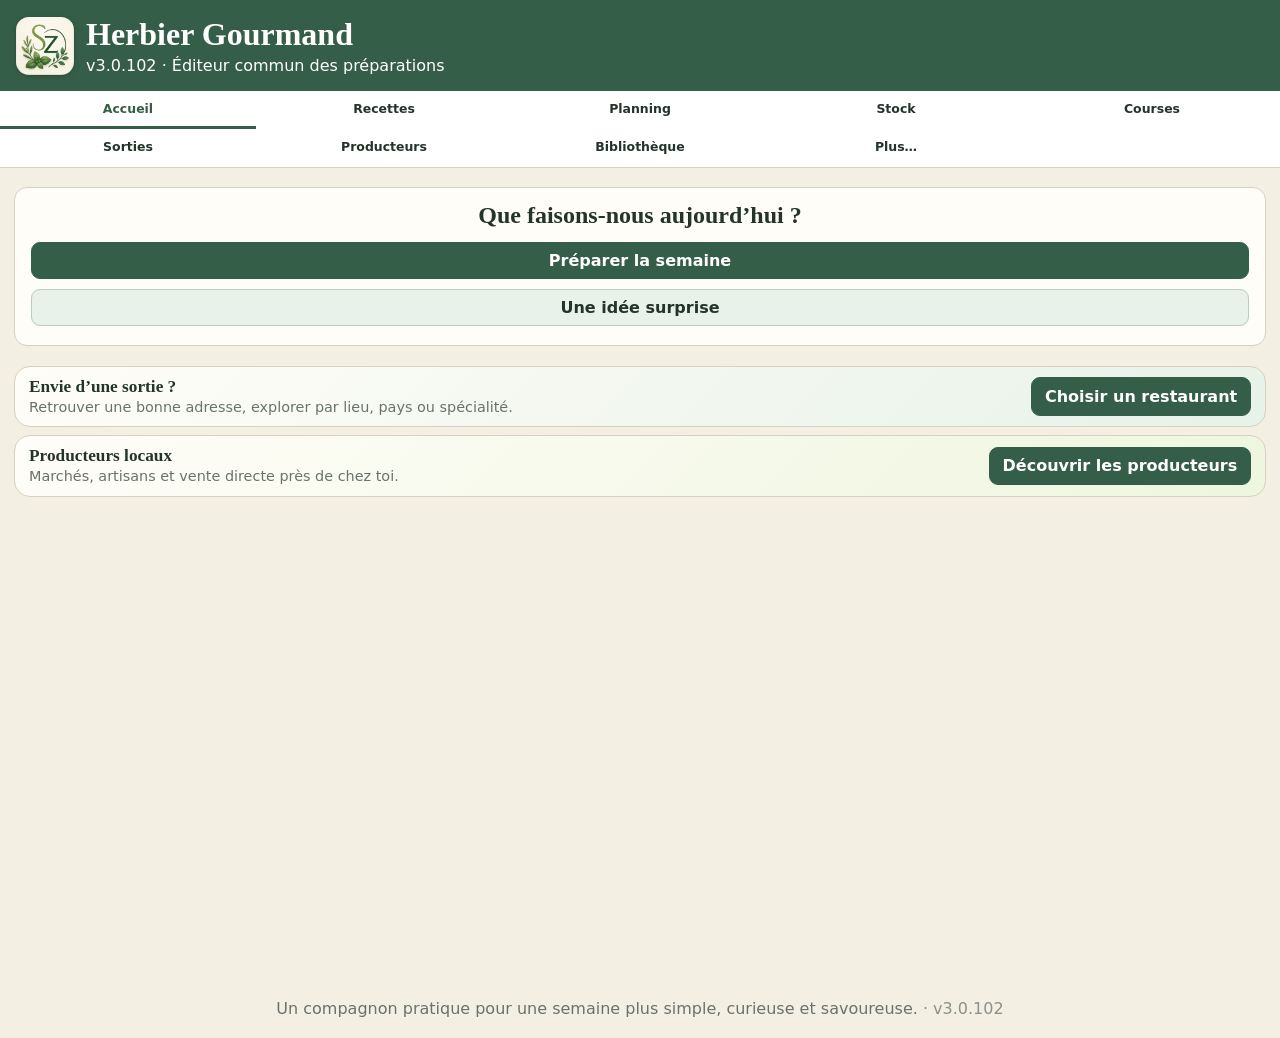
<file: index.html>
<!doctype html>
<html lang="fr">
<head>
  <meta charset="utf-8">
  <meta name="viewport" content="width=device-width,initial-scale=1,viewport-fit=cover">
  <meta name="theme-color" content="#355e48">
  <title>Herbier Gourmand</title>
  <link rel="manifest" href="manifest.webmanifest">
  <link rel="stylesheet" href="styles-v282.css?v=3095">

  <style>
    .recipe[data-recipe-open]{cursor:pointer}
    .recipe[data-recipe-open]:hover{box-shadow:0 2px 10px rgba(0,0,0,.08)}
    .meal-free-note{display:block;margin:.55rem 0 .25rem}
    .meal-free-note input{width:100%;box-sizing:border-box}
    .producer-city-autocomplete{position:relative}
    .producer-city-matches{display:none;position:absolute;left:0;right:0;top:100%;z-index:50;max-height:13rem;overflow:auto;background:#fff;border:1px solid #c9c9c9;border-radius:.45rem;box-shadow:0 6px 18px rgba(0,0,0,.14);margin-top:.15rem;padding:.2rem}
    .producer-city-matches.open{display:block}
    .producer-city-matches button{display:block;width:100%;text-align:left;border:0;background:#fff;padding:.55rem .7rem;border-radius:.3rem}
    .producer-city-matches button:hover,.producer-city-matches button:focus{background:#eef5f0}

    /* v2.9.6 — rayon unique à droite de chaque article */
    .shop-item .shop-text{display:flex;align-items:center;gap:.65rem;width:100%;min-width:0;text-align:left}
    .shop-item .shop-main{min-width:0;flex:1}
    .shop-aisle-badge{margin-left:auto;flex:0 0 auto;padding:.28rem .65rem;border-radius:999px;background:#dcecdf;color:#294d39;font-size:1.02rem;font-weight:700;line-height:1.2;white-space:nowrap}
    .shop-item.checked .shop-aisle-badge{opacity:.65}
    @media(max-width:520px){.shop-aisle-badge{font-size:.96rem;padding:.25rem .5rem;max-width:42%;overflow:hidden;text-overflow:ellipsis}}

    /* v2.9.7.7 — vérification des restes */
    .startup-overlay{position:fixed;inset:0;z-index:10000;display:flex;align-items:center;justify-content:center;background:#f4efe3;color:#20382a;padding:1.5rem}
    .startup-card{width:min(520px,92vw);background:#fffdf7;border:1px solid #d9d0bd;border-radius:1rem;box-shadow:0 12px 36px rgba(24,49,35,.16);padding:1.5rem;text-align:center}
    .startup-card img{width:84px;height:84px;border-radius:18px;margin-bottom:.7rem}
    .startup-card h2{margin:.15rem 0 .45rem;font-size:1.55rem}
    .startup-card p{margin:.35rem 0;color:#657067}
    .startup-spinner{width:34px;height:34px;margin:1rem auto .3rem;border:4px solid #dcecdf;border-top-color:#355e48;border-radius:50%;animation:hg-spin .8s linear infinite}
    .startup-overlay.ready{display:none}
    .startup-overlay.error .startup-spinner{display:none}
    .startup-retry{display:none;margin:.9rem auto 0}
    .startup-overlay.error .startup-retry{display:inline-block}
    @keyframes hg-spin{to{transform:rotate(360deg)}}

    .leftover-choice-dialog{width:min(560px,92vw);border:0;border-radius:1rem;padding:0;background:#fffdf7;color:#20382a;box-shadow:0 16px 50px rgba(0,0,0,.25)}
    .leftover-choice-dialog::backdrop{background:rgba(20,45,32,.68)}
    .leftover-choice-card{padding:1.25rem}
    .leftover-choice-card h2{margin:.1rem 0 .45rem}
    .leftover-choice-card p{margin:.2rem 0 1rem;color:#657067}
    .leftover-choice-buttons{display:grid;grid-template-columns:repeat(auto-fit,minmax(120px,1fr));gap:.65rem}
    .leftover-choice-buttons button{min-height:3.1rem;font-size:1.05rem;font-weight:700}
    .leftover-choice-actions{display:flex;justify-content:flex-end;margin-top:1rem}
    .leftover-date-input{width:100%;box-sizing:border-box;font-size:1.2rem;padding:.8rem;margin:.5rem 0 1rem}

    /* Notifications Courses liées aux restes : texte lisible, jamais masqué */
    .shop-item.leftover-notice-row{display:grid;grid-template-columns:auto minmax(0,1fr) auto auto;align-items:center;gap:.65rem}
    .shop-item.leftover-notice-row .leftover-notice-text{display:block;width:100%;min-width:0;text-align:left;white-space:normal;overflow:visible}
    .shop-item.leftover-notice-row .shop-main{display:block;min-width:0}
    .leftover-notice-message{display:block;margin-top:.18rem;color:#5f6a62;font-size:.9rem;font-weight:400;line-height:1.3;white-space:normal;overflow-wrap:anywhere}
    .leftover-notice-row .leftover-notice-badge{align-self:center;max-width:none}
    @media(max-width:620px){
      .shop-item.leftover-notice-row{grid-template-columns:auto minmax(0,1fr) auto}
      .shop-item.leftover-notice-row .shop-edit-button{grid-column:2/4;justify-self:end}
    }
  
    /* v2.9.7.7 — les alertes restes sont des tâches, pas des articles */
    .leftover-notice-group h3{margin-bottom:0}
    .leftover-notice-entry{display:grid;grid-template-columns:minmax(0,1fr) auto;gap:.8rem;align-items:center;padding:.8rem 1rem;border-top:1px dashed #d8d0bf}
    .leftover-notice-entry:first-of-type{border-top:0}
    .leftover-notice-entry .leftover-notice-message{margin:0;font-size:.98rem}
    .leftover-notice-actions{display:flex;gap:.55rem;flex-wrap:wrap;justify-content:flex-end}
    @media(max-width:720px){.leftover-notice-entry{grid-template-columns:1fr}.leftover-notice-actions{justify-content:flex-start}}
  
    /* v2.9.7.8 — suggestions tactiles pour les champs à choix */
    .hg-touch-choice-wrap{position:relative;min-width:0}
    .hg-touch-choice-wrap>input{width:100%}
    .hg-touch-choice-list{display:none;position:absolute;z-index:120;left:0;right:0;top:calc(100% + 3px);max-height:220px;overflow:auto;background:#fff;border:1px solid #b9cbbd;border-radius:10px;box-shadow:0 8px 24px rgba(0,0,0,.14);padding:4px}
    .hg-touch-choice-list.open{display:block}
    .hg-touch-choice-list button{display:block;width:100%;border:0;background:#fff;text-align:left;padding:9px 10px;border-radius:7px;font:inherit;color:inherit;cursor:pointer}
    .hg-touch-choice-list button:hover,.hg-touch-choice-list button:focus{background:#eaf4ea;outline:none}
    .hg-touch-choice-empty{padding:10px;color:#6f7c73;font-style:italic}
    @media(max-width:700px){.hg-touch-choice-list button{padding:11px 12px;font-size:16px}}

    /* v2.9.7.15.3 — bandeau compact : priorité au nom de l’app */
    header .brand{min-width:0;flex:1 1 auto}
    header .brand>div{min-width:0}
    header .brand h1{white-space:nowrap}
    header .header-actions{flex:0 1 42%;min-width:0;justify-content:flex-end}
    header .last-device-action{display:block;max-width:100%;font-size:.9rem;line-height:1.15;text-align:right;white-space:normal;overflow-wrap:anywhere}
    @media(max-width:700px){
      header{gap:.55rem}
      header .brand-icon{flex:0 0 auto}
      header .brand h1{font-size:clamp(1.65rem,7vw,2.25rem)}
      header .brand p{font-size:.92rem}
      header .header-actions{flex-basis:38%;align-self:center}
      header .last-device-action{font-size:.76rem;line-height:1.1}
    }

    /* v2.9.7.15.4 — recherche flottante, Recettes uniquement */
    .floating-search-btn{position:fixed;right:max(16px,env(safe-area-inset-right));bottom:max(18px,env(safe-area-inset-bottom));z-index:300;display:none;align-items:center;gap:.4rem;padding:.72rem 1rem;border-radius:999px;box-shadow:0 6px 22px rgba(0,0,0,.18);font-weight:700}
    .floating-search-btn.visible{display:inline-flex}
    @media(max-width:700px){.floating-search-btn{right:12px;bottom:14px;padding:.7rem .9rem;font-size:.98rem}}

    /* v2.9.7.15.7 — formulaire Recette compact */
    #recipeForm .recipe-form-fields{display:grid;gap:.72rem;margin-bottom:.8rem}
    #recipeForm .recipe-field-wide{display:block}
    #recipeForm .recipe-field-wide>input{width:100%;box-sizing:border-box}
    #recipeForm .recipe-compact-fields{display:grid;grid-template-columns:repeat(2,minmax(0,1fr));gap:.5rem .9rem}
    #recipeForm .recipe-field-inline{display:grid;grid-template-columns:minmax(5.6rem,.72fr) minmax(8.2rem,1.28fr);align-items:center;gap:.55rem;margin:0}
    #recipeForm .recipe-field-inline>span{font-weight:600;line-height:1.15}
    #recipeForm .recipe-field-inline>select{width:100%;min-width:0;margin:0}
    .recipe-meta-line{display:flex;flex-wrap:wrap;gap:.18rem .35rem;align-items:center}
    .recipe-meta-line span{white-space:nowrap}

    .recipe-tag-meta-row{display:flex;align-items:flex-start;justify-content:space-between;gap:.65rem;flex-wrap:wrap}
    .recipe-tag-meta-row .badges{flex:1 1 12rem;min-width:0}
    .recipe-meta-tail{margin-left:auto;text-align:right;white-space:nowrap}
    .recipe-intertitle{list-style:none;font-weight:700;margin-top:.75rem;margin-left:-1.1rem}
    ol .recipe-intertitle{counter-increment:none}
    @media(max-width:600px){.recipe-tag-meta-row{gap:.35rem}.recipe-meta-tail{font-size:.9em}}
    @media(max-width:620px){
      #recipeForm .recipe-compact-fields{grid-template-columns:1fr;gap:.42rem}
      #recipeForm .recipe-field-inline{grid-template-columns:minmax(5.8rem,.78fr) minmax(0,1.22fr);gap:.5rem}
    }

  
    /* v2.9.8.2 — Bienfaits Végétaux & Dérivés */
    .recipe,.herb-card,.produce-card,.recipe-title,.herb-detail-head,.produce-detail-head{position:relative}
    .recipe>.hg-photo-slot,.herb-card>.hg-photo-slot,.produce-card>.hg-photo-slot{position:absolute;right:.75rem;top:50%;transform:translateY(-50%);z-index:3}
    .recipe{padding-right:5.7rem}.herb-card,.produce-card{padding-right:5.7rem}
    .recipe-title,.herb-detail-head,.produce-detail-head{padding-right:min(24vw,11rem)}
    .recipe-title>.hg-photo-slot,.herb-detail-head>.hg-photo-slot,.produce-detail-head>.hg-photo-slot{position:absolute;right:0;top:0}
    .hg-photo-button{overflow:hidden;border:1px solid #b9cbbd;background:#f8fbf8;padding:0;border-radius:.7rem;display:flex;align-items:center;justify-content:center;color:#52665a;font:inherit;font-size:.72rem;font-weight:700;line-height:1.05;text-align:center}
    .hg-photo-small .hg-photo-button{width:4.25rem;height:4.25rem}.hg-photo-detail .hg-photo-button{width:9rem;height:9rem}
    .hg-photo-button img,.hg-shop-photo-check img{width:100%;height:100%;object-fit:cover;display:block}
    .hg-photo-button.empty{border-style:dashed}.hg-photo-actions{display:flex;gap:.3rem;justify-content:center;margin-top:.35rem}.hg-photo-actions button{font-size:.75rem;padding:.3rem .45rem}
    .hg-photo-choice{display:grid;grid-template-columns:1fr 1fr;gap:.7rem}.hg-photo-choice button{min-height:3.2rem}
    .hg-photo-full{width:min(96vw,1100px);height:min(94vh,900px);padding:3rem .6rem .6rem;border:0;border-radius:1rem;background:#111}.hg-photo-full::backdrop{background:rgba(0,0,0,.82)}
    .hg-photo-full img{width:100%;height:100%;object-fit:contain}.hg-photo-full-close{position:absolute;right:.8rem;top:.6rem;z-index:2}
    .hg-shop-photo-check{width:2.65rem;height:2.65rem;flex:0 0 2.65rem;padding:0;overflow:hidden;border:1px solid #9fb1a4;border-radius:.45rem;background:#fff}
    .shop-item.checked .hg-shop-photo-check img{filter:grayscale(1);opacity:.42}.shop-item.checked .hg-shop-photo-check{position:relative}
    .shop-item.checked .hg-shop-photo-check:after{content:'✓';position:absolute;inset:0;display:flex;align-items:center;justify-content:center;font-size:1.65rem;font-weight:900;color:#20382a}
    .hg-shopping-photo-panel{display:grid;grid-template-columns:minmax(0,1fr) auto;gap:1rem;align-items:start;margin:.8rem 0;padding:.8rem;border:1px solid #d8e2da;border-radius:.8rem;background:#f8fbf8}.hg-shopping-photo-panel p{margin:.25rem 0}.hg-shopping-photo-panel+.notice{font-size:.9rem}
    @media(max-width:600px){.recipe,.herb-card,.produce-card{padding-right:4.8rem}.hg-photo-small .hg-photo-button{width:3.65rem;height:3.65rem}.recipe-title,.herb-detail-head,.produce-detail-head{padding-right:7.2rem}.hg-photo-detail .hg-photo-button{width:6.5rem;height:6.5rem}.hg-photo-actions{flex-direction:column}.hg-shopping-photo-panel{grid-template-columns:1fr auto}}
  
    /* v2.9.8.11.34 — Stock : clavier conservé et suggestions au-dessus du clavier */
    #stockDialog .hg-touch-choice-list,#stockProductDialog .hg-touch-choice-list{overscroll-behavior:contain;-webkit-overflow-scrolling:touch}
    #stockDialog .hg-touch-choice-list button,#stockProductDialog .hg-touch-choice-list button{min-height:46px}

  #hgEncyList .hg-ency-row{display:flex;align-items:center;gap:12px;padding:9px 12px;border-bottom:1px solid #ddd;cursor:pointer;min-height:50px}#hgEncyList .hg-ency-row strong{flex:1}#hgEncyList .hg-ency-row small{color:#68736b}#hgEncyDialog{max-width:min(800px,96vw);max-height:90vh;overflow:auto}#hgEncyDialog form{padding:16px}#hgEncyDialog textarea{min-height:52px}#hgEncyDetailContent .hg-ency-block{padding:10px 0;border-bottom:1px solid #ddd}#hgEncyDetailContent .hg-ency-block h3{margin:0 0 5px}#hgEncyDialog .grid{gap:8px}#hgEncyDialog .dialog-actions{position:sticky;bottom:0;background:#fff;padding:8px 0}

/* v83 — Cartes harmonisées, présentation compacte */
#hgEncyList{display:grid;grid-template-columns:repeat(2,minmax(0,1fr));gap:12px;align-items:stretch}
#hgEncyList .hg-ency-card{display:flex;text-align:left;align-items:center;justify-content:space-between;gap:12px;min-width:0;padding:16px;border:1px solid #d8d3c6;border-radius:16px;background:transparent;color:inherit;cursor:pointer;font:inherit}
#hgEncyList .hg-ency-card-main{min-width:0;flex:1}
#hgEncyList .hg-ency-card-heading{display:flex;flex-wrap:wrap;align-items:baseline;gap:8px}
#hgEncyList .hg-ency-card strong{font-family:Georgia,serif;font-size:1.3rem}
#hgEncyList .hg-ency-card small{color:#68736b;font-size:.87rem}
#hgEncyList .hg-ency-card p{margin:8px 0 0;font-size:.96rem;line-height:1.35;white-space:normal}
#hgEncyList .hg-ency-card img{width:78px;height:78px;object-fit:contain;border:1px solid #d7ded7;border-radius:12px;background:white;flex-shrink:0}
#hgEncyList .hg-ency-pills{display:flex;flex-wrap:wrap;gap:4px;margin-top:7px}
#hgEncyList .hg-ency-pills span{background:#e9f0e8;border-radius:12px;padding:2px 7px;font-size:.8rem}
@media(max-width:640px){#hgEncyList{grid-template-columns:1fr}#hgEncyList .hg-ency-card{padding:11px}}

/* v11 : listes visibles dans la fenêtre modale et confirmation compacte. */
.catalog-pick-wrap{position:static!important}
.catalog-pick-list{position:fixed;right:auto;max-height:210px;overflow-y:auto;overscroll-behavior:contain;z-index:2147483000;background:#fff;box-shadow:0 8px 24px #0004}
.catalog-pick-list button{min-height:38px;touch-action:manipulation}
.hg-producer-confirm{width:min(380px,calc(100vw - 28px));max-width:380px;max-height:70vh;min-height:0;padding:16px 18px;border:1px solid #c7cec5;border-radius:14px;box-shadow:0 12px 40px #0003}
.hg-producer-confirm::backdrop{background:#0005}
.hg-producer-confirm p{white-space:pre-line;margin:0 0 14px;line-height:1.4}
.hg-confirm-actions{display:flex;justify-content:flex-end;gap:9px}
.hg-confirm-actions button{min-width:64px}

/* v12 : suggestions intégrées au dialogue, jamais derrière le clavier ou un calque. */
#catalogAddDialog .catalog-pick-wrap{position:relative!important}
#catalogAddDialog .catalog-pick-list{position:static!important;left:auto!important;top:auto!important;width:100%!important;max-height:155px!important;margin-top:4px;overflow-y:auto;box-sizing:border-box}
#catalogAddDialog .catalog-pick-list.open{display:block!important}
  .pending-summary{display:flex;gap:.4rem;flex-wrap:wrap;margin:.4rem 0}.pending-summary button{font-size:.86rem;padding:.4rem .65rem}.pending-list{display:grid;gap:.3rem;margin-top:.5rem}.pending-row{display:flex;align-items:center;gap:.5rem;border:1px solid #dce5dd;border-radius:.5rem;padding:.4rem .55rem}.pending-row .pending-info{flex:1;min-width:0}.pending-row strong{display:block;overflow-wrap:anywhere}.pending-row small{color:#65746b;display:block}.pending-row button{white-space:nowrap;padding:.4rem .6rem}.pending-empty{padding:1rem;color:#65746b}

/* v3.0.21 — filtres des encyclopédies, Catalogue et Recettes */
.hg-filter-combo{position:relative;min-width:0;width:100%}
#recipes .recipe-search-grid>.hg-filter-combo>input{min-height:40px;padding:8px 30px 8px 10px;font:inherit}
.catalog-toolbar>.hg-filter-combo{min-width:0;align-self:stretch}
#clearIngredientCatalogFilters{grid-column:3}
.catalog-toolbar>.hg-filter-combo>input{min-height:100%;height:100%}
.hg-filter-combo>select,.hg-filter-combo select[hidden]{display:none!important;visibility:hidden!important;position:absolute!important;width:0!important;height:0!important;overflow:hidden!important}
.hg-filter-combo>input{width:100%;box-sizing:border-box;padding-right:2.2em!important}
.hg-filter-arrow{position:absolute;right:.35em;top:50%;transform:translateY(-50%);border:0;background:transparent;padding:.3em .4em;cursor:pointer;color:#315a46;font-size:1em}
.hg-filter-options{display:none;position:absolute;left:0;right:0;top:calc(100% + 2px);max-height:240px;overflow:auto;overscroll-behavior:contain;background:#fff;border:1px solid #c9c9c1;border-radius:9px;box-shadow:0 8px 18px #0002;z-index:1100}
.hg-filter-combo.hg-open .hg-filter-options{display:block}
.hg-filter-options button{display:block;width:100%;text-align:left;background:#fff;border:0;border-bottom:1px solid #eee;padding:10px 12px;color:#26392d;font:inherit;cursor:pointer;white-space:normal}
.hg-filter-options button:hover,.hg-filter-options button:focus{background:#e7f1e9}
.hg-filter-options .hg-filter-empty{padding:10px 12px;color:#777}

.catalog-bulk-dialog{width:min(94vw,650px);max-width:650px;border-radius:18px;padding:20px;background:#faf8f1;color:#24372b}
.catalog-bulk-check{width:22px;height:22px;flex:0 0 auto;accent-color:#245e42}
.catalog-bulk-toolbar{display:flex;align-items:center;gap:9px;flex-wrap:wrap;margin:8px 0}
.catalog-bulk-toolbar button{padding:6px 12px}
.catalog-bulk-active .ingredient-catalog-row{gap:8px}
</style>

<style id="hg-nav-4plus5-fix">
/* v2.9.8.11.22 — force réellement 4 boutons puis 5 boutons */
nav{grid-template-columns:repeat(20,minmax(0,1fr))!important}
nav button:nth-child(-n+5){grid-column:span 4!important}
nav button:nth-child(n+6){grid-column:span 4!important}
</style>
<style id="hg-ingredient-catalog-style">
.catalog-toolbar{display:grid;grid-template-columns:minmax(0,1fr) minmax(150px,220px) minmax(150px,220px);gap:8px;margin:8px 0 12px}.catalog-toolbar input,.catalog-toolbar select{width:100%}.ingredient-catalog-list{display:flex;flex-direction:column;gap:0;border-top:1px solid #ddd}.ingredient-catalog-row{display:grid;grid-template-columns:72px minmax(0,1.25fr) minmax(120px,.7fr) minmax(120px,.7fr) auto;align-items:center;gap:10px;padding:6px 4px;border-bottom:1px solid #ddd}.ingredient-catalog-thumb{width:64px;height:52px;object-fit:contain;background:#fff;border-radius:8px}.ingredient-catalog-name{font-weight:700}.ingredient-catalog-aisle,.ingredient-catalog-group{color:var(--muted,#666)}.ingredient-catalog-actions{display:flex;gap:6px;justify-content:flex-end}.ingredient-catalog-row input,.ingredient-catalog-row select{width:100%;min-width:0}.ingredient-catalog-empty{padding:18px 4px}.catalog-launch-panel{margin-bottom:12px}@media(max-width:700px){.ingredient-catalog-row{grid-template-columns:58px minmax(0,1fr) auto;gap:7px}.ingredient-catalog-thumb{width:52px;height:46px}.ingredient-catalog-aisle,.ingredient-catalog-group{grid-column:2}.ingredient-catalog-actions{grid-column:3;grid-row:1/4;flex-direction:column}.catalog-toolbar{grid-template-columns:1fr}#clearIngredientCatalogFilters{grid-column:auto}}
</style>
<style id="hg-library-v50">
/* Bibliothèque compacte : index pleine largeur, trois rangées de deux */
#library .section-title{margin-bottom:5px}
#library .section-title h2{margin:0}
.hg-library-grid{display:grid;grid-template-columns:repeat(2,minmax(0,1fr));gap:8px;margin:8px 0 10px}
.hg-library-card{box-sizing:border-box;min-width:0;display:flex;flex-direction:row;align-items:center;justify-content:center;text-align:center;gap:9px;padding:10px 12px;border:1px solid #d7d9ce;border-radius:12px;background:#fffefa;color:#263e31;font:inherit;min-height:66px;cursor:pointer}
.hg-library-card strong{font-size:1rem;line-height:1.15}.hg-library-card small{color:#647267;font-size:.78rem;line-height:1.15}.hg-library-icon{font-size:1.5rem;line-height:1;flex-shrink:0}
.hg-library-copy{display:flex;flex-direction:column;align-items:center;justify-content:center;gap:3px;min-width:0;text-align:center}.hg-library-copy small{font-size:.72rem;line-height:1.2;font-weight:400;color:#476453}
.hg-library-catalog{grid-column:1/-1;background:#eaf1e9;min-height:58px}
.hg-library-pending{background:#f5f3eb;cursor:default}.hg-library-card:focus-visible{outline:3px solid #347457;outline-offset:2px}
@media(max-width:650px){.hg-library-card{padding:8px 6px;gap:5px;min-height:62px}.hg-library-copy{gap:3px}.hg-library-card strong{font-size:.88rem}.hg-library-card small{font-size:.69rem}.hg-library-icon{font-size:1.25rem}}
</style>
<style id="hg-catalog-photos-v53">.ingredient-catalog-photo-hit{display:block;width:64px;height:52px;padding:0;border:0;background:transparent;cursor:pointer;border-radius:8px}.ingredient-catalog-photo-hit:focus-visible{outline:2px solid #35634c;outline-offset:2px}.ingredient-catalog-photo-hit .ingredient-catalog-thumb{display:block}.ingredient-catalog-row{grid-template-columns:72px minmax(0,1.25fr) minmax(120px,.7fr) minmax(120px,.7fr) auto}@media(max-width:700px){.ingredient-catalog-photo-hit{width:52px;height:46px}.ingredient-catalog-row{grid-template-columns:58px minmax(0,1fr) auto}}</style><style id="hg-v63-name">.ingredient-catalog-row textarea.catalog-edit-name{width:100%;min-width:0;min-height:3.5em;line-height:1.35;resize:vertical;box-sizing:border-box;font:inherit}</style><style id="hg-v59-floating-fix">
#hgLibraryFloatingBack{position:fixed!important;right:max(16px,env(safe-area-inset-right))!important;bottom:max(18px,env(safe-area-inset-bottom))!important;z-index:400!important;display:none;padding:12px 19px;border-radius:999px;background:#315d48;color:white;font-weight:700;box-shadow:0 7px 22px #0003;cursor:pointer}
body:has(.view.active:is(#ingredientCatalog,#herbs,#herbView,#produce,#produceView,#hgEncyclopedia,#hgEncyclopediaDetail)) #hgLibraryFloatingBack{display:block!important}
body:has(dialog[open]) #hgLibraryFloatingBack{display:none!important}
#backFromIngredientCatalog,#backHerbsToLibrary,#backProduceToLibrary,#hgEncyBack{display:none!important}
@media(max-width:700px){#hgLibraryFloatingBack{right:12px!important;bottom:14px!important;padding:10px 15px}}
</style>
<style id="hg-v61-catalog-floating">
#hgCatalogFloating{position:fixed;left:14px;bottom:max(16px,env(safe-area-inset-bottom));z-index:410;display:none;gap:8px;flex-wrap:wrap;max-width:calc(100vw - 190px)}
body:has(#ingredientCatalog.view.active) #hgCatalogFloating{display:flex}
body:has(dialog[open]) #hgCatalogFloating{display:none}
#hgCatalogFloating button{border-radius:999px;padding:10px 14px;box-shadow:0 5px 17px #0003;font-weight:700;background:#315d48;color:#fff;border:0}
#hgCatalogFloating #hgCatalogQuickName{background:#f7e5a6;color:#233d30;display:none}
body:has(#ingredientCatalog .catalog-edit-name) #hgCatalogQuickName{display:block!important}
@media(max-width:700px){#hgCatalogFloating{left:9px;bottom:12px;gap:5px;max-width:calc(100vw - 162px)}#hgCatalogFloating button{padding:9px 11px;font-size:13px}}
</style>
<style id="hg-v86-catalog-layout">
.ingredient-catalog-row{display:grid;grid-template-columns:72px minmax(0,1fr) auto;align-items:center;gap:10px;min-width:0}
.ingredient-catalog-info{min-width:0;display:flex;flex-direction:column;gap:4px}
.ingredient-catalog-name{min-width:0;overflow-wrap:anywhere;line-height:1.3}
.ingredient-catalog-meta{display:flex;flex-wrap:wrap;gap:0 4px;min-width:0;font-size:.9em;line-height:1.3;color:var(--muted,#666)}
.ingredient-catalog-aisle,.ingredient-catalog-group{min-width:0;overflow-wrap:anywhere;grid-column:auto}
.ingredient-catalog-actions{display:flex;flex-wrap:wrap;justify-content:flex-end;align-items:center;gap:6px;max-width:340px}
.ingredient-catalog-actions button{white-space:nowrap}
.ingredient-catalog-info select{max-width:100%}
@media(max-width:700px){.ingredient-catalog-row{grid-template-columns:58px minmax(0,1fr) auto;gap:7px}.ingredient-catalog-info{grid-column:2;grid-row:1}.ingredient-catalog-actions{grid-column:3;grid-row:1;flex-direction:column;max-width:150px}.ingredient-catalog-actions button{max-width:100%;white-space:normal}.ingredient-catalog-meta-sep{display:none}.ingredient-catalog-meta{column-gap:8px}}
</style>
<style id="hg-v300-bulk-layout">
/* Le mode multi-sélection ajoute une colonne dédiée à la case à cocher. */
#ingredientCatalogList.catalog-bulk-active .ingredient-catalog-row{
  grid-template-columns:28px 72px minmax(0,1fr) auto;
  align-items:center;gap:10px;
}
#ingredientCatalogList.catalog-bulk-active .catalog-bulk-check{
  grid-column:1;grid-row:1;width:22px;height:22px;min-width:22px;
  margin:0;justify-self:center;align-self:center;
}
#ingredientCatalogList.catalog-bulk-active .ingredient-catalog-photo-hit{grid-column:2;grid-row:1}
#ingredientCatalogList.catalog-bulk-active .ingredient-catalog-info{grid-column:3;grid-row:1}
#ingredientCatalogList.catalog-bulk-active .ingredient-catalog-actions{grid-column:4;grid-row:1}
@media(max-width:700px){
  #ingredientCatalogList.catalog-bulk-active .ingredient-catalog-row{grid-template-columns:26px 58px minmax(0,1fr) auto;gap:7px}
  #ingredientCatalogList.catalog-bulk-active .ingredient-catalog-actions{max-width:135px}
}
</style>
<style id="hg-producer-1208">.producer-compact-detail{display:grid;grid-template-columns:repeat(auto-fit,minmax(min(100%,270px),1fr));gap:8px}.producer-compact-detail section{padding:10px 12px;border:1px solid var(--border,#ddd);border-radius:10px;align-self:start}.producer-compact-detail h3{margin:0 0 5px;font-size:1rem}.producer-compact-detail p{margin:0;overflow-wrap:anywhere;line-height:1.35}.producer-linked-view{display:flex;flex-wrap:wrap;gap:5px;margin:6px 0}.producer-link-chip{display:inline-flex;align-items:center;gap:5px;padding:4px 9px;border-radius:16px;border:1px solid #aab8a9;background:#edf4ed;color:#23442e;font:inherit}.producer-link-chip button{border:0;background:transparent;font-size:1.2em;cursor:pointer}.producer-picker{display:flex;gap:6px}.producer-picker select{width:115px;flex:none}.producer-picker input{flex:1;min-width:0}.producer-suggestions{display:flex;flex-wrap:wrap;gap:4px;max-height:125px;overflow:auto;margin-top:5px}.producer-suggestions button{padding:5px 8px;border:1px solid #ccc;border-radius:8px;background:#f6f6f6}.producer-association{margin:8px 0}#producerNotes,#producerHours,#producerAddress{field-sizing:content;min-height:2.5em;max-height:45vh}</style>
<style id="hg-producer-1210">
.producer-search-compact{display:grid;grid-template-columns:repeat(2,minmax(0,1fr));gap:7px 12px}
.producer-search-compact>label{display:grid;grid-template-columns:105px minmax(0,1fr);align-items:center;gap:8px;margin:0}
.producer-search-compact>label:first-child{grid-column:1/-1}
.producer-search-compact input,.producer-search-compact select{min-width:0;width:100%;margin:0}
@media(max-width:680px){.producer-search-compact{grid-template-columns:1fr}.producer-search-compact>label:first-child{grid-column:auto}.producer-search-compact>label{grid-template-columns:90px minmax(0,1fr)}}
.catalog-pick-wrap{position:relative;min-width:0}.catalog-pick-wrap>input{width:100%}
.catalog-pick-list{display:none;position:absolute;top:100%;left:0;right:0;max-height:180px;overflow:auto;z-index:100000;background:white;border:1px solid #aebcaf;border-radius:8px;box-shadow:0 5px 15px #0002}
.catalog-pick-list.open{display:block}.catalog-pick-list button{display:block;width:100%;text-align:left;background:white;border:0;border-bottom:1px solid #eee;padding:8px 10px;color:#233e2e}
.catalog-pick-list button:focus,.catalog-pick-list button:hover{background:#edf4ed}
#catalogAddDialog{max-height:min(90dvh,780px);overflow:visible}#catalogAddDialog form{max-height:calc(90dvh - 36px);overflow-y:auto}
</style><style id="hg-bulk-search-v28">
.hg-bulk-picker{position:relative;flex:1;min-width:190px;max-width:330px}
.hg-bulk-picker>input{box-sizing:border-box;width:100%;min-width:0}
.hg-bulk-suggestions{position:absolute;top:100%;left:0;right:0;z-index:100;background:#fff;border:1px solid #b9cbbd;border-radius:8px;box-shadow:0 6px 20px #0003;max-height:230px;overflow:auto}
.hg-bulk-suggestions[hidden]{display:none}
.hg-bulk-suggestions button{display:block;width:100%;border:0;border-bottom:1px solid #eee;background:#fff;text-align:left;padding:10px;font:inherit;color:inherit;cursor:pointer}
.hg-bulk-suggestions button:hover,.hg-bulk-suggestions button:focus{background:#eaf4ea}
.hg-bulk-suggestions .muted{padding:10px}
</style>
<style id="hg-bulk-context-v29">
.hg-bulk-context{display:flex;align-items:center;gap:8px;flex-wrap:wrap}
.hg-bulk-context>button{font-size:.9em;padding:7px 10px}
#hgBulkContextDialog{width:min(880px,96vw);max-height:88dvh;overflow:auto;border:1px solid #c7d4c8;border-radius:14px;padding:16px;background:#fffdf7;color:#263e31}
#hgBulkContextDialog::backdrop{background:#0007}
.hg-bulk-context-top{display:flex;align-items:center;justify-content:space-between;gap:10px;position:sticky;top:-16px;background:#fffdf7;padding:8px 0;z-index:2}
.hg-bulk-context-list{display:grid;gap:6px;margin:12px 0}
.hg-bulk-context-row{display:grid;grid-template-columns:auto minmax(0,1fr) auto;align-items:center;gap:10px;padding:9px;border:1px solid #d8e2da;border-radius:9px}
.hg-bulk-context-row label{min-width:0;overflow-wrap:anywhere}.hg-bulk-context-row small{display:block;color:#65746b;margin-top:3px}
.hg-bulk-context-actions{display:flex;gap:8px;justify-content:flex-end;flex-wrap:wrap;position:sticky;bottom:-16px;background:#fffdf7;padding:10px 0}
@media(max-width:600px){.hg-bulk-context-row{grid-template-columns:auto minmax(0,1fr)}.hg-bulk-context-row>button{grid-column:2;justify-self:start}}
</style>
<style id="hg-recipe-catalog-search-v30">
.hg-recipe-catalog-picker{position:relative;flex:1 1 180px;min-width:180px;max-width:320px}
.hg-recipe-catalog-picker>input{box-sizing:border-box;width:100%;min-width:0}
.hg-recipe-catalog-suggestions{position:absolute;top:100%;left:0;right:0;z-index:100;background:#fff;border:1px solid #b9cbbd;border-radius:8px;box-shadow:0 6px 20px #0003;max-height:220px;overflow:auto}
.hg-recipe-catalog-suggestions[hidden]{display:none}
.hg-recipe-catalog-suggestions button{display:block;width:100%;text-align:left;padding:10px;border:0;border-bottom:1px solid #eee;background:#fff;color:inherit;font:inherit;cursor:pointer}
.hg-recipe-catalog-suggestions button:hover,.hg-recipe-catalog-suggestions button:focus{background:#eaf4ea}
.hg-recipe-catalog-suggestions .muted{padding:10px}
</style>
<style id="hg-recipe-structured-v3013">.hg-ingredient-heading{display:flex;align-items:center;gap:.5rem;flex-wrap:wrap;margin:.7rem 0}.hg-ingredient-heading strong{margin-right:auto}.hg-ing-row{display:flex;align-items:center;gap:.55rem;padding:.45rem .35rem;border-bottom:1px solid #ddd;flex-wrap:wrap}.hg-ing-row .hg-ing-name{flex:1;min-width:10rem}.hg-ing-row button{padding:.35rem .65rem}.hg-ing-warning{color:#a33;font-weight:600}.hg-ing-editor{display:grid;gap:.8rem}.hg-ing-editor input{width:100%;box-sizing:border-box}.hg-ing-numbers{display:grid;grid-template-columns:1fr 1fr;gap:.6rem}.hg-ing-matches{max-height:13rem;overflow:auto;display:grid;gap:.15rem}.hg-ing-matches button{text-align:left;padding:.5rem;background:transparent;border:1px solid #ddd}.hg-ing-matches button:hover{background:#e5efe8}#recipeIngredientEditor{max-width:min(95vw,620px);width:100%;box-sizing:border-box}#recipeIngredients[hidden]{display:none!important}</style>
</head>
<body>
<div id="startupOverlay" class="startup-overlay" role="status" aria-live="polite" aria-busy="true">
  <div class="startup-card">
    <img src="icon-hg-2970-192.png" alt="">
    <h2>Herbier Gourmand</h2>
    <p id="startupStatus">Chargement de vos données…</p>
    <div class="startup-spinner" aria-hidden="true"></div>
    <button id="startupRetry" class="startup-retry" type="button">Réessayer</button>
  </div>
</div>
<header>
  <div class="brand"><img src="icon-hg-2970-192.png" alt="" class="brand-icon"><div><h1>Herbier Gourmand</h1><p>v3.0.102 · Éditeur commun des préparations</p></div></div>
  <div class="header-actions"><span id="lastDeviceAction" class="last-device-action"></span></div>
</header>
<nav>
  <button class="active" data-view="home">Accueil</button><button data-view="recipes">Recettes</button><button data-view="planner">Planning</button><button data-view="stock">Stock</button><button data-view="shopping">Courses</button><button data-view="restaurants">Sorties</button><button data-view="producers">Producteurs</button><button data-view="library">Bibliothèque</button><button data-view="more">Plus…</button>
</nav>
<main>
<section id="home" class="view active">
  <div class="hero"><h2>Que faisons-nous aujourd’hui ?</h2><button class="primary" data-go="planner">Préparer la semaine</button><button id="surpriseBtn" class="secondary">Une idée surprise</button></div>
  <div id="surpriseCard"></div>
  <section class="outing-home-card"><div><h2>Envie d’une sortie ?</h2><p>Retrouver une bonne adresse, explorer par lieu, pays ou spécialité.</p></div><button class="primary" data-go="restaurants">Choisir un restaurant</button></section>
  <section class="outing-home-card producer-home-card"><div><h2>Producteurs locaux</h2><p>Marchés, artisans et vente directe près de chez toi.</p></div><button class="primary" data-go="producers">Découvrir les producteurs</button></section>
  <section class="outing-home-card herb-home-card" style="display:none"><div><h2>Herbes & Épices</h2><p>Accords, usages, substitutions, mélanges et techniques pour éveiller la curiosité.</p></div><button class="primary" data-go="herbs">Ouvrir le Grand Herbier</button></section>
  <section class="outing-home-card produce-home-card" style="display:none"><div><h2>Végétaux & Dérivés</h2><p>Saisons, conservation, préparation, accords et recettes autour de 120 produits.</p></div><button class="primary" data-go="produce">Explorer la récolte</button></section>
</section>

<section id="library" class="view">
  <div class="section-title"><div><h2>Bibliothèque gourmande</h2><span class="muted">Catalogue maître et huit encyclopédies culinaires</span></div></div>
  <div class="hg-library-grid">
    <button class="hg-library-card hg-library-catalog" type="button" id="libraryOpenCatalog"><span class="hg-library-icon">📇</span><span class="hg-library-copy"><strong>Catalogue</strong></span></button>
    <button class="hg-library-card" type="button" data-encyclopedia="meat"><span class="hg-library-icon">🥩</span><span class="hg-library-copy"><strong>Viandes & Volailles</strong><small>Ce qui marche et vole</small></span></button>
    <button class="hg-library-card" type="button" data-encyclopedia="fish"><span class="hg-library-icon">🐟</span><span class="hg-library-copy"><strong>Produits aquatiques</strong><small>Ce qui vit dans l’eau</small></span></button>
    <button class="hg-library-card" type="button" data-go="produce"><span class="hg-library-icon">🍎</span><span class="hg-library-copy"><strong>Végétaux & Dérivés</strong><small>Ce qui pousse et ce qu’on en tire</small></span></button>
    <button class="hg-library-card" type="button" data-go="herbs"><span class="hg-library-icon">🌿</span><span class="hg-library-copy"><strong>Herbes & Épices</strong><small>Ce qui parfume</small></span></button>
    <button class="hg-library-card" type="button" data-encyclopedia="condiments"><span class="hg-library-icon">🫙</span><span class="hg-library-copy"><strong>Condiments & Sauces</strong><small>Ce qui assaisonne et enrichit</small></span></button>
    <button class="hg-library-card" type="button" data-encyclopedia="drinks"><span class="hg-library-icon">🍹</span><span class="hg-library-copy"><strong>Boissons & Cocktails</strong><small>Ce qui se boit, hors produits animaux</small></span></button>
    <button class="hg-library-card" type="button" data-encyclopedia="dairyPasta"><span class="hg-library-icon">🧀</span><span class="hg-library-copy"><strong>Produits animaux, Laitages & Dérivés</strong><small>Ce que produisent les animaux et ce qu’on en fabrique</small></span></button>
    <button class="hg-library-card" type="button" data-encyclopedia="baking"><span class="hg-library-icon">🥐</span><span class="hg-library-copy"><strong>Préparations culinaires</strong><small>Ce qui ne trouve pas sa place ailleurs</small></span></button>
  </div>
</section>

<section id="more" class="view">
  <div class="section-title"><div><h2>Plus…</h2><span class="muted">Sauvegarde, transfert et partage</span></div></div>
  <section class="panel github-panel" aria-labelledby="githubTitle" style="display:none" data-feature-disabled="github-backup">
    <div class="section-title"><div><h2 id="githubTitle">Partage et sauvegarde GitHub</h2><span class="muted">Un éditeur, plusieurs lecteurs.</span></div><span id="saveState" class="save-state">À jour</span></div>
    <p>Le bouton ci-dessous met à jour <code>herbier-latest.hgbak</code> dans ce dépôt. Le mode lecture seule charge automatiquement ce fichier.</p>
    <div class="button-row"><button id="saveToGithub" class="primary">Sauvegarder sur GitHub</button><button id="openReadonly">Ouvrir en lecture seule</button><button id="githubSettings">Configurer</button></div>
    <p id="githubStatus" class="muted" aria-live="polite"></p>
  </section>
  <section class="panel data-transfer-panel" aria-labelledby="dataTransferTitle">
    <div class="section-title"><div><h2 id="dataTransferTitle">Sauvegarde et transfert</h2><span class="muted">Pour retrouver tes données sur un autre appareil.</span></div></div>
    <p class="muted">Dossier conseillé : OneDrive → Apps → Herbier Gourmand → Sauvegardes</p>
    <div class="button-row data-transfer-actions">
      <button id="exportData" class="primary">Exporter une sauvegarde</button>
      <button id="hgChatExport" type="button">📤 Exporter pour ChatGPT</button>
      <label class="secondary import-label">📥 Importer corrections ChatGPT<input id="hgChatImport" type="file" accept=".json,.hgpatch,application/json" hidden></label>
      <label class="secondary import-label">Importer une sauvegarde<input id="dataImportFile" type="file" accept=".hgbak,.json,application/json,application/octet-stream,*/*" hidden></label>
      <button id="importPaprikaBackup" class="secondary" type="button">Importer historique Paprika</button>
    </div>
    <div id="hgChatOptions" class="panel" hidden style="margin:10px 0;padding:12px"><strong>Rubriques à transmettre (sans images)</strong><div id="hgChatChoices" class="button-row" style="flex-wrap:wrap;margin:10px 0"></div><button id="hgChatDownload" type="button" class="primary">Télécharger le fichier léger</button><button id="hgChatCancel" type="button">Annuler</button><p id="hgChatStatus" class="muted" aria-live="polite"></p></div>
    <div id="dataTransferStatus" class="notice subtle" aria-live="polite">Les sauvegardes sont horodatées. « Exporter une sauvegarde » essaie d’abord d’ouvrir « Enregistrer sous… » afin de choisir l’emplacement du fichier. Si le navigateur ne le permet pas, Herbier Gourmand utilise automatiquement le téléchargement classique.</div>
    <p id="backupReminder" class="backup-reminder muted" aria-live="polite"></p>
  </section>
  <section class="panel" id="hgBulkPanel">
    <div class="section-title"><div><h2>Harmonisation groupée des ingrédients</h2><span class="muted">Associer une fois un nom au Catalogue et appliquer à toutes ses recettes, après confirmation.</span></div><button type="button" id="hgBulkRefresh">Actualiser</button></div>
    <div class="producer-search-grid producer-search-compact"><label>Rechercher un ingrédient<input type="search" id="hgBulkSearch" placeholder="Nom d’ingrédient…"></label></div>
    <p id="hgBulkStats" class="muted"></p>
    <div id="hgBulkRows" class="pending-list"></div>
  </section>
  <section class="panel" id="pendingPanel">
    <div class="section-title"><div><h2>Fiches en suspens</h2><span class="muted">Champs non renseignés</span></div><div class="button-row"><button type="button" id="hgBulkJump">Harmonisation groupée</button><button type="button" id="pendingPrint">Imprimer</button><button type="button" id="pendingRefresh">Actualiser</button></div></div>
    <div class="button-row" style="margin:.45rem 0"><button type="button" id="pendingUnassociated" class="primary">Produits sans encyclopédie</button></div>
    <div class="pending-row" style="display:block;margin:.5rem 0">
      <div class="button-row"><button type="button" id="hgSlashScan" class="primary">Contrôler les noms avec /</button><button type="button" id="hgSlashReset" title="Réafficher toutes les recettes déjà vérifiées">Réinitialiser les vérifications /</button></div>
      <p id="hgSlashStatus" class="muted" aria-live="polite">Contrôle à la demande : recherche des noms avec / dans le Catalogue, puis de leurs identifiants dans les recettes.</p>
      <div id="hgSlashResults" class="pending-list"></div>
    </div>
    <div id="pendingSummary" class="pending-summary"></div>
    <div class="producer-search-grid producer-search-compact" style="margin:.45rem 0"><label>Rubrique<select id="pendingModule"><option value="">Toutes les rubriques</option></select></label><label>Recherche<input id="pendingSearch" type="search" placeholder="Nom ou champ manquant…"></label></div>
    <div id="pendingCount" class="muted"></div><div id="pendingList" class="pending-list"></div>
  </section>
</section>

<div id="hgCatalogFloating"><button id="hgCatalogQuickName" type="button">✏️ Corriger nom</button><button id="hgCatalogQuickBackup" type="button">💾 Sauvegarder</button></div>
<section id="ingredientCatalog" class="view">
  <div class="section-title"><div><h2>Catalogue ingrédients</h2><span id="ingredientCatalogCount" class="muted"></span></div><div class="button-row"><button id="addIngredientCatalog" class="primary" type="button">+ Ajouter</button><button id="manageCatalogLists" type="button">Rayons / Catégories</button><button id="catalogBulkOpen" type="button">Choix multiples</button><button id="openCatalogMerge" type="button">Fusionner</button><button id="exportIngredientCatalog" type="button">Sauvegarder catalogue</button><label class="secondary import-label">Fusionner une sauvegarde<input id="ingredientCatalogImportFile" type="file" accept=".hgcat,.json,application/json" hidden></label><button hidden id="backFromIngredientCatalog" type="button">← Bibliothèque</button></div></div>
  <p id="ingredientCatalogBackupStatus" class="muted" aria-live="polite"></p>
  <div class="catalog-toolbar"><input id="ingredientCatalogSearch" type="search" placeholder="Rechercher un nom…"><select id="ingredientCatalogAisle"><option value="">Tous les rayons</option></select><select id="ingredientCatalogGroup"><option value="">Toutes les catégories</option></select><select id="ingredientCatalogPhotoFilter" aria-label="Filtre des photos"><option value="">Toutes les photos</option><option value="missing">Photos manquantes</option></select><select id="ingredientCatalogEncyclopedia" aria-label="Filtrer par encyclopédie"><option value="">Toutes les encyclopédies</option></select><button type="button" id="clearIngredientCatalogFilters">Vider la recherche</button></div>
  <dialog id="catalogMergeDialog" style="width:min(94vw,720px);max-height:88vh"><div class="dialog-head"><h2>Fusionner des éléments du Catalogue</h2><button id="catalogMergeClose" type="button">×</button></div><div class="grid"><label>Type de fusion<select id="catalogMergeType"><option value="product">Produits</option><option value="group">Catégories</option><option value="aisle">Rayons</option></select></label><label>Rechercher<input id="catalogMergeSearch" type="search" placeholder="Taper pour filtrer…"></label><label>Élément à fusionner<select id="catalogMergeFrom"></select></label><label>Élément à conserver<select id="catalogMergeTo"></select></label></div><p id="catalogMergePreview" class="muted" aria-live="polite"></p><p class="muted">Une sauvegarde est téléchargée avant chaque fusion. Pour les produits, les références explicites sont réorientées vers l’identifiant conservé. Les noms non liés ne sont pas modifiés automatiquement.</p><div class="dialog-actions"><button id="catalogMergeApply" class="primary" type="button">Confirmer la fusion</button></div></dialog>
  <dialog id="catalogListsDialog"><div class="dialog-head"><h2>Gérer rayons et catégories</h2><button id="catalogListsClose" type="button">×</button></div><div class="grid"><label>Liste<select id="catalogListKind"><option value="aisle">Rayons</option><option value="group">Catégories</option></select></label><label>Élément<select id="catalogListValue"></select></label></div><p id="catalogListCount" class="muted"></p><div class="dialog-actions"><button id="catalogListAdd" type="button">+ Ajouter</button><button id="catalogListRename" type="button">✏️ Renommer</button></div><p class="muted">Renommer met à jour tous les articles concernés.</p></dialog>
  <dialog id="catalogAddDialog"><form id="catalogAddForm"><div class="dialog-head"><h2>Nouvel article du Catalogue</h2><button type="button" id="catalogAddClose">×</button></div><div class="grid"><label>Nom<input id="catalogAddName" required maxlength="200"></label><label>Rayon<div class="catalog-pick-wrap"><input id="catalogAddAisle" autocomplete="off" required><datalist id="catalogAisleSuggestions"></datalist><div class="catalog-pick-list" id="catalogAislePick"></div></div></label><label>Catégorie<div class="catalog-pick-wrap"><input id="catalogAddGroup" autocomplete="off"><datalist id="catalogGroupSuggestions"></datalist><div class="catalog-pick-list" id="catalogGroupPick"></div></div></label></div><label style="display:flex;align-items:center;gap:12px;margin-top:10px">Photo <input id="catalogAddPhoto" type="file" accept="image/*" style="max-width:65%"><img id="catalogAddPhotoPreview" alt="Aperçu" hidden style="width:64px;height:64px;object-fit:contain;border-radius:8px"></label><div class="dialog-actions"><button type="button" id="catalogAddCancel">Annuler</button><button class="primary" type="submit">Enregistrer</button></div></form></dialog><input id="ingredientCatalogPhotoFile" type="file" accept="image/*" hidden><div id="ingredientCatalogList" class="ingredient-catalog-list"></div>
</section>
<section id="recipes" class="view">
  <div id="recipeReturnBar" class="return-bar hidden"><span id="selectionHint"></span><button id="returnPlanner">Reprendre au planning</button></div>
  <div class="section-title"><div><h2>Recettes</h2><span id="recipeCount" class="muted"></span></div><div class="button-row"><button id="exportRecipeTable">Export Excel</button><label class="secondary import-label">Import Excel<input id="recipeTableFile" type="file" accept=".xlsx,application/vnd.openxmlformats-officedocument.spreadsheetml.sheet" hidden></label><button id="importPaprika">Import Paprika</button><button id="newRecipe" class="primary">+ Nouvelle</button></div></div><div id="recipeTableStatus" class="notice subtle hidden" aria-live="polite"></div>
  <label class="recipe-search-label" for="search">Recherche multiple : virgules entre les termes · tous les termes requis dans Titre, Tags, Ingrédients ou Préparation · fragments admis (« ana » trouve Ananas et Banana)</label>
  <input id="search" class="recipe-search-input" type="search" placeholder="Saisir un ou plusieurs termes…">
  <div class="recipe-search-grid">
    <select id="category" aria-label="Filtrer par catégorie"><option value="">Toutes les catégories</option></select>
    <select id="recipeTypeFilter" aria-label="Filtrer par type"><option value="">Tous les types</option><option value="__undefined__">Type non défini</option><option value="viande">Viande</option><option value="poisson">Poisson</option><option value="vegetarien">Végétarien</option><option value="vegane">Végane</option></select>
    <select id="recipeTemperatureFilter" aria-label="Filtrer par température"><option value="">Toutes les températures</option><option value="chaud">Chaud</option><option value="froid">Froid</option><option value="les-deux">Les deux</option></select>
    <select id="recipeSeasonFilter" aria-label="Filtrer par saison"><option value="">Toutes les saisons</option><option value="toute-annee">Toute l'année</option><option value="printemps">Printemps</option><option value="ete">Été</option><option value="automne">Automne</option><option value="hiver">Hiver</option></select>
    <select id="recipePeriodFilter" aria-label="Filtrer par période"><option value="">Toutes les périodes</option><option value="indifferente">Période indifférente</option><option value="chaude">Période chaude</option><option value="froide">Période froide</option></select>
    <div class="recipe-search-clear"><button id="clearRecipeFilters" type="button">Vider la recherche</button></div>
  </div>
  <div id="recipeList"></div>
</section>

<section id="recipeView" class="view recipe-screen">
  
  <article id="recipeViewContent"></article>
</section>

<section id="planner" class="view">
  <h2>Planning assisté</h2>
  <p class="lead">Herbier propose une première semaine. Tu restes libre de changer chaque repas selon ta vraie vie.</p>
  <strong id="weekLabel" class="week-label"></strong>
  <div class="week-nav"><button id="prevWeek">← Semaine précédente</button><button id="currentWeek">Cette semaine</button><button id="nextWeek">Semaine suivante →</button></div>
  <div class="panel planning-slots-panel"><div class="planning-slots-layout"><h3>Repas à planifier</h3><div id="daySlotChoices"></div></div></div>
  <div class="button-row planning-proposal-actions"><button id="generatePlan" class="primary">Proposer une semaine</button><button id="planningPeriod" type="button">Période</button><button id="clearPlan">Vider</button></div>
  <div id="planFreshness" class="notice subtle hidden"></div><div id="weekPlan"></div>
  <div class="sticky-actions"><button id="savePlan">Enregistrer le calendrier</button><button id="printPlan">Imprimer la semaine</button></div>
</section>

<section id="shopping" class="view">
  <div class="section-title"><div><h2>Courses</h2><span class="muted">organisées selon ton parcours</span></div><div class="button-row"><button id="returnToPlannerFromShopping" type="button">← Retour</button><button id="addShopping" class="primary">+ Ajouter</button></div></div>
  <div class="shopping-toolbar">
    <div class="segmented" aria-label="Regroupement de la liste">
      <button data-shop-group="store" class="active">Magasin</button>
      <button data-shop-group="aisle">Rayon</button>
      <button data-shop-group="alpha">A–Z</button>
    </div>
    <span id="shoppingSummary" class="muted"></span><button id="manageAisles" type="button">Organiser le parcours</button>
  </div>
  <div class="notice subtle shopping-help"><strong>Astuce :</strong> touche un article pour modifier sa quantité, son magasin ou son rayon. Ces affectations seront mémorisées pour les prochaines listes.</div>
  <div id="shoppingList"></div>
  <button id="addShoppingBottom" class="wide secondary">+ Ajouter un article</button>
  <div class="sticky-actions"><button id="saveShoppingLocal" class="primary">Enregistrer la liste</button><button id="clearChecks">Tout décocher</button><button id="removeChecked">Supprimer cochés</button><button id="clearShopping" class="danger">Vider</button><button id="printShopping">Imprimer</button></div>
</section>

<section id="stock" class="view stock-view">
  <div class="section-title"><div><h2>Stock</h2><span id="stockCount" class="muted"></span></div><div class="button-row"><button id="printStock" type="button">Impression</button><button id="manageStockProducts" type="button">Modifier les listes</button><button id="addStock" class="primary" type="button">+ Ajouter</button></div></div>
  <div class="stock-head"><span></span><strong>Nom</strong><strong>Où</strong></div>
  <div id="stockList" class="stock-list"></div>
  <button id="stockRecipeSearch" class="primary stock-search-fab" type="button" disabled>🔎 Chercher dans les recettes</button>
</section>

<section id="restaurants" class="view">
  <div class="section-title"><div><h2>Envie d’une sortie ?</h2><span id="restaurantCount" class="muted"></span></div><button id="newRestaurant" class="primary">+ Nouveau</button></div>
  <div class="restaurant-search-grid">
    <label>Nom<input id="restaurantSearch" type="search" placeholder="Nom du restaurant…"></label>
    <label>Région<select id="restaurantRegion"><option value="">Toutes les régions</option></select></label>
    <label>Lieu<select id="restaurantCity"><option value="">Tous les lieux</option></select></label>
    <label>Pays<select id="restaurantCountry"><option value="">Tous les pays</option></select></label>
    <label>Spécialité<select id="restaurantSpecialty"><option value="">Toutes les spécialités</option></select></label>
  </div>
  <div class="button-row restaurant-filter-actions"><button id="clearRestaurantFilters">Vider la recherche</button></div>
  <div id="restaurantList"></div>
</section>
<section id="restaurantView" class="view recipe-screen">
  <div class="recipe-screen-actions"><button id="backFromRestaurant">← Retour</button><div><button id="editViewedRestaurant">Modifier</button></div></div>
  <article id="restaurantViewContent"></article>
</section>

<section id="producers" class="view">
  <div class="section-title"><div><h2>Producteurs locaux</h2><span id="producerCount" class="muted"></span></div><button id="newProducer" class="primary">+ Nouveau</button></div>
  <div class="producer-search-grid producer-search-compact">
    <label>Nom<input id="producerSearch" type="search" placeholder="Nom du producteur ou marché…"></label>
    <label>Région<select id="producerRegion"><option value="">Toutes les régions</option></select></label>
    <label>Lieu<select id="producerCity"><option value="">Tous les lieux</option></select></label>
    <label>Type<select id="producerType"><option value="">Tous les types</option></select></label>
    <label>Produit / tag<select id="producerTag"><option value="">Tous les produits</option></select></label>
  </div>
  <div class="button-row producer-filter-actions"><button id="clearProducerFilters">Vider la recherche</button></div>
  <div id="producerList"></div>
</section>
<section id="producerView" class="view recipe-screen">
  <div class="recipe-screen-actions"><button id="backFromProducer">← Retour</button><div><button id="editViewedProducer">Modifier</button></div></div>
  <article id="producerViewContent"></article>
</section>

<section id="herbs" class="view">
  <div class="section-title hg-six-actions"><div><h2>Herbes & Épices</h2><span id="herbCount" class="muted"></span></div><div class="button-row hg-six-actions-grid"><button id="newHerb" class="primary">Ajouter</button><button id="mergeHerbs" type="button">Fusionner</button><button id="printHerbList">Imprimer la liste</button><button id="randomHerb" class="secondary">Découverte surprise</button><button hidden id="backHerbsToLibrary" type="button">← Bibliothèque</button><div class="button-row" id="herbModes" style="margin:8px 0 12px"><button type="button" id="herbProducts" class="primary">Produits</button><button type="button" id="herbPreparations">Préparations</button></div></div></div>
  <p class="lead">Chercher une plante, une saveur, un aliment, une cuisine ou une utilisation.</p>
  <div class="herb-search-grid">
    <label>Recherche<input id="herbSearch" type="search" placeholder="Basilic, poisson, citron, curry…"></label>
    <label>Catégorie botanique<select id="herbFamily"><option value="">Toutes les familles</option></select></label>
    <label>Saison<select id="herbSeason"><option value="">Toutes les saisons</option></select></label>
    <label>Intensité<select id="herbIntensity"><option value="">Toutes les intensités</option></select></label>
  </div>
  <div class="button-row"><button id="clearHerbFilters">Vider la recherche</button></div>
  
  <div id="herbList" class="herb-list"></div>
</section>
<section id="herbView" class="view recipe-screen">
  <div class="recipe-screen-actions"><button id="backFromHerb">← Retour</button><div><button id="printViewedHerb">Imprimer</button><button id="editViewedHerb">Modifier</button><button id="dissociateViewedHerb" type="button" class="danger-soft" hidden>Dissocier</button></div></div>
  <article id="herbViewContent"></article>
</section>


<dialog id="hgHerbExtraDialog" class="hg-herb-extra-dialog" aria-labelledby="hgHerbExtraTitle"><div class="hg-herb-extra-bar"><h2 id="hgHerbExtraTitle"></h2><button type="button" id="hgHerbExtraClose" aria-label="Fermer">×</button></div><div id="hgHerbExtraBody"></div></dialog>
<script>document.getElementById('hgHerbExtraClose').addEventListener('click',()=>document.getElementById('hgHerbExtraDialog').close());</script>
<section id="produce" class="view">
  <div class="section-title hg-six-actions"><div><h2>Végétaux & Dérivés</h2><span id="produceCount" class="muted"></span></div><div class="button-row hg-six-actions-grid"><button id="newProduce" class="primary">Ajouter</button><button id="mergeProduce" type="button">Fusionner</button><button id="printProduceList">Imprimer la liste</button><button id="randomProduce" class="secondary">Découverte surprise</button><button hidden id="backProduceToLibrary" type="button">← Bibliothèque</button><div class="button-row" id="produceModes" style="margin:8px 0 12px"><button type="button" id="produceProducts" class="primary">Produits</button><button type="button" id="producePreparations">Préparations</button></div></div></div>
  <p class="lead">Chercher un produit, une saison, une préparation, un accord ou une utilisation culinaire.</p>
  <div class="produce-search-grid">
    <label>Recherche<input id="produceSearch" type="search" placeholder="Tomate, hiver, rôti, salade…"></label>
    <label>Catégorie botanique<select id="produceCategory"><option value="">Toutes les catégories</option></select></label>
    <label>Saison<select id="produceSeason"><option value="">Toutes les saisons</option></select></label>
    <label>Disponibilité<select id="produceAvailability"><option value="">Toutes les disponibilités</option></select></label>
  </div>
  <div class="button-row"><button id="clearProduceFilters">Vider la recherche</button></div>
  
  <div id="produceList" class="produce-list"></div>
</section>
<section id="produceView" class="view recipe-screen">
  <div class="recipe-screen-actions"><button id="backFromProduce">← Retour</button><div><button id="printViewedProduce">Imprimer</button><button id="editViewedProduce">Modifier</button><button id="dissociateViewedProduce" type="button" class="danger-soft" hidden>Dissocier</button></div></div>
  <article id="produceViewContent"></article>
</section>

<dialog id="hgLegacyMergeDialog" style="width:min(94vw,720px);max-height:88vh;overflow:auto"><div class="dialog-head"><h2 id="hgLegacyMergeTitle">Fusionner des fiches</h2><button type="button" id="hgLegacyMergeClose">×</button></div><div class="grid"><label>Fiche à conserver<input id="hgLegacyMergeKeepSearch" type="search" placeholder="Rechercher une fiche…" autocomplete="off" style="width:100%;margin:6px 0"><select id="hgLegacyMergeKeep" style="width:100%"></select></label><label>Fiche à remplacer<input id="hgLegacyMergeRemoveSearch" type="search" placeholder="Rechercher une fiche…" autocomplete="off" style="width:100%;margin:6px 0"><select id="hgLegacyMergeRemove" style="width:100%"></select></label></div><div class="dialog-actions"><button type="button" id="hgLegacyMergeApply" class="primary">Fusionner</button><button type="button" id="hgLegacyMergeCancel">Annuler</button></div></dialog>
<section id="hgEncyclopedia" class="view">
  <div class="section-title hg-six-actions"><div><h2 id="hgEncyTitle">Encyclopédie</h2><span class="muted" id="hgEncyCount"></span></div><div class="button-row hg-six-actions-grid"><button id="hgEncyAdd" class="primary">Ajouter</button><button id="hgEncyMerge" type="button">Fusionner</button><button id="hgEncyPrintList" type="button">Imprimer la liste</button><button id="hgEncyRandom" class="secondary" type="button">Découverte surprise</button><button hidden id="hgEncyBack">← Bibliothèque</button><div id="hgCondimentModes" class="button-row" hidden><button type="button" id="hgCondimentProducts" class="primary">Produits</button><button type="button" id="hgCondimentPreparations">Préparations</button></div></div></div>
  
  <div class="produce-search-grid"><label>Recherche<input id="hgEncySearch" type="search" placeholder="Nom, utilisation, préparation…"></label><label>Catégorie<select id="hgEncyCategory"><option value="">Toutes les catégories</option></select></label><button type="button" id="hgEncyClearFilters">Vider la recherche</button></div>
  <div id="hgEncyList" class="produce-list"></div>
</section>
<dialog id="hgEncyMergeDialog" style="width:min(94vw,720px);max-height:88vh;overflow:auto"><div class="dialog-head"><h2>Fusionner des fiches</h2><button type="button" id="hgEncyMergeClose">×</button></div><div class="grid"><label>Fiche à conserver<input id="hgEncyMergeKeepSearch" type="search" placeholder="Rechercher…"><select id="hgEncyMergeKeep"></select></label><label>Fiche à remplacer<input id="hgEncyMergeRemoveSearch" type="search" placeholder="Rechercher…"><select id="hgEncyMergeRemove"></select></label></div><div class="dialog-actions"><button id="hgEncyMergeApply" class="primary" type="button">Fusionner</button><button id="hgEncyMergeCancel" type="button">Annuler</button></div></dialog>
<section id="hgEncyclopediaDetail" class="view recipe-screen"><div class="recipe-screen-actions"><button id="hgEncyDetailBack">← Retour</button><div><button id="hgEncyPrint">Imprimer</button><button id="hgEncyEdit">Modifier</button><button id="hgEncyDeleteDetail" type="button" class="danger-soft">Supprimer</button></div></div><article id="hgEncyDetailContent"></article></section>
<dialog id="hgEncyDialog"><form id="hgEncyForm"><div class="dialog-head"><h2 id="hgEncyDialogTitle">Fiche encyclopédique</h2><button type="button" id="hgEncyClose">×</button></div>
<div class="grid"><label>Nom<input id="hgEncyName" list="hgEncyNameSuggestions" placeholder="Saisir ou choisir dans le Catalogue…" required><datalist id="hgEncyNameSuggestions"></datalist></label><label>Catégorie<input id="hgEncyFieldCategory" list="hgEncyCategorySuggestions" placeholder="Choisir ou créer…"><datalist id="hgEncyCategorySuggestions"></datalist></label><label>Partie utilisée<input id="hgEncyPart" placeholder="Ex. Filet, feuille, fruit…"></label><label>Saison<input id="hgEncySeason" placeholder="Ex. Été, toute l’année…"></label></div>
<div class="grid"><label>Utilisations culinaires<textarea id="hgEncyUses" rows="2"></textarea></label><label>À associer avec<textarea id="hgEncyPairings" rows="2"></textarea></label><label>Modes de préparation<textarea id="hgEncyPreparation" rows="3"></textarea></label><label>Conservation<textarea id="hgEncyConservation" rows="2"></textarea></label><label>Description<textarea id="hgEncyDescription" rows="2"></textarea></label><label>Bienfaits / Caractéristiques<textarea id="hgEncyBenefits" rows="2"></textarea></label><label>Associations renforçant les bienfaits<textarea id="hgEncyBenefitPairings" rows="2"></textarea></label><label>Remarques<textarea id="hgEncyNotes" rows="2"></textarea></label></div>
<div class="button-row" style="display:none" aria-hidden="true"><label><input type="checkbox" id="hgEncyFreezable"> Congelable</label><label><input type="checkbox" id="hgEncyRaw"> Cru</label><label><input type="checkbox" id="hgEncyCooked"> Cuit</label></div>
<div class="dialog-actions"><button type="button" id="hgEncyDelete" class="danger">Dissocier</button><button type="button" id="hgEncyDeletePermanent" class="danger">Supprimer</button><button type="button" id="hgEncyCancel">Annuler</button><button type="submit" class="primary">Enregistrer</button></div></form></dialog>
</main>
<button id="hgLibraryFloatingBack" type="button" class="primary" aria-label="Retour à la Bibliothèque">← Bibliothèque</button>
<footer>Un compagnon pratique pour une semaine plus simple, curieuse et savoureuse. <span style="white-space:nowrap;opacity:.75">· v3.0.102</span></footer>
<button id="recipeFloatingSearch" class="primary floating-search-btn" type="button" aria-label="Revenir à la recherche des recettes">🔍 Rechercher</button>
<button id="restaurantFloatingSearch" class="primary floating-search-btn" type="button" aria-label="Revenir à la recherche des sorties">🔍 Rechercher</button>
<button id="producerFloatingSearch" class="primary floating-search-btn" type="button" aria-label="Revenir à la recherche des producteurs">🔍 Rechercher</button>
<button id="herbFloatingSearch" class="primary floating-search-btn" type="button" aria-label="Revenir à la recherche des plantes et épices">🔍 Rechercher</button>
<button id="produceFloatingSearch" class="primary floating-search-btn" type="button" aria-label="Revenir à la recherche des fruits et légumes">🔍 Rechercher</button>

<dialog id="hgBulkContextDialog" aria-labelledby="hgBulkContextTitle"><div class="hg-bulk-context-top"><h2 id="hgBulkContextTitle">Recettes concernées</h2><button type="button" id="hgBulkContextClose">Fermer ×</button></div><p id="hgBulkContextInfo" class="muted"></p><div class="button-row"><button type="button" id="hgBulkSelectAll">Tout sélectionner</button><button type="button" id="hgBulkSelectNone">Tout désélectionner</button></div><div id="hgBulkContextList" class="hg-bulk-context-list"></div><div class="hg-bulk-context-actions"><button type="button" id="hgBulkContextCancel">Retour à l’harmonisation</button><button type="button" class="primary" id="hgBulkContextUse">Utiliser cette sélection</button></div></dialog>
<dialog id="recipeDialog"><form id="recipeForm" method="dialog"><div class="dialog-head hg-recipe-edit-head"><h2 id="recipeDialogTitle">Recette</h2><div class="hg-recipe-edit-identity"><strong id="hgRecipeEditName">Nouvelle recette</strong><div id="hgRecipeEditPhoto"></div></div><button type="button" id="closeRecipe">×</button></div><input type="hidden" id="recipeId">
<nav class="hg-recipe-tabs" role="tablist" aria-label="Rubriques de la recette"><button type="button" role="tab" id="hgRecipeTabGeneral" data-recipe-tab="general" aria-selected="true">Généralités</button><button type="button" role="tab" id="hgRecipeTabIngredients" data-recipe-tab="ingredients" aria-selected="false">Ingrédients</button><button type="button" role="tab" id="hgRecipeTabPreparation" data-recipe-tab="preparation" aria-selected="false">Préparation</button><button type="button" role="tab" id="hgRecipeTabSides" data-recipe-tab="sides" aria-selected="false">Accompagn.</button></nav>
<div class="hg-recipe-tab-panel" id="hgRecipePanelGeneral" role="tabpanel" aria-labelledby="hgRecipeTabGeneral"><div class="recipe-form-fields">
<label class="recipe-field-wide">Titre<input id="recipeTitle" required></label>
<label class="recipe-field-wide">Tags (texte libre ou choix existant)<input id="recipeTags" list="tagSuggestions" placeholder="Ex. Italie, été"><datalist id="tagSuggestions"></datalist></label>
<div class="recipe-compact-fields">
<label class="recipe-field-inline"><span>Catégorie</span><select id="recipeCategory" required><option value="">Choisir…</option></select></label>
<label class="recipe-field-inline"><span>Encyclopédie</span><select id="recipeEncyclopedia"><option value="">Aucune association</option><option value="meat">Viandes &amp; Volailles</option><option value="fish">Produits aquatiques</option><option value="produce">Végétaux &amp; Dérivés</option><option value="herbs">Herbes &amp; Épices</option><option value="condiments">Condiments &amp; Sauces</option><option value="drinks">Boissons &amp; Cocktails</option><option value="dairyPasta">Produits animaux, Laitages &amp; Dérivés</option><option value="baking">Préparations culinaires</option></select></label>
<label class="recipe-field-inline"><span>Type</span><select id="recipeType"><option value="">non défini</option><option value="viande">viande</option><option value="poisson">poisson</option><option value="vegetarien">végétarien</option><option value="vegane">végane</option></select></label>
<label class="recipe-field-inline"><span>Effort</span><select id="recipeEffort"><option value="">non défini</option><option value="faible">faible</option><option value="moyen">moyen</option><option value="important">important</option></select></label>
<label class="recipe-field-inline"><span>Difficulté</span><select id="recipeDifficulty"><option value="">non définie</option><option value="facile">facile</option><option value="moyenne">moyenne</option><option value="difficile">difficile</option><option value="expert">expert</option></select></label>
<label class="recipe-field-inline"><span>Spécial</span><select id="recipeSpecial"><option value="">non défini</option><option value="standard">Standard</option><option value="veille">à préparer la veille</option></select></label>
<label class="recipe-field-inline"><span>Portions</span><select id="recipeServings" required><option value="1">1</option><option value="2">2</option><option value="3">3</option><option value="4" selected>4</option><option value="5">5</option><option value="6">6</option><option value="7">7</option><option value="8">8</option><option value="9">9</option><option value="10">10</option><option value="11">11</option><option value="12">12</option><option value="13">13</option><option value="14">14</option><option value="15">15</option><option value="16">16</option><option value="17">17</option><option value="18">18</option><option value="19">19</option><option value="20">20</option></select></label>
<label class="recipe-field-inline"><span>Température</span><select id="recipeTemperature"><option value="chaud">chaud</option><option value="froid">froid</option><option value="les-deux">les deux</option></select></label>
<label class="recipe-field-inline"><span>Saison</span><select id="recipeSeason"><option value="toute-annee">Toute l'année</option><option value="printemps">Printemps</option><option value="ete">Été</option><option value="automne">Automne</option><option value="hiver">Hiver</option></select></label>
<label class="recipe-field-inline"><span>Période</span><select id="recipePeriod"><option value="indifferente">indifférente</option><option value="chaude">chaude</option><option value="froide">froide</option></select></label>
</div></div>
</div>
<div class="hg-recipe-tab-panel" id="hgRecipePanelIngredients" role="tabpanel" aria-labelledby="hgRecipeTabIngredients" hidden><section class="hg-recipe-ingredients"><div class="hg-ingredient-heading"><strong>Ingrédients</strong><button type="button" class="primary" id="recipeIngredientAdd">+ Ajouter un ingrédient</button><button type="button" id="recipeIngredientHeading">+ Intertitre</button></div><div id="recipeIngredientRows" aria-live="polite"></div><textarea id="recipeIngredients" hidden aria-hidden="true"></textarea><div style="margin:.25rem 0 .6rem"><button type="button" id="recipeIngredientCheck">Vérifier les ingrédients</button><div id="recipeIngredientDiagnostic" hidden style="white-space:pre-line;margin-top:.4rem;font-size:.9em"></div></div></section></div>
<div class="hg-recipe-tab-panel" id="hgRecipePanelPreparation" role="tabpanel" aria-labelledby="hgRecipeTabPreparation" hidden><label>Préparation <span class="muted">(une étape par ligne · une ligne finissant par « : » = intertitre)</span><textarea id="recipeSteps" rows="7"></textarea></label>
</div>
<div class="hg-recipe-tab-panel" id="hgRecipePanelSides" role="tabpanel" aria-labelledby="hgRecipeTabSides" hidden><div id="hgSidesContent"></div></div>
<div class="dialog-actions"><button type="button" id="deleteRecipe" class="danger">Supprimer</button><button type="button" id="duplicateRecipe">Dupliquer</button><button type="submit" class="primary">Enregistrer</button></div></form></dialog>

<dialog id="recipeIngredientEditor"><div class="dialog-head"><h2 id="recipeIngredientEditorTitle">Ajouter un ingrédient</h2><button type="button" id="recipeIngredientEditorClose">×</button></div><div class="hg-ing-editor"><label>Rechercher dans le Catalogue<input id="recipeIngredientSearch" type="search" autocomplete="off" placeholder="Commencer à taper un nom…"></label><div id="recipeIngredientMatches" class="hg-ing-matches"></div><div id="recipeIngredientSelected" class="muted">Choisis un article du Catalogue.</div><div class="hg-ing-numbers"><label>Quantité<input id="recipeIngredientQty" type="number" step="any" value="0"></label><label>Unité<input id="recipeIngredientUnit" type="text" placeholder="g, kg, u…"></label></div><div class="dialog-actions"><button type="button" id="recipeIngredientEditorCancel">Annuler</button><button type="button" class="primary" id="recipeIngredientEditorSave">Ajouter à la recette</button></div></div></dialog>
<dialog id="recipeTableImportDialog"><form id="recipeTableImportForm" method="dialog"><div class="dialog-head"><h2>Importer les modifications du tableau</h2><button type="button" id="closeRecipeTableImport">×</button></div>
<p>Herbier reconnaît chaque recette grâce à son identifiant interne et ne modifie que les colonnes prévues pour l’édition en tableau. Les ingrédients, la préparation, les photos et la mémoire culinaire restent intacts.</p>
<div id="recipeTableImportSummary" class="notice subtle"></div>
<div class="dialog-actions"><button type="button" id="cancelRecipeTableImport">Annuler</button><button type="submit" id="confirmRecipeTableImport" class="primary">Appliquer les modifications</button></div></form></dialog>

<dialog id="importDialog"><form method="dialog" id="importForm"><div class="dialog-head"><h2>Importer depuis Paprika</h2><button type="button" id="closeImport">×</button></div>
<p>Choisis un export <strong>.paprikarecipes</strong> ou <strong>.paprikarecipe</strong>. Les exports JSON et HTML sont également acceptés pour les essais.</p>
<input id="paprikaFile" type="file" accept=".paprikarecipes,.paprikarecipe,.json,.html,.htm,.txt,application/json,application/zip,application/gzip">
<div id="importStatus" class="notice subtle">Aucun fichier analysé.</div><div id="importPreview"></div>
<label class="check"><input id="photosOnlyImport" type="checkbox" checked> <strong>Ajouter uniquement les photos aux recettes existantes</strong> (recommandé)</label><p class="muted">Dans ce mode, Herbier ne modifie ni titre, ni ingrédients, ni préparation, ni tags, ni critères. Les recettes ayant déjà une photo sont conservées telles quelles.</p><label class="check"><input id="replaceDuplicates" type="checkbox"> Remplacer les recettes portant le même identifiant ou le même titre <span class="muted">(uniquement pour un import complet)</span></label>
<div class="dialog-actions"><button type="button" id="cancelImport">Annuler</button><button type="submit" id="confirmImport" class="primary" disabled>Importer</button></div></form></dialog>

<dialog id="planningPeriodDialog"><form method="dialog"><div class="dialog-head"><h2>Période des propositions</h2><button type="button" id="closePlanningPeriod">×</button></div><p>La saison reste toujours active. La période permet seulement d’écarter les recettes inadaptées à la température du moment.</p><div class="period-choice-list"><button type="button" data-planning-period="indifferente">Indifférente</button><button type="button" data-planning-period="chaude">☀️ Période chaude</button><button type="button" data-planning-period="froide">❄️ Période froide</button></div></form></dialog>

<dialog id="recipePlanAddDialog"><form id="recipePlanAddForm" method="dialog"><div class="dialog-head"><h2>Choisir pour…</h2><button type="button" id="closeRecipePlanAdd">×</button></div><div class="grid"><label>Date<input id="recipePlanAddDate" type="date" required></label><label>Repas<select id="recipePlanAddSlot" required><option value="Matin">Matin</option><option value="Midi">Midi</option><option value="Soir">Soir</option></select></label></div><div class="dialog-actions"><button type="button" id="cancelRecipePlanAdd">Annuler</button><button type="submit" class="primary">Ajouter au Planning</button></div></form></dialog>
<dialog id="movePlanDialog"><form id="movePlanForm" method="dialog"><div class="dialog-head"><h2>Déplacer dans le planning</h2><button type="button" id="closeMovePlan">×</button></div><div class="grid"><label>Date<input id="movePlanDate" type="date" required></label><label>Repas<select id="movePlanSlot" required><option value="Matin">Matin</option><option value="Midi">Midi</option><option value="Soir">Soir</option></select></label></div><div class="dialog-actions"><button type="button" id="cancelMovePlan">Annuler</button><button type="submit" class="primary">Déplacer</button></div></form></dialog>


<dialog id="mealTransferDialog"><div class="leftover-choice-card"><div class="dialog-head"><h2>Transférer dans les courses</h2><button type="button" id="closeMealTransfer">×</button></div><p class="muted">Décoche les ingrédients que tu as encore.</p><div id="mealTransferList" class="transfer-preview-list"></div><div class="dialog-actions"><button type="button" id="cancelMealTransfer">Annuler</button><button type="button" id="confirmMealTransfer" class="primary">Ajouter aux courses</button></div></div></dialog>
<dialog id="stockDialog"><form id="stockForm" method="dialog"><div class="dialog-head"><h2 id="stockDialogTitle">Stock</h2><button type="button" id="closeStockDialog">×</button></div>
<input type="hidden" id="stockId"><div class="grid"><label>Nom<input id="stockProduct" list="stockProductOptions" required autocomplete="off" placeholder="Commencer à écrire…"><datalist id="stockProductOptions"></datalist></label><label>Où<input id="stockLocation" list="stockLocationOptions" required autocomplete="off" placeholder="Commencer à écrire…"><datalist id="stockLocationOptions"></datalist></label><label>Catégorie<input id="stockGroup" list="stockGroupOptions" autocomplete="off" placeholder="Commencer à écrire…"><datalist id="stockGroupOptions"></datalist></label><label>Rayon<input id="stockAisle" list="stockAisleOptions" autocomplete="off" placeholder="Commencer à écrire…"><datalist id="stockAisleOptions"></datalist></label><label>Rechercher aussi<input id="stockSearchAlso" placeholder="Ex. Bœuf pour Entrecôte"></label></div>
<p class="muted">Catégorie et Rayon servent au classement et à la recherche, mais ne sont pas affichés dans la liste.</p>
<div class="dialog-actions"><button type="button" id="deleteStock" class="danger">Supprimer</button><button type="submit" class="primary">Enregistrer</button></div></form></dialog>
<dialog id="stockProductDialog"><div><div class="dialog-head"><h2>Modifier les listes du Stock</h2><button type="button" id="closeStockProducts">×</button></div>
<p class="muted">Choisis directement le type d’élément, puis l’élément à corriger.</p><div class="grid"><label>Élément<select id="stockListKind"><option value="product">Nom</option><option value="group">Catégorie</option><option value="aisle">Rayon</option><option value="location">Où</option></select></label><label>Choisir<select id="stockListValue"></select></label></div><div id="stockListSourceNote" class="notice subtle hidden"></div><div class="dialog-actions"><button type="button" id="renameStockListValue">Renommer</button><button type="button" id="deleteStockListValue" class="danger">Supprimer</button></div></div></dialog>
<dialog id="stockPrintDialog"><div class="leftover-choice-card"><div class="dialog-head"><h2>Imprimer le stock</h2><button type="button" id="closeStockPrint">×</button></div><p class="muted">Choisis le regroupement de la liste.</p><div class="stock-search-choices"><button type="button" id="printStockByGroup" class="primary">Liste du stock groupée par Catégorie</button><button type="button" id="printStockByAisle">Liste du stock groupée par Rayon</button></div></div></dialog>
<dialog id="stockSearchDialog"><div class="leftover-choice-card"><div class="dialog-head"><h2>Chercher dans les recettes</h2><button type="button" id="closeStockSearch">×</button></div><p id="stockSearchSummary" class="muted"></p><div class="stock-search-choices"><button type="button" id="stockSearchAll" class="primary">Tous ces ingrédients</button><button type="button" id="stockSearchAny">Au moins un de ces ingrédients</button></div></div></dialog>
<dialog id="shoppingDialog"><form id="shoppingForm" method="dialog"><div class="dialog-head"><h2 id="shoppingDialogTitle">Article</h2><button type="button" id="closeShopping">×</button></div>
<input type="hidden" id="shoppingId">
<div class="grid"><label>Article<input id="shoppingName" required><datalist id="shoppingCatalogNames"></datalist><button type="button" id="shoppingUnknownAdd" hidden style="margin-top:5px;font-size:.9em;text-align:left">Inconnu. Ajouter au Catalogue ?</button></label><label>Quantité<input id="shoppingQty" placeholder="Ex. 2 ou 0,5"></label><label>Unité<input id="shoppingUnit" placeholder="Ex. kg, L, pièces"></label><label>Magasin<select id="shoppingStore"><option value="">À définir</option><option>Boucherie</option><option>Boulangerie</option><option>Marché</option><option>Pharmacie</option><option>Supermarché</option><option value="__other__">Autre…</option></select></label><label>Rayon<select id="shoppingAisle"><option value="">À définir</option><option>Boissons</option><option>Boucherie</option><option>Boulangerie</option><option>Épicerie</option><option>Fruits et légumes</option><option>Hygiène</option><option>Ménage</option><option>Poissonnerie</option><option>Produits laitiers</option><option>Surgelés</option><option value="__other__">Autre…</option></select></label></div>
<div id="shoppingOrigins" class="notice subtle hidden"></div>
<div class="dialog-actions"><button type="button" id="deleteShopping" class="danger">Supprimer</button><button type="submit" class="primary">Enregistrer</button></div></form></dialog>

<dialog id="shoppingSourceDialog"><div class="dialog-head"><h2>Recette(s) liée(s)</h2><button type="button" id="closeShoppingSource">×</button></div><p class="muted">Cet ingrédient provient des recettes suivantes :</p><div id="shoppingSourceList" class="link-list"></div></dialog>

<dialog id="aisleOrderDialog"><div class="dialog-head"><h2>Organiser le parcours d’achat</h2><button type="button" id="closeAisleOrder">×</button></div><p class="muted">Choisis un magasin ou un marché. Tu peux ordonner, renommer ou supprimer ses rayons ou stands.</p><label>Magasin / marché<select id="aisleOrderStore"></select></label><div id="aisleOrderList" class="aisle-order-list"></div><div class="dialog-actions"><button type="button" id="doneAisleOrder" class="primary">Terminé</button></div></dialog>
<dialog id="dataImportDialog"><form id="dataImportForm" method="dialog"><div class="dialog-head"><h2>Importer les données</h2><button type="button" id="closeDataImport">×</button></div>
<p>Le fichier remplacera les données Herbier Gourmand actuellement enregistrées sur cet appareil.</p>
<div id="dataImportSummary" class="notice subtle"></div>
<div class="dialog-actions"><button type="button" id="cancelDataImport">Annuler</button><button type="submit" class="primary">Remplacer et importer</button></div></form></dialog>

<dialog id="restaurantDialog"><form id="restaurantForm" method="dialog"><div class="dialog-head"><h2 id="restaurantDialogTitle">Restaurant</h2><button type="button" id="closeRestaurant">×</button></div>
<input type="hidden" id="restaurantId">
<div class="grid restaurant-form-grid">
<label>Nom<input id="restaurantName" required></label><label>Tenancier<input id="restaurantTenant"></label>
<label>Adresse<textarea id="restaurantAddress" rows="2"></textarea></label><label>Code postal<input id="restaurantPostal"></label>
<label>Région<select id="restaurantRegionField"><option value="">Choisir…</option><option value="__other__">Autre…</option></select></label>
<label>Lieu<select id="restaurantCityField"><option value="">Choisir…</option><option value="__other__">Autre…</option></select></label>
<label>Pays<select id="restaurantCountryField"><option value="">Choisir…</option><option value="__other__">Autre…</option></select></label>
<label>Téléphone international<input id="restaurantPhone" type="tel" placeholder="+41 XX XXX XX XX"></label><label>Site internet<input id="restaurantWebsite" type="url" placeholder="https://…"></label>
</div>
<label>Heures d’ouverture<textarea id="restaurantHours" rows="5" placeholder="Mémo libre : jours, services, fermetures, exceptions…"></textarea></label>
<label>Spécialités <span class="muted">(tags séparés par des virgules)</span><input id="restaurantSpecialties"></label>
<label>Remarques<textarea id="restaurantNotes" rows="6"></textarea></label>
<div class="dialog-actions"><button type="button" id="deleteRestaurant" class="danger">Supprimer</button><button type="button" id="duplicateRestaurant">Dupliquer</button><button type="submit" class="primary">Enregistrer</button></div>
</form></dialog>

<dialog id="producerDialog"><form id="producerForm" method="dialog"><div class="dialog-head"><h2 id="producerDialogTitle">Producteur local</h2><button type="button" id="closeProducer">×</button></div>
<input type="hidden" id="producerId"><div class="grid producer-form-grid">
<label>Nom<input id="producerName" required></label><label>Type<select id="producerTypeField"><option value="">Choisir…</option><option value="__other__">Autre…</option></select></label>
<label>Région<select id="producerRegionField"><option value="">Choisir…</option><option value="__other__">Autre…</option></select></label><label>Lieu<div class="producer-city-autocomplete"><input id="producerCityField" autocomplete="off" placeholder="Commencer à taper…"><div id="producerCityMatches" class="producer-city-matches" role="listbox" aria-label="Lieux existants"></div></div></label>
<label>Adresse<textarea id="producerAddress" rows="2"></textarea></label><label>Code postal<input id="producerPostal"></label>
<label>Pays<input id="producerCountry" value="Suisse"></label><label>Téléphone<input id="producerPhone" type="tel" placeholder="+41 XX XXX XX XX"></label>
<label>Site internet<input id="producerWebsite" type="url" placeholder="https://…"></label><label>Vente directe<input id="producerDirectSale" placeholder="Oui / Non"></label>
</div><label>Horaires<textarea id="producerHours" rows="4"></textarea></label>
<div class="producer-association"><strong>Produits proposés — liens au Catalogue</strong><div id="producerLinkedChips" class="producer-linked-view"></div><div class="producer-picker"><select id="producerCatalogKind"><option value="product">Produit</option><option value="category">Catégorie</option></select><input id="producerCatalogQuery" autocomplete="off" placeholder="Commencer à écrire…"></div><button id="producerCatalogCreate" type="button" class="producer-create-unknown">+ Ajouter si absent du Catalogue</button><div id="producerCatalogSuggestions" class="producer-suggestions"></div></div>
<label>Remarques<textarea id="producerNotes" rows="5"></textarea></label>
<div class="dialog-actions"><button type="button" id="deleteProducer" class="danger">Supprimer</button><button type="button" id="duplicateProducer">Dupliquer</button><button type="submit" class="primary">Enregistrer</button></div></form></dialog>

<dialog id="herbDialog"><form id="herbForm" method="dialog"><div class="dialog-head"><h2 id="herbDialogTitle">Modifier Plante & Épice</h2><button type="button" id="closeHerbDialog">×</button></div><input type="hidden" id="herbEditId"><div class="grid"><label>Nom<input id="herbEditName" required></label><label>Catégorie botanique<select id="herbEditFamily"><option value="">Choisir…</option><option value="__other__">Autre…</option></select></label><label>Catégorie Catalogue<select id="herbEditCatalogCategory"><option value="">Choisir…</option><option value="__other__">Autre…</option></select></label><label>Origine<input id="herbEditOrigin"></label><label>Saison<select id="herbEditSeason"><option value="">Choisir…</option><option value="__other__">Autre…</option></select></label><label>Intensité<select id="herbEditIntensity"><option value="">Choisir…</option><option value="__other__">Autre…</option></select></label><label>Formes<select id="herbEditForms"><option value="">Choisir…</option><option value="__other__">Autre…</option></select></label></div><label>Profil gustatif<textarea id="herbEditFlavor" rows="3"></textarea></label><label>Utilisations culinaires<textarea id="herbEditUses" rows="3"></textarea></label><label>Bienfaits / Caractéristiques<textarea id="herbEditBenefits" rows="3"></textarea></label><label>Aliments idéaux<textarea id="herbEditIdealFoods" rows="3"></textarea></label><label>Associations recommandées<textarea id="herbEditPairings" rows="3"></textarea></label><label>Cuisson<textarea id="herbEditCooking" rows="3"></textarea></label><label>Préparation<textarea id="herbEditPreparation" rows="3"></textarea></label><label>Quantité indicative<input id="herbEditQuantity"></label><label>Substitution<textarea id="herbEditSubstitution" rows="2"></textarea></label><label>Erreur à éviter<textarea id="herbEditAvoid" rows="2"></textarea></label><label>Conservation<textarea id="herbEditConservation" rows="2"></textarea></label><label>Où acheter<textarea id="herbEditWhere" rows="2"></textarea></label><label>Idées de recettes<textarea id="herbEditRecipeIdeas" rows="2"></textarea></label><label>Astuce du chef<textarea id="herbEditChefTip" rows="2"></textarea></label><div class="dialog-actions"><button type="button" id="deleteHerb" class="danger hidden">Supprimer</button><button type="submit" class="primary">Enregistrer</button></div></form></dialog>
<dialog id="produceDialog"><form id="produceForm" method="dialog"><div class="dialog-head"><h2 id="produceDialogTitle">Modifier Fruit & Légume</h2><button type="button" id="closeProduceDialog">×</button></div><input type="hidden" id="produceEditId"><div class="grid"><label>Nom<input id="produceEditName" required></label><label>Catégorie botanique<select id="produceEditCategory"><option value="">Choisir…</option><option value="__other__">Autre…</option></select></label><label>Catégorie Catalogue<select id="produceEditCatalogCategory"><option value="">Choisir…</option><option value="__other__">Autre…</option></select></label><label>Nom latin<input id="produceEditLatin"></label><label>Disponibilité<input id="produceEditAvailability"></label><label>Saison<select id="produceEditSeason"><option value="">Choisir…</option><option value="__other__">Autre…</option></select></label></div><label>Description<textarea id="produceEditDescription" rows="3"></textarea></label><label>Utilisations culinaires<textarea id="produceEditUses" rows="3"></textarea></label><label>Bienfaits / Caractéristiques<textarea id="produceEditBenefits" rows="3"></textarea></label><label>À associer avec<textarea id="produceEditPairings" rows="3"></textarea></label><label>Associations renforçant les bienfaits<textarea id="produceEditBenefitPairings" rows="3"></textarea></label><label>Modes de préparation<textarea id="produceEditPreparation" rows="3"></textarea></label><label>Conservation<textarea id="produceEditConservation" rows="3"></textarea></label><label>Remarques<textarea id="produceEditNotes" rows="3"></textarea></label><div class="dialog-actions"><button type="button" id="deleteProduce" class="danger hidden">Supprimer</button><button type="submit" class="primary">Enregistrer</button></div></form></dialog>
<dialog id="githubDialog"><form id="githubForm" method="dialog"><div class="dialog-head"><h2>Configurer GitHub</h2><button type="button" id="closeGithub">×</button></div>
<p class="muted">Utilise un jeton finement limité au dépôt. Il est conservé seulement pour cette session du navigateur.</p>
<div class="grid"><label>Propriétaire<input id="githubOwner" required></label><label>Dépôt<input id="githubRepo" required></label><label>Branche<input id="githubBranch" value="main" required></label><label>Chemin du fichier<input id="githubPath" value="herbier-latest.hgbak" required></label></div>
<label>Jeton GitHub<input id="githubToken" type="password" autocomplete="off" placeholder="github_pat_…"></label>
<div class="dialog-actions"><button type="button" id="cancelGithub">Annuler</button><button type="submit" class="primary">Enregistrer la configuration</button></div></form></dialog>

<dialog id="leaveGuardDialog"><div class="leftover-choice-card"><h2>Modifications à sauvegarder</h2><p id="leaveGuardMessage">Les modifications sont enregistrées sur cet appareil, mais pas encore dans une sauvegarde .hgbak.</p><div class="dialog-actions"><button id="leaveGuardStay" type="button">Continuer</button><button id="leaveGuardLeave" type="button">Sortir sans sauvegarder</button><button id="leaveGuardSave" type="button" class="primary">Sauvegarder et sortir</button></div></div></dialog>
<dialog id="leftoverChoiceDialog" class="leftover-choice-dialog"><div class="leftover-choice-card"><h2 id="leftoverChoiceTitle">Utiliser des restes</h2><p id="leftoverChoiceMessage"></p><div id="leftoverChoiceButtons" class="leftover-choice-buttons"></div><div class="leftover-choice-actions"><button id="leftoverChoiceCancel" type="button">Annuler</button></div></div></dialog>
<dialog id="leftoverDateDialog" class="leftover-choice-dialog"><div class="leftover-choice-card"><h2>Choisir la date</h2><p>Quand veux-tu utiliser ces restes ?</p><input id="leftoverDateInput" class="leftover-date-input" type="date"><div class="dialog-actions"><button id="leftoverDateCancel" type="button">Annuler</button><button id="leftoverDateOk" type="button" class="primary">Choisir cette date</button></div></div></dialog>

<dialog id="catalogBulkDialog" class="catalog-bulk-dialog"><div class="dialog-head"><h2>Choix multiples</h2><button id="catalogBulkClose" type="button" aria-label="Fermer">×</button></div>
<p id="catalogBulkCount" class="muted"></p><div class="grid"><label>Champ à modifier<select id="catalogBulkField"><option value="ency">Encyclopédie</option><option value="group">Catégorie</option><option value="aisle">Rayon</option></select></label><label>Nouvelle valeur<select id="catalogBulkValue" data-hg-search="off" aria-label="Nouvelle valeur"></select></label></div>
<p class="muted">Les autres champs et les photos ne changent pas. Les fiches encyclopédiques existantes restent conservées.</p>
<div class="dialog-actions"><button id="catalogBulkCancel" type="button">Annuler</button><button id="catalogBulkApply" class="primary" type="button">Appliquer aux produits sélectionnés</button></div></dialog>
<script src="frigo-catalog-data.js?v=2981140"></script>
<script src="encyclopedia-adapter.js?v=3027"></script>
<script src="app-v282.js?v=3102"></script>
<script src="media-v1.js?v=3081"></script>
<script src="hg-accompagnements.js?v=3093"></script>
<script id="hg-catalog-picker-v13">
/* Les listes du Catalogue existent déjà sous forme de <select> : les réutiliser
   depuis le formulaire ouvert par Producteurs, sans dépendre d'un datalist. */
(()=>{
 const configs=[['catalogAddAisle','catalogAislePick','catalogAisleSuggestions'],['catalogAddGroup','catalogGroupPick','catalogGroupSuggestions']];
 const normal=s=>String(s||'').normalize('NFD').replace(/[\u0300-\u036f]/g,'').toLocaleLowerCase('fr').trim();
 function refresh(input,list,source){
  const sel=document.getElementById(source),q=normal(input.value);
  const options=sel?[...sel.options].map(o=>o.value).filter(Boolean):[];
  const unique=[...new Set(options)].filter(v=>!q||normal(v).includes(q)).slice(0,35);
  list.replaceChildren();
  if(!unique.length){const msg=document.createElement('div');msg.textContent='Aucune correspondance — saisie libre possible';msg.style.padding='8px';list.appendChild(msg)}
  else for(const value of unique){const btn=document.createElement('button');btn.type='button';btn.textContent=value;btn.addEventListener('pointerdown',e=>e.preventDefault());btn.addEventListener('click',()=>{input.value=value;list.classList.remove('open');input.dispatchEvent(new Event('change',{bubbles:true}));input.focus()});list.appendChild(btn)}
  list.classList.add('open');
 }
 function init(){
  for(const [id,listId,source] of configs){
   const input=document.getElementById(id),list=document.getElementById(listId);if(!input||!list||input.dataset.hgPicker13)return;
   input.dataset.hgPicker13='1';input.removeAttribute('list');
   input.addEventListener('focus',()=>refresh(input,list,source));
   input.addEventListener('input',()=>refresh(input,list,source));
   input.addEventListener('blur',()=>setTimeout(()=>list.classList.remove('open'),250));
   const toggle=document.createElement('button');toggle.type='button';toggle.className='hg-picker-toggle';toggle.textContent='▾';toggle.setAttribute('aria-label','Afficher les choix existants');
   toggle.addEventListener('pointerdown',e=>e.preventDefault());toggle.addEventListener('click',()=>{if(list.classList.contains('open'))list.classList.remove('open');else refresh(input,list,source)});
   input.insertAdjacentElement('afterend',toggle);
  }
 }
 if(document.readyState==='loading')document.addEventListener('DOMContentLoaded',init);else init();
})();
</script>
<style id="hg-catalog-picker-v13-css">
#catalogAddDialog .catalog-pick-wrap{display:grid!important;grid-template-columns:minmax(0,1fr) 36px;gap:4px;align-items:center}
#catalogAddDialog .catalog-pick-wrap>input{grid-column:1;min-width:0}
#catalogAddDialog .hg-picker-toggle{grid-column:2;padding:4px;min-height:38px;border:1px solid #c6c9be;border-radius:8px;background:#eef3ed;color:#294d38}
#catalogAddDialog .catalog-pick-list{grid-column:1/-1;position:static!important;display:none;max-height:145px!important;overflow:auto!important;z-index:5;background:white;border:1px solid #bdc7bc;border-radius:8px}
#catalogAddDialog .catalog-pick-list.open{display:block!important}
</style>

<script id="hg-ency-searchable-filters-47">
/* Select natif conservé comme source de vérité pour les filtres existants. */
(()=>{
 const ids=['herbFamily','herbSeason','herbIntensity','produceCategory','produceSeason','produceAvailability','hgEncyCategory','ingredientCatalogAisle','ingredientCatalogGroup','ingredientCatalogEncyclopedia','producerRegion','producerCity','producerType','producerTag','restaurantRegion','restaurantCity','restaurantCountry','restaurantSpecialty','category','recipeTypeFilter','recipeTemperatureFilter','recipeSeasonFilter','recipePeriodFilter'];
 const normalize=v=>String(v||'').normalize('NFD').replace(/[\u0300-\u036f]/g,'').toLocaleLowerCase('fr').trim();
 function setup(select){
  if(!select||select.dataset.hgCombo47)return;
  select.dataset.hgCombo47='1';
  // Défaire l'ancien champ de recherche si le moteur générique l'a déjà ajouté.
  const oldHolder=select.parentElement;
  if(oldHolder?.classList.contains('hg-search-select')){
   oldHolder.parentNode.insertBefore(select,oldHolder);oldHolder.remove();
  }
  const wrapper=document.createElement('div');wrapper.className='hg-filter-combo';
  select.parentNode.insertBefore(wrapper,select);wrapper.appendChild(select);
  // Le select natif reste la source de vérité, mais ne doit jamais créer un second champ.
  select.hidden=true;select.setAttribute('aria-hidden','true');select.tabIndex=-1;select.style.setProperty('display','none','important');
  const input=document.createElement('input');input.type='search';input.autocomplete='off';input.setAttribute('aria-label',select.closest('label')?.firstChild?.textContent?.trim()||'Filtrer');
  input.setAttribute('aria-autocomplete','list');input.placeholder=select.options[0]?.textContent||'Toutes les valeurs';
  const arrow=document.createElement('button');arrow.type='button';arrow.className='hg-filter-arrow';arrow.textContent='▾';arrow.setAttribute('aria-label','Afficher toutes les propositions');
  const list=document.createElement('div');list.className='hg-filter-options';list.setAttribute('role','listbox');
  wrapper.append(input,arrow,list);
  let lastOptions='';let editing=false;
  function options(){
   // Les suggestions viennent directement des fiches, pas des <option> parfois vides.
   let values=[];
   try{const h=window.hgHerbFacets48?.(),p=window.hgProduceFacets48?.();values=(h&&h[select.id])||(p&&p[select.id])||(select.id==='hgEncyCategory'?window.hgEncyFacets48?.():null)||[];}catch(e){console.warn('Suggestions',e);}
   const native=Array.from(select.options).slice(1).filter(o=>o.value).map(o=>({value:o.value,label:o.textContent.trim()||o.value}));
   const byValue=new Map(native.map(o=>[o.value,o]));
   for(const raw of values){const v=String(raw||'').trim();if(v&&!byValue.has(v))byValue.set(v,{value:v,label:v});}
   const priority = ['ingredientCatalogAisle','ingredientCatalogGroup','ingredientCatalogEncyclopedia'].includes(select.id);
   const unique=[...byValue.values()].sort((a,b)=>{
    if(priority){const rank=o=>o.value==='__none__'?0:1;const diff=rank(a)-rank(b);if(diff)return diff;}
    return a.label.localeCompare(b.label,'fr',{sensitivity:'base'});
   });
   return [{value:'',label:select.options[0]?.textContent||'Toutes les valeurs'},...unique];
  }
  function close(){wrapper.classList.remove('hg-open');editing=false;}
  function show(query=''){
   const values=options();const filtered=values.filter((o,i)=>i===0||normalize(o.label).includes(normalize(query)));
   list.replaceChildren();
   for(const opt of filtered){const b=document.createElement('button');b.type='button';b.textContent=opt.label;b.setAttribute('role','option');b.setAttribute('aria-selected',String(opt.value===select.value));
    b.addEventListener('pointerdown',e=>e.preventDefault());
    b.addEventListener('click',()=>{if(opt.value&&!Array.from(select.options).some(o=>o.value===opt.value)){const o=document.createElement('option');o.value=opt.value;o.textContent=opt.label;select.appendChild(o);}select.value=opt.value;input.value=opt.value?opt.label:'';close();select.dispatchEvent(new Event('change',{bubbles:true}));});list.appendChild(b);}
   if(filtered.length===1){const d=document.createElement('div');d.className='hg-filter-empty';d.textContent=values.length===1?'Aucune valeur renseignée dans les fiches':'Aucune autre proposition';list.appendChild(d);}
   wrapper.classList.add('hg-open');
  }
  function sync(){const v=select.value;const match=options().find(o=>o.value===v);input.placeholder=select.options[0]?.textContent||'Toutes les valeurs';if(!editing)input.value=v?(match?.label||v):'';}
  input.addEventListener('focus',()=>{editing=true;show('');});
  input.addEventListener('click',()=>{editing=true;show('');});
  input.addEventListener('input',()=>{editing=true;show(input.value);if(!input.value&&select.value){select.value='';select.dispatchEvent(new Event('change',{bubbles:true}));}});
  input.addEventListener('keydown',e=>{if(e.key==='Escape'){close();sync();input.blur();}else if(e.key==='Enter'){const b=list.querySelector('button');if(wrapper.classList.contains('hg-open')&&b){e.preventDefault();b.click();input.blur();}}else if(e.key==='ArrowDown'){e.preventDefault();show(input.value);list.querySelector('button')?.focus();}});
  arrow.addEventListener('click',()=>{if(wrapper.classList.contains('hg-open')){close();sync();}else{editing=true;show('');}});
  select.addEventListener('change',()=>{editing=false;sync();});
  new MutationObserver(()=>{const key=Array.from(select.options).map(o=>o.value+'|'+o.textContent).join('\n');if(key!==lastOptions){lastOptions=key;sync();if(wrapper.classList.contains('hg-open'))show(input.value);}}).observe(select,{childList:true,subtree:true,characterData:true});
  sync();
  if(['category','recipeTypeFilter','recipeTemperatureFilter','recipeSeasonFilter','recipePeriodFilter'].includes(select.id)){document.getElementById('clearRecipeFilters')?.addEventListener('click',()=>queueMicrotask(()=>{editing=false;close();sync();}));}
  document.addEventListener('pointerdown',e=>{if(!wrapper.contains(e.target)){close();sync();}});
 }
 function init(){ids.forEach(id=>setup(document.getElementById(id)));}
 if(document.readyState==='loading')document.addEventListener('DOMContentLoaded',init);else init();
})();
</script>


<script>window.addEventListener('load',()=>{if(location.hash==='#library'){const b=document.querySelector('button[data-view="library"]');if(b)b.click();history.replaceState(null,'',location.pathname+location.search)}});</script></body></html>

<style>.producer-create-unknown{margin-top:5px;padding:5px 9px;font-size:.9em}</style>
</file>
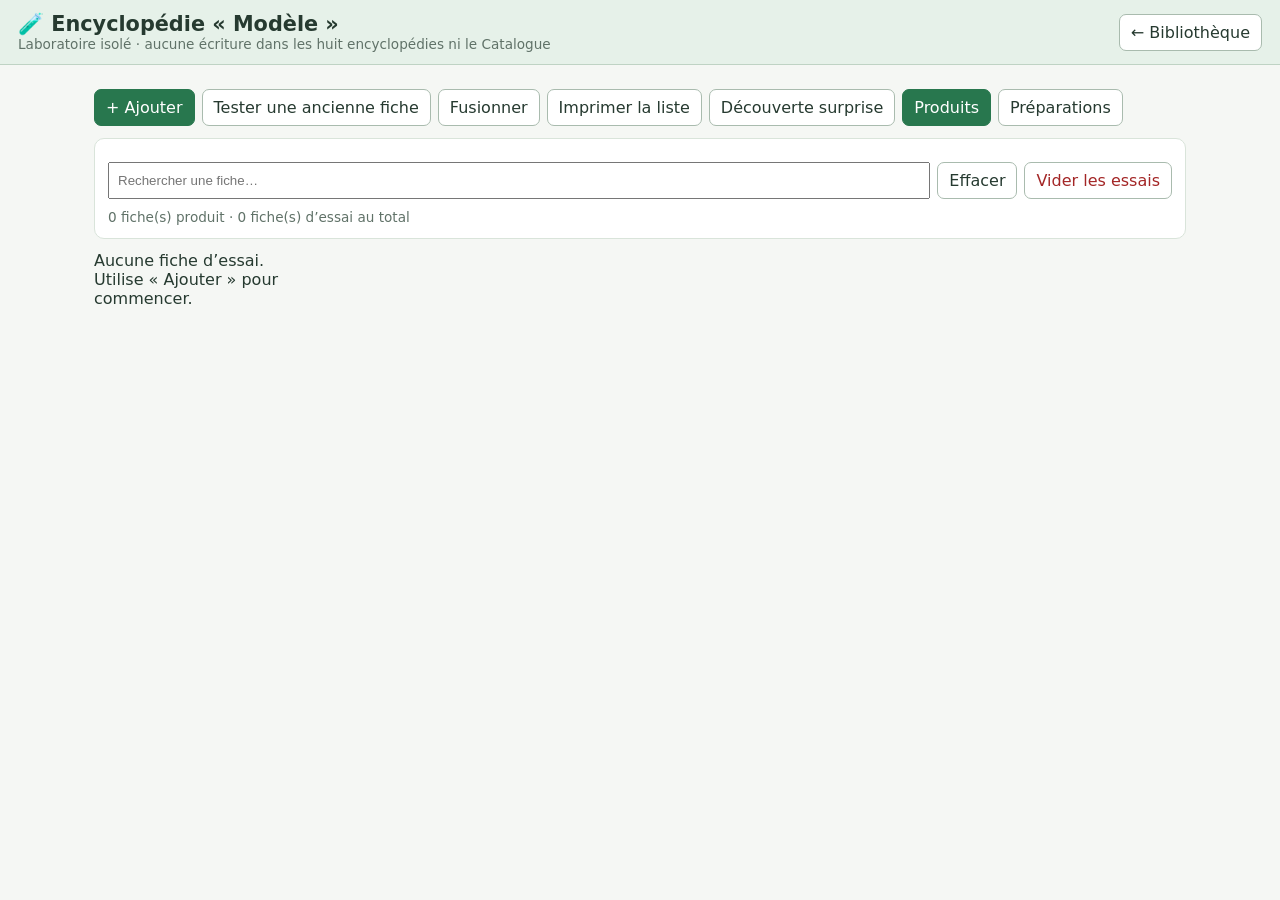
<file: modele-encyclopedie.html>
<!doctype html><html lang="fr"><head><meta charset="utf-8"><meta name="viewport" content="width=device-width,initial-scale=1"><title>Herbier Gourmand · Encyclopédie Modèle</title><style>
:root{font-family:system-ui,-apple-system,Arial,sans-serif;color:#263a30;background:#f5f7f4}*{box-sizing:border-box}body{margin:0}header{padding:12px 18px;background:#e6f1e9;border-bottom:1px solid #bfd3c4;display:flex;justify-content:space-between;align-items:center;gap:12px}h1{font-size:1.3rem;margin:0}h2{font-size:1.08rem;margin:8px 0}main{max-width:1120px;margin:auto;padding:14px}button,.btn{cursor:pointer;background:white;border:1px solid #a9bbae;border-radius:7px;padding:8px 11px;font:inherit;color:inherit;text-decoration:none}button.primary,.active{background:#28774e!important;color:white!important;border-color:#28774e!important}button.danger{color:#a32626}button:disabled{opacity:.45} .toolbar{display:flex;flex-wrap:wrap;gap:7px;margin:10px 0}.hint{color:#607268;font-size:.85rem}.panel{background:white;border:1px solid #d9e4da;border-radius:10px;padding:13px;margin:12px 0}.grid{display:grid;grid-template-columns:repeat(2,minmax(0,1fr));gap:10px 16px}.field{display:flex;flex-direction:column;gap:4px;font-size:.9rem}.field input,.field textarea,.field select{width:100%;font:inherit;padding:8px;border:1px solid #b9c8bd;border-radius:6px;background:white}.field textarea{min-height:36px;height:42px;resize:vertical}.field input{min-height:36px}.grid{gap:7px 12px}.field{gap:2px;font-size:.83rem}.field input,.field textarea,.field select{padding:5px 7px}.product-grid .field{min-width:0}.prep-grid .recipe-wide{grid-column:1/-1}.prep-grid .field:not(.recipe-wide){display:grid;grid-template-columns:minmax(95px,.7fr) minmax(0,1.3fr);align-items:center}.prep-grid .field textarea{grid-column:1/-1}.prep-grid .field.recipe-wide textarea{min-height:75px}.product-grid .field textarea{height:44px} .wide{grid-column:1/-1}.cards{display:grid;grid-template-columns:repeat(auto-fill,minmax(210px,1fr));gap:10px}.card{border:1px solid #d8e2d8;background:white;border-radius:8px;padding:12px}.card strong{display:block;margin-bottom:7px}.card .toolbar{margin-bottom:0}dialog{width:min(1100px,98vw);max-height:96vh;border:1px solid #aac6b2;border-radius:12px;padding:16px}dialog::backdrop{background:#16251b88}.head{display:flex;justify-content:space-between;align-items:center;gap:10px}.status{padding:8px 10px;border-left:3px solid #3e9562;background:#eff7f0}.pill{display:inline-block;padding:3px 7px;border-radius:20px;background:#e8efe9;font-size:.8rem} @media(max-width:650px){.grid{grid-template-columns:1fr}.wide{grid-column:auto}header{align-items:flex-start}h1{font-size:1.05rem}}@media print{header,.toolbar,.hint,dialog,.noprint{display:none!important}.panel{border:0}body{background:white}}
</style></head><body><header><div><h1>🧪 Encyclopédie « Modèle »</h1><div class="hint">Laboratoire isolé · aucune écriture dans les huit encyclopédies ni le Catalogue</div></div><a class="btn" href="index.html#library" id="backLibrary">← Bibliothèque</a></header><main>
<div class="toolbar"><button id="add" class="primary">+ Ajouter</button><button id="importOld" type="button">Tester une ancienne fiche</button><button id="merge">Fusionner</button><button id="print">Imprimer la liste</button><button id="random">Découverte surprise</button><button id="products" class="active">Produits</button><button id="preps">Préparations</button></div>
<div class="panel"><div class="toolbar"><input id="search" placeholder="Rechercher une fiche…" aria-label="Rechercher" style="flex:1;min-width:180px;padding:8px"><button id="clear">Effacer</button><button id="reset" class="danger">Vider les essais</button></div><div id="status" class="hint"></div></div><div id="cards" class="cards"></div>
<dialog id="editor"><div class="head"><h2 id="editTitle">Fiche</h2><button id="close" type="button">✕</button></div><p class="hint">Essais isolés : aucune modification du Catalogue ni des huit encyclopédies.</p><form id="form"><div id="fields" class="grid"></div><div class="toolbar" style="justify-content:flex-end"><button type="button" id="cancel">Annuler</button><button class="primary" type="submit">Enregistrer</button></div></form></dialog>
<dialog id="viewer"><div class="head"><h2 id="viewTitle"></h2><button id="viewClose">✕</button></div><div id="viewContent" class="grid"></div><div class="toolbar"><button id="viewEdit">Modifier</button><button id="viewDelete" class="danger">Supprimer</button><button id="viewPrint">Imprimer</button></div></dialog>
</main><script>
(()=>{'use strict';const KEY='hg-modele-essais-v1';let entries=[];try{entries=JSON.parse(localStorage.getItem(KEY)||'[]');if(!Array.isArray(entries))entries=[]}catch(e){entries=[]}let mode='Produit',editing=null,viewing=null;
const $=id=>document.getElementById(id), save=()=>localStorage.setItem(KEY,JSON.stringify(entries));$('backLibrary').addEventListener('click',e=>{if(document.referrer&&new URL(document.referrer).origin===location.origin&&history.length>1){e.preventDefault();history.back()}});
const product=[['Nom','text'],['Catégorie Catalogue','text'],['Disponibilité/Saison','text'],['Description','textarea'],['Partie utilisée / Intensité et Formes','textarea'],['Localisation / Origine / Catégorie botanique','textarea'],['Utilisations culinaires / Quantités','textarea'],['Modes de préparation','textarea'],['À associer avec','textarea'],['Conservation','textarea'],['Bienfaits / Caractéristiques','textarea'],['Associations renforçant les bienfaits','textarea'],['Substitution','textarea'],['Remarques','textarea']];
// Correspondances extraites des couleurs du classeur « Masques et associations » (colonnes K à R).
const correspondancesProduit={"Viandes & Volailles":[["Nom","Nom"],["Catégorie","Catégorie Catalogue"],["Partie  utiliée","Partie utilisée / Intensité et Formes"],["Localisation","Localisation / Origine / Catégorie botanique"],["Utilisations culinaires","Utilisations culinaires / Quantités"],["À asocier avec","À associer avec"],["Modes de préparation","Modes de préparation"],["Conservation","Conservation"],["Description","Description"],["Bienfaits/Caractéristiques","Bienfaits / Caractéristiques"],["Associations renforçant les bienfaits","Associations renforçant les bienfaits"],["Remarques","Remarques"]],"Produits aquatiques":[["Nom","Nom"],["Catégorie","Catégorie Catalogue"],["Partie  utiliée","Partie utilisée / Intensité et Formes"],["Localisation","Localisation / Origine / Catégorie botanique"],["Utilisations culinaires","Utilisations culinaires / Quantités"],["À asocier avec","À associer avec"],["Modes de préparation","Modes de préparation"],["Conservation","Conservation"],["Description","Description"],["Bienfaits/Caractéristiques","Bienfaits / Caractéristiques"],["Associations renforçant les bienfaits","Associations renforçant les bienfaits"],["Remarques","Remarques"]],"Végétaux & Dérivés":[["Nom","Nom"],["Catégorie","Catégorie Catalogue"],["Catégorie botanique","Localisation / Origine / Catégorie botanique"],["Nom latin","Localisation / Origine / Catégorie botanique"],["Disponibilité","Disponibilité/Saison"],["Saison","Disponibilité/Saison"],["Description","Description"],["Utilisations culinaires","Utilisations culinaires / Quantités"],["Bienfaits/Caractéristiques","Bienfaits / Caractéristiques"],["À associer avec","À associer avec"],["Associations renforçant les bienfaits","Associations renforçant les bienfaits"],["Modes de préparation","Modes de préparation"],["Conservation","Conservation"],["Remarques","Remarques"]],"Herbes & Épices":[["Nom","Nom"],["Catégorie","Catégorie Catalogue"],["Catégorie botanique","Localisation / Origine / Catégorie botanique"],["Origine","Localisation / Origine / Catégorie botanique"],["Saison","Disponibilité/Saison"],["Intensité","Partie utilisée / Intensité et Formes"],["Formes","Partie utilisée / Intensité et Formes"],["Profil gustatif","Utilisations culinaires / Quantités"],["Utilisations culinaires","Utilisations culinaires / Quantités"],["Bienfaits/Caractéristiques","Bienfaits / Caractéristiques"],["Aliments idéaux","À associer avec"],["Associations recommandée","À associer avec"],["Cuisson","Modes de préparation"],["Préparation","Modes de préparation"],["Quantité indicative","Utilisations culinaires / Quantités"],["Substitution","Substitution"],["Erreur à éviter","Remarques"],["Conservation","Conservation"],["Astuce du chef","Remarques"]],"Condiments & Sauces":[["Nom","Nom"],["Catégorie","Catégorie Catalogue"],["Partie utilisée","Partie utilisée / Intensité et Formes"],["Saison","Disponibilité/Saison"],["Utilisations culinaires","Utilisations culinaires / Quantités"],["À associer avec","À associer avec"],["Modes de préparation","Modes de préparation"],["Conservation","Conservation"],["Description","Description"],["Bienfaits/Caractéristiques","Bienfaits / Caractéristiques"],["Associations renforçant les bienfaits","Associations renforçant les bienfaits"],["Remarques","Remarques"]],"Boissons & Cocktails":[["Nom","Nom"],["Catégorie","Catégorie Catalogue"],["Partie utilisée","Partie utilisée / Intensité et Formes"],["Saison","Disponibilité/Saison"],["Utilisations culinaires","Utilisations culinaires / Quantités"],["À associer avec","À associer avec"],["Modes de préparation","Modes de préparation"],["Conservation","Conservation"],["Description","Description"],["Bienfaits/Caractéristiques","Bienfaits / Caractéristiques"],["Associations renforçant les bienfaits","Associations renforçant les bienfaits"],["Remarques","Remarques"]],"Produits animaux & Dérivés":[["Nom","Nom"],["Catégorie","Catégorie Catalogue"],["Origine/type de pâte","Localisation / Origine / Catégorie botanique"],["Variété/fabrication","Modes de préparation"],["Utilisations culinaires","Utilisations culinaires / Quantités"],["À associer avec","À associer avec"],["Modes de préparation","Modes de préparation"],["Conservation","Conservation"],["Description","Description"],["Bienfaits/Caractéristiques","Bienfaits / Caractéristiques"],["Associations renforçant les bienfaits","Associations renforçant les bienfaits"],["Remarques","Remarques"]],"Préparations culinaires":[["Nom","Nom"],["Catégorie","Catégorie Catalogue"],["Type de préparation","Modes de préparation"],["Levée/cuisson","Modes de préparation"],["Utilisations culinaires","Utilisations culinaires / Quantités"],["À associer avec","À associer avec"],["Modes de préparation","Modes de préparation"],["Conservation","Conservation"],["Description","Description"],["Bienfaits/Caractéristiques","Bienfaits / Caractéristiques"],["Associations renforçant les bienfaits","Associations renforçant les bienfaits"],["Remarques","Remarques"]]};
// Les identifiants et attributs de stockage restent hors des champs visibles.
const clesTechniques=new Set(['id','catalogId','catalogueId','catalogue','photoId','photo','image','imageUrl','filename','createdAt','updatedAt','sourceRecipeId','recipeId','_editing','type','kind','source','slug','uid','catalog','catalogueName','categoryId','groupId','aisleId','kind','encyclopedia','encyclopedie']);
const normaliserCle=s=>String(s).normalize('NFD').replace(/[\u0300-\u036f]/g,'').replace(/[^a-z0-9]/gi,'').toLowerCase();
const clesTechniquesNormalisees=new Set([...clesTechniques].map(normaliserCle));
function valeurLisible(v){if(v==null)return '';if(typeof v==='string')return v.trim();if(typeof v==='boolean')return '';if(typeof v==='number')return Number.isFinite(v)?String(v):'';if(Array.isArray(v))return v.map(valeurLisible).filter(Boolean).join(', ');return ''}
// Chaque contribution conserve le nom de son champ source, y compris la première.
// Une valeur multiligne reste un seul bloc ; le libellé n'est jamais supprimé.
function ajouterValeur(resultat,destination,source,valeur){
 const contenu=String(valeur||'').trim();if(!contenu)return;
 const titre=String(source||destination).trim();
 // Nom : champ simple, sans préfixe à l'intérieur de la valeur.
 if(destination==='Nom'||destination==='Titre'){
  resultat[destination]=contenu.replace(/^\s*(?:Nom|Titre)\s*:\s*/i,'');return;
 }
 // Ne pas doubler une étiquette déjà présente dans le texte d'origine.
 const premiereLigne=contenu.split('\n')[0];
 const dejaEtiquete=premiereLigne.includes(':')&&normaliserCle(premiereLigne.split(':')[0])===normaliserCle(titre);
 // Si la valeur contient déjà des sous-champs identifiés, ne pas ajouter
 // un titre englobant (ex. « Bienfaits/Caractéristiques : Apports : ... »).
 const lignesEtiquetees=contenu.split('\n').filter(x=>x.trim());
 const sousChampsIdentifies=lignesEtiquetees.some(x=>{const m=x.match(/^\s*([^:]{2,65})\s*:/);return m&&destinationsSousChamps[normaliserCle(m[1])];});
 const ligne=sousChampsIdentifies?lignesEtiquetees.map(x=>{
  if(/^\s*[^:]{2,65}\s*:/.test(x))return x;
  return titre+' : '+x;
 }).join('\n'):(dejaEtiquete?contenu:titre+' : '+contenu);
 const actuel=String(resultat[destination]||'').trim();
 const canon=x=>normaliserCle(x);
 if(actuel.split('\n').some(x=>canon(x)===canon(ligne)))return;
 resultat[destination]=actuel?actuel+'\n'+ligne:ligne;
}
// Redistribution prudente des sous-champs explicitement étiquetés dans les anciennes fiches.
// Les passages sans intitulé reconnu restent intégralement dans leur champ d'origine.
const destinationsSousChamps={
 'aassocieravec':'À associer avec','aasocieravec':'À associer avec',
 'alimentsideaux':'À associer avec','associationsrecommandees':'À associer avec',
 'associationsrecommandee':'À associer avec','melangesideaux':'À associer avec',
 'melangesideaux':'À associer avec','accordsculinaires':'À associer avec',
 'quantites':'Utilisations culinaires / Quantités','quantite':'Utilisations culinaires / Quantités',
 'apportsparportion':'Bienfaits / Caractéristiques',
 'erreursaeviter':'Remarques',
 'quantiteindicative':'Utilisations culinaires / Quantités',
 'utilisationsculinaires':'Utilisations culinaires / Quantités',
 'profilgustatif':'Utilisations culinaires / Quantités',
 'intensite':'Partie utilisée / Intensité et Formes',
 'formes':'Partie utilisée / Intensité et Formes',
 'partieutilisee':'Partie utilisée / Intensité et Formes',
 'origine':'Localisation / Origine / Catégorie botanique',
 'nomlatin':'Localisation / Origine / Catégorie botanique',
 'categoriebotanique':'Localisation / Origine / Catégorie botanique',
 'localisation':'Localisation / Origine / Catégorie botanique',
 'bienfaits':'Bienfaits / Caractéristiques',
 'apports':'Bienfaits / Caractéristiques',
 'bienfaitscaracteristiques':'Bienfaits / Caractéristiques',
 'associationsrenforcantlesbienfaits':'Associations renforçant les bienfaits',
 'cuisson':'Modes de préparation','preparation':'Modes de préparation',
 'modesdepreparation':'Modes de préparation',
 'conservation':'Conservation','substitution':'Substitution',
 'saison':'Disponibilité/Saison','disponibilite':'Disponibilité/Saison',
 'description':'Description',
 'erreuraeviter':'Remarques','erreursaeviter':'Remarques',
 'astuceduchef':'Remarques','ideesderecettes':'Remarques',
 'techniquesutiles':'Remarques','ouacheter':'Remarques','worldcuisines':'Remarques','dishtypes':'Remarques'
};
function redistribuerSousChamps(resultat){
 // Un libellé reconnu ouvre un bloc ; ses lignes suivantes restent associées à ce bloc.
 // Une mention sans libellé explicite ne change jamais de destination.
 const sorties={};
 for(const [origine,texte] of Object.entries(resultat)){
  if(typeof texte!=='string'||!texte.trim())continue;
  const lignes=texte.split('\n');let destination=origine;
  for(const ligne of lignes){
   const m=ligne.match(/^\s*([^:]{2,65})\s*:\s*(.*)$/);
   const cible=m&&destinationsSousChamps[normaliserCle(m[1])];
   if(cible){destination=cible;const libelle=m[1].trim();
    if(m[2].trim())ajouterValeur(sorties,destination,libelle,m[2].trim());
   }else if(m){
    // Un autre champ identifié (ex. Astuce du chef) reste dans sa rubrique actuelle.
    destination=origine;ajouterValeur(sorties,destination,m[1].trim(),m[2].trim());
   }else if(ligne.trim()){
    if(!sorties[destination])sorties[destination]=ligne.trim();
    else sorties[destination]+='\n'+ligne.trim();
   }
  }
 }
 return sorties;
}
function convertirAncienneFiche(encyclopedie,fiche){
 const resultat={};const paires=correspondancesProduit[encyclopedie];if(!paires)throw Error('Encyclopédie non reconnue');
 const index=new Map(Object.entries(fiche).map(([k,v])=>[normaliserCle(k),[k,v]]));
 const traites=new Set();
 for(const [source,destination] of paires){
  const match=index.get(normaliserCle(source));if(!match)continue;
  const [cle,brut]=match;traites.add(normaliserCle(cle));
  const valeur=valeurLisible(brut);if(!valeur)continue;
  if(destination==='Catégorie Catalogue'){
   // Un champ simple ne doit jamais recevoir plusieurs catégories collées.
   const categories=valeur.split(/\n+/).map(x=>x.trim()).filter(Boolean);
   resultat[destination]=categories[0]||'';
   if(categories.length>1)ajouterValeur(resultat,'Remarques','Autres catégories anciennes',categories.slice(1).join(', '));
  }else if(destination==='Disponibilité/Saison'){
   const partie=valeur.replace(/^(?:saison|disponibilité)\s*:\s*/i,'').trim();
   const actuel=resultat[destination]||'';
   ajouterValeur(resultat,destination,source,partie);
  }else ajouterValeur(resultat,destination,source,valeur);
 }
 // Conserver les véritables informations non associées, jamais les identifiants internes.
 for(const [cle,brut] of Object.entries(fiche)){
  const n=normaliserCle(cle);if(traites.has(n)||clesTechniquesNormalisees.has(n)||cle.startsWith('_'))continue;
  const valeur=valeurLisible(brut);if(valeur)ajouterValeur(resultat,'Remarques',cle,valeur);
 }
 return redistribuerSousChamps(resultat);
}

const prep=[['Titre','text'],['Tags','text'],['Catégorie','text'],['Encyclopédie','text'],['Type','text'],['Effort','text'],['Difficulté','text'],['Spécial','text'],['Portions','text'],['Température','text'],['Saison','text'],['Période','text'],['Ingrédients','textarea'],['Vérifier les ingrédients','action'],['Préparation','textarea']];
const schema=()=>mode==='Produit'?product:prep;
function render(){let q=$('search').value.toLocaleLowerCase('fr');let arr=entries.filter(x=>x.type===mode&&(x.data[x.type==='Produit'?'Nom':'Titre']||'').toLocaleLowerCase('fr').includes(q)).sort((a,b)=>(a.data[a.type==='Produit'?'Nom':'Titre']||'').localeCompare((b.data[b.type==='Produit'?'Nom':'Titre']||''),'fr',{sensitivity:'base'}));$('cards').replaceChildren();$('status').textContent=arr.length+' fiche(s) '+mode.toLowerCase()+' · '+entries.length+' fiche(s) d’essai au total';if(!arr.length){$('cards').textContent='Aucune fiche d’essai. Utilise « Ajouter » pour commencer.';return}arr.forEach(x=>{let c=document.createElement('div');c.className='card';let t=document.createElement('strong');t.textContent=x.data[x.type==='Produit'?'Nom':'Titre']||'(sans nom)';c.append(t);let p=document.createElement('span');p.className='pill';p.textContent=x.type;c.append(p);let actions=document.createElement('div');actions.className='toolbar';let b=document.createElement('button');b.textContent='Voir';b.onclick=()=>view(x.id);let e=document.createElement('button');e.textContent='Modifier';e.onclick=()=>edit(x.id);actions.append(b,e);c.append(actions);$('cards').append(c)})}
function edit(id){editing=id;let item=entries.find(x=>x.id===id);$('editTitle').textContent=(item?'Modifier':'Ajouter')+' · '+mode;$('fields').replaceChildren();$('fields').className='grid '+(mode==='Produit'?'product-grid':'prep-grid');schema().forEach(([name,type])=>{let l=document.createElement('label');l.className='field'+(mode==='Préparation'&&(['Titre','Tags','Ingrédients','Vérifier les ingrédients','Préparation'].includes(name))?' recipe-wide':'');let s=document.createElement('span');s.textContent=name;l.append(s);if(type==='action'){let b=document.createElement('button');b.type='button';b.textContent='Vérifier les ingrédients (essai)';b.onclick=()=>alert('Fonction à raccorder au Catalogue lors de l’intégration définitive. Aucune donnée du Catalogue n’est modifiée.');l.append(b)}else{let el=document.createElement(type==='textarea'?'textarea':'input');if(type!=='textarea')el.type='text';el.name=name;el.value=item?.data[name]||'';if(type==='text'&&el.value.includes('\n'))el.value=el.value.split('\n').map(x=>x.trim()).filter(Boolean).join(' · ');if(name==='Nom'||name==='Titre')el.required=true;l.append(el)}$('fields').append(l)});$('editor').showModal()}
function view(id){viewing=id;let x=entries.find(e=>e.id===id);if(!x)return;$('viewTitle').textContent=x.data[x.type==='Produit'?'Nom':'Titre'];$('viewContent').replaceChildren();(x.type==='Produit'?product:prep).filter(([n,t])=>t!=='action'&&x.data[n]).forEach(([n])=>{let d=document.createElement('div');d.className='panel';let b=document.createElement('strong');b.textContent=n;let p=document.createElement('p');p.style.whiteSpace='pre-wrap';p.textContent=x.data[n];d.append(b,p);$('viewContent').append(d)});$('viewer').showModal()}
$('form').onsubmit=e=>{e.preventDefault();let data=Object.fromEntries(new FormData($('form')).entries());if(editing){let x=entries.find(x=>x.id===editing);x.data=data}else entries.push({id:'essai-'+Date.now()+'-'+Math.random().toString(36).slice(2),type:mode,data});save();$('editor').close();render()};
$('products').onclick=()=>switchMode('Produit');$('preps').onclick=()=>switchMode('Préparation');function switchMode(m){mode=m;$('products').classList.toggle('active',m==='Produit');$('preps').classList.toggle('active',m==='Préparation');render()}
// Lecture seule des fiches réelles dans le même IndexedDB que l'application principale.
const sourcesAnciennes=[
 ['Viandes & Volailles','meat'],['Produits aquatiques','fish'],['Végétaux & Dérivés','produce'],
 ['Herbes & Épices','herbs'],['Condiments & Sauces','condiments'],['Boissons & Cocktails','drinks'],
 ['Produits animaux & Dérivés','dairyPasta'],['Préparations culinaires','baking']
];
const sourceKey=kind=>kind==='herbs'?'hg-herbs-spices-v28':kind==='produce'?'hg-fruits-vegetables-v282':'hg-encyclopedias-v1';
function lireStockageSource(key){return new Promise((resolve,reject)=>{
 const request=indexedDB.open('HerbierGourmandData',1);
 request.onerror=()=>reject(request.error||Error('Stockage indisponible'));
 request.onsuccess=()=>{const db=request.result;
  if(!db.objectStoreNames.contains('kv')){db.close();resolve(null);return}
  const tx=db.transaction('kv','readonly'),req=tx.objectStore('kv').get(key);
  req.onsuccess=()=>{const value=req.result;db.close();resolve(value==null?null:String(value))};
  req.onerror=()=>{db.close();reject(req.error||Error('Lecture impossible'))};
 };
})}
async function fichesOriginales(kind){
 let raw=await lireStockageSource(sourceKey(kind));
 // Anciennes installations non migrées : lecture locale uniquement.
 if(raw==null)raw=localStorage.getItem(sourceKey(kind));
 let data=raw?JSON.parse(raw):null;
 if(!data&&(kind==='herbs'||kind==='produce')){
  const response=await fetch(kind==='herbs'?'herbs-spices.json':'fruits-vegetables.json',{cache:'no-store'});
  if(response.ok){const payload=await response.json();data=kind==='herbs'?payload.herbs:(Array.isArray(payload)?payload:payload.items||payload.produce||payload.fruits||[])}
 }
 const rows=(kind==='herbs'||kind==='produce')?data:data?.[kind];
 if(!Array.isArray(rows))return [];
 return rows.filter(x=>x&&typeof x==='object'&&!x.recipe&&!x.isPreparation&&!x.preparationRecipeId);
}
const nomsSources={name:'Nom',category:'Catégorie',family:'Catégorie botanique',origin:'Origine',season:'Saison',intensity:'Intensité',forms:'Formes',flavor:'Profil gustatif',uses:'Utilisations culinaires',idealFoods:'Aliments idéaux',recommendedPairings:'Associations recommandée',cooking:'Cuisson',preparation:'Préparation',quantity:'Quantité indicative',substitution:'Substitution',conservation:'Conservation',description:'Description',benefits:'Bienfaits/Caractéristiques',notes:'Remarques',part:'Partie utilisée',location:'Localisation',availability:'Disponibilité',pairings:'À associer avec',categoryBotanical:'Catégorie botanique',botanicalCategory:'Catégorie botanique',chefTip:'Astuce du chef',chefTips:'Astuce du chef',mistakes:'Erreur à éviter',mistake:'Erreur à éviter',methods:'Modes de préparation',preparationMethods:'Modes de préparation',latinName:'Nom latin',quantityIndicative:'Quantité indicative',indicativeQuantity:'Quantité indicative',catalogCategory:'Catégorie',catalogueCategory:'Catégorie',strength:'Intensité',latin:'Nom latin',botanicalName:'Nom latin',partUsed:'Partie utilisée',where:'Localisation',avoid:'Erreur à éviter',recipeIdeas:'Idées de recettes',whereToBuy:'Où acheter',worldCuisines:'Cuisines du monde',dishTypes:'Types de plats',idealMixes:'Mélanges idéaux',benefitPairings:'Associations renforçant les bienfaits'};
function fichePourConversion(fiche){const result={};for(const [key,value] of Object.entries(fiche)){
 if(clesTechniquesNormalisees.has(normaliserCle(key))||key.startsWith('_'))continue;
 const label=nomsSources[key]||key;
 const texte=valeurLisible(value);if(!texte)continue;
 // Les catégories concurrentes restent distinctes : le Catalogue est prioritaire.
 if(label==='Catégorie'&&result[label]){
  if(normaliserCle(result[label])!==normaliserCle(texte)){
   const priorite=/^(catalogCategory|catalogueCategory)$/i.test(key);
   const autre=priorite?result[label]:texte;
   result[label]=priorite?texte:result[label];
   result['Remarques']=((result['Remarques']||'')+'\nCatégorie ancienne : '+autre).trim();
  }
  continue;
 }
 if(!result[label])result[label]=texte;
 else if(!result[label].split('\n').some(x=>normaliserCle(x)===normaliserCle(texte)))result[label]+='\n'+texte;
 }return result}

function choisirFiche(rows,enc){return new Promise(resolve=>{
 const old=document.getElementById('choixAncienneFiche');if(old)old.remove();
 const dialog=document.createElement('dialog');dialog.id='choixAncienneFiche';dialog.style.cssText='width:min(680px,94vw);max-height:85vh;border:1px solid #cad4ca;border-radius:14px;padding:20px;color:#263a30';
 const title=document.createElement('h2');title.textContent='Choisir une fiche · '+enc;dialog.append(title);
 const info=document.createElement('p');info.textContent=rows.length+' fiches disponibles · lecture seule';dialog.append(info);
 const search=document.createElement('input');search.placeholder='Rechercher une fiche…';search.style.cssText='width:100%;padding:12px;margin-bottom:10px;border:1px solid #ccd3cc;border-radius:7px';dialog.append(search);
 const list=document.createElement('div');list.style.cssText='max-height:48vh;overflow:auto;display:grid;gap:6px';dialog.append(list);
 const close=document.createElement('button');close.textContent='Annuler';close.style.cssText='margin-top:12px;padding:10px 16px';dialog.append(close);
 let finished=false;const finish=value=>{if(finished)return;finished=true;dialog.close();dialog.remove();resolve(value)};
 close.onclick=()=>finish(null);dialog.oncancel=e=>{e.preventDefault();finish(null)};
 const sorted=[...rows].sort((a,b)=>String(a.name||a.Nom||'').localeCompare(String(b.name||b.Nom||''),'fr'));
 const renderList=()=>{list.replaceChildren();const q=search.value.toLocaleLowerCase('fr');let count=0;
  for(const item of sorted){const name=String(item.name||item.Nom||item.title||item.id||'Sans nom');if(!name.toLocaleLowerCase('fr').includes(q))continue;
   count++;const button=document.createElement('button');button.type='button';button.textContent=name;button.style.cssText='text-align:left;padding:10px;background:#f6f8f5;border:1px solid #d9ded8;border-radius:7px;color:#263a30';button.onclick=()=>finish(item);list.append(button);
   if(count>=150)break;
  }if(!count){const p=document.createElement('p');p.textContent='Aucune fiche correspondante.';list.append(p)}
 };search.oninput=renderList;renderList();document.body.append(dialog);dialog.showModal();search.focus();
})}
$('importOld').onclick=async()=>{
 if(mode!=='Produit'){alert('Essai réservé aux Produits.');return}
 const options=sourcesAnciennes.map(([name],i)=>(i+1)+' · '+name).join('\n');
 const answer=prompt('Encyclopédie d’origine :\n'+options+'\nSaisir son numéro :');if(answer===null)return;
 const chosen=sourcesAnciennes[Number(answer)-1];if(!chosen){alert('Encyclopédie non reconnue');return}
 const [enc,kind]=chosen;
 try{const rows=await fichesOriginales(kind);if(!rows.length){alert('Aucune fiche disponible dans « '+enc+' ». Ouvre d’abord Herbier Gourmand pour initialiser cette encyclopédie.');return}
  const fiche=await choisirFiche(rows,enc);if(!fiche)return;
  const data=convertirAncienneFiche(enc,fichePourConversion(fiche));
  if(!data.Nom)data.Nom=String(fiche.name||fiche.Nom||fiche.title||'');
  if(!data.Nom){alert('Cette fiche ne contient pas de nom.');return}
  const id='essai-'+Date.now()+'-'+Math.random().toString(36).slice(2);
  entries.push({id,type:'Produit',data});save();render();edit(id);
 }catch(err){console.error(err);alert('Lecture impossible : '+err.message)}
};
$('add').onclick=()=>edit(null);$('close').onclick=$('cancel').onclick=()=>$('editor').close();$('viewClose').onclick=()=>$('viewer').close();$('search').oninput=render;$('clear').onclick=()=>{$('search').value='';render()};$('print').onclick=()=>window.print();$('random').onclick=()=>{let a=entries.filter(x=>x.type===mode);if(a.length)view(a[Math.floor(Math.random()*a.length)].id);else alert('Pas de résultat')};$('viewEdit').onclick=()=>{$('viewer').close();edit(viewing)};$('viewDelete').onclick=()=>{if(confirm('Supprimer cette fiche d’essai ?')){entries=entries.filter(x=>x.id!==viewing);save();$('viewer').close();render()}};$('viewPrint').onclick=()=>window.print();$('reset').onclick=()=>{if(confirm('Effacer toutes les fiches du Modèle uniquement ?')){entries=[];save();render()}};
$('merge').onclick=()=>{let a=entries.filter(x=>x.type===mode);if(a.length<2){alert('Il faut au moins deux fiches d’essai du même type.');return}let options=a.map((x,i)=>`${i+1}. ${x.data[x.type==='Produit'?'Nom':'Titre']}`).join('\n');let from=Number(prompt('Fusionner : numéro de la fiche à absorber\n'+options));let to=Number(prompt('Numéro de la fiche à conserver\n'+options));if(!from||!to||from===to||!a[from-1]||!a[to-1])return;if(!confirm('Fusionner ces deux fiches d’essai ?'))return;let s=a[from-1],d=a[to-1];for(let [k,v] of Object.entries(s.data)){if(!v)continue;if(!d.data[k])d.data[k]=v;else if(d.data[k]!==v&&k!=='Nom'&&k!=='Titre')d.data[k]+='\n'+v}entries=entries.filter(x=>x.id!==s.id);save();render()};render();
})();
</script></body></html>
</file>
<file: styles-v282.css>
:root{--g:#355e48;--g2:#e8f1ea;--bg:#f4efe3;--p:#fffdf8;--ink:#24342b;--muted:#68736c;--line:#d8d0c1;--danger:#9b3d35}*{box-sizing:border-box}body{margin:0;background:var(--bg);color:var(--ink);font-family:system-ui,Arial,sans-serif}header{background:var(--g);color:#fff;padding:16px max(16px,env(safe-area-inset-left));display:flex;justify-content:space-between;gap:12px;align-items:center}header h1{font-family:Georgia,serif;margin:0}header p{margin:3px 0 0}.header-actions{text-align:right;font-size:.9rem}nav{position:sticky;top:0;z-index:10;display:grid;grid-template-columns:repeat(4,1fr);background:#fff;border-bottom:1px solid var(--line)}nav button{border:0;border-bottom:3px solid transparent;border-radius:0;background:#fff;padding:13px 3px;font-weight:700}nav button.active{color:var(--g);border-color:var(--g)}main{max-width:900px;margin:auto;padding:14px 14px 92px}.view{display:none}.view.active{display:block}h2,h3,h4{font-family:Georgia,serif}.lead{font-size:1.05rem}.notice,.hero,.panel,.recipe,.day,.shop-group,.recipe-title,.recipe-columns section{background:var(--p);border:1px solid var(--line);border-radius:16px;padding:15px;margin:12px 0}.notice.subtle{background:var(--g2)}.hero{text-align:center}.hero button,.wide{width:100%;margin:5px 0}button,input,select,textarea{font:inherit;border:1px solid var(--line);border-radius:11px;padding:10px;background:#fff;color:var(--ink)}button{cursor:pointer;font-weight:650}.primary{background:var(--g);color:#fff;border-color:var(--g)}.secondary{background:var(--g2);border-color:#b7cdbd}.danger{color:#fff;background:var(--danger);border-color:var(--danger)}.ghost{background:transparent;color:#fff}.hidden{display:none!important}.muted,.meta{color:var(--muted);font-size:.9rem}.section-title,.dialog-head,.recipe-screen-actions{display:flex;justify-content:space-between;align-items:center;gap:10px}.button-row,.recipe-actions,.meal-actions,.day-tools,.dialog-actions{display:flex;gap:8px;flex-wrap:wrap}.filters,.grid,.recipe-columns{display:grid;grid-template-columns:1fr 1fr;gap:10px}input,select,textarea{width:100%}label{display:grid;gap:5px}.check{display:flex;align-items:center;gap:8px}.check input{width:20px}.recipe-head{padding:0}.recipe-head h3{margin:5px 0}.recipe-actions{margin-top:10px}.badges span{display:inline-block;background:var(--g2);border-radius:999px;padding:3px 8px;margin:3px 4px 0 0;font-size:.8rem}.return-bar{position:sticky;top:51px;z-index:8;background:#fff7d8;border:1px solid #decf91;border-radius:12px;padding:10px;display:flex;justify-content:space-between;align-items:center}.day-slot-row{display:grid;grid-template-columns:1fr 90px 90px;gap:8px;align-items:center;margin:7px 0}.mini-slot{display:flex;align-items:center;justify-content:center;background:#fff;border:1px solid var(--line);border-radius:10px;padding:8px}.mini-slot.selected{background:var(--g2);border-color:var(--g)}.mini-slot input{width:18px}.meal{border-top:1px solid var(--line);padding:12px 0}.meal:first-of-type{border-top:0}.meal h4{font-size:1.12rem;margin:4px 0}.meal-actions{margin-top:8px}.sticky-actions{position:fixed;bottom:0;left:0;right:0;z-index:12;background:#ffffffee;border-top:1px solid var(--line);padding:8px;display:flex;gap:7px;justify-content:center;overflow-x:auto}.recipe-screen-actions{position:sticky;top:52px;background:var(--bg);padding:6px 0;z-index:6}.recipe-columns ul,.recipe-columns ol{padding-left:22px}.shop-item{display:flex;align-items:center;gap:8px;padding:6px 2px}.shop-item input{width:22px;height:22px}.shop-text{border:0;text-align:left;padding:6px;background:transparent;flex:1}.checked .shop-text{text-decoration:line-through;opacity:.55}dialog{width:min(760px,94vw);max-height:92vh;border:0;border-radius:18px;padding:0;background:var(--p)}dialog::backdrop{background:#14251dbb}dialog form{padding:18px;overflow:auto;max-height:92vh}.dialog-head{position:sticky;top:-18px;background:var(--p);padding:8px 0;z-index:2}.dialog-head h2{margin:0}.import-row{display:flex;justify-content:space-between;gap:10px;border-bottom:1px solid var(--line);padding:7px 0}.import-row span{color:var(--muted);font-size:.85rem}footer{text-align:center;color:var(--muted);padding:20px}@media(max-width:620px){.filters,.grid,.recipe-columns{grid-template-columns:1fr}.section-title{align-items:flex-start}.day-slot-row{grid-template-columns:1fr 74px 74px}.meal-actions button{flex:1}.recipe-actions button{flex:1}.import-row{display:block}.sticky-actions{justify-content:flex-start}}@media print{header,nav,.sticky-actions,footer,button{display:none!important}body{background:#fff}main{padding:0}.view{display:none!important}.view.active{display:block!important}}

/* v2.5.1 corrigée — courses par magasin et rayon */
.shopping-toolbar{display:flex;justify-content:space-between;align-items:center;gap:10px;margin:10px 0;flex-wrap:wrap}.segmented{display:flex;gap:5px;flex-wrap:wrap}.segmented button.active{background:var(--g);color:#fff;border-color:var(--g)}.shopping-help{font-size:.9rem}.shop-group{padding:0;overflow:hidden}.shop-group>h3{margin:0;padding:10px 14px;background:var(--g2);border-bottom:1px solid var(--line)}.shop-subgroup>h4{margin:0;padding:8px 14px;background:#f6f1e7;border-top:1px solid var(--line);border-bottom:1px solid var(--line);font-size:.95rem}.shop-item{padding:7px 12px;border-bottom:1px dashed var(--line)}.shop-item:last-child{border-bottom:0}.shop-text strong,.shop-text span,.shop-text small{display:block}.shop-text small{margin-top:3px;color:var(--muted);font-size:.78rem}.checked .shop-text small{opacity:.7}
@media(max-width:620px){.shopping-toolbar{align-items:flex-start}.segmented{width:100%}.segmented button{flex:1}}

/* v2.5.1a — stabilisation */
#home.active{min-height:calc(100vh - 190px);display:flex;flex-direction:column;justify-content:center}.day-slot-row{grid-template-columns:1fr repeat(3,90px)}.shop-text{display:flex;align-items:baseline;gap:.35rem;white-space:nowrap;overflow:hidden}.shop-text strong{display:inline;overflow:hidden;text-overflow:ellipsis}.shop-text span{display:inline;flex:0 0 auto}.shop-item.checked{opacity:.62}.shop-item.checked .shop-text{text-decoration:line-through}.shop-item.checked input{accent-color:var(--g)}
@media(max-width:620px){#home.active{min-height:calc(100vh - 175px)}.day-slot-row{grid-template-columns:1fr repeat(3,68px);gap:5px}.mini-slot{padding:7px 3px;font-size:.78rem}.shop-text{font-size:.92rem}}

/* v2.5.1b — ergonomie de consultation et d’édition des recettes */
header,nav,main,footer{width:100%}
main{max-width:1400px}
.recipe-screen{width:100%}
#recipeViewContent{width:100%;max-width:1280px;margin:0 auto}
.recipe-title{overflow:hidden}
.recipe-title h2{font-size:clamp(1.55rem,3vw,2.35rem);margin:.45rem 0}
.recipe-source{margin:.55rem 0 0;overflow-wrap:anywhere;word-break:break-word}
.recipe-source a{color:var(--g);font-weight:700;text-decoration-thickness:1px;text-underline-offset:2px}
.recipe-columns{grid-template-columns:minmax(280px,.8fr) minmax(420px,1.7fr);gap:18px;align-items:start}
.recipe-columns section{margin:0;min-width:0;font-size:1.02rem;line-height:1.5}
.recipe-columns li{margin:.25rem 0}

#recipeDialog{width:min(1180px,96vw);height:min(900px,96dvh);max-height:96dvh}
#recipeDialog form{height:100%;max-height:none;display:flex;flex-direction:column;gap:10px;padding:18px;overflow:auto}
#recipeDialog .dialog-head{top:-18px;flex:0 0 auto}
#recipeDialog .grid{grid-template-columns:repeat(2,minmax(0,1fr));flex:0 0 auto}
#recipeDialog textarea{resize:vertical;line-height:1.4}
#recipeIngredients{min-height:180px}
#recipeSteps{min-height:260px}
#recipeDialog .dialog-actions{position:sticky;bottom:-18px;z-index:3;margin:4px -18px -18px;padding:12px 18px;background:linear-gradient(to bottom,rgba(255,253,248,.94),var(--p) 35%);border-top:1px solid var(--line);justify-content:flex-end;flex:0 0 auto}
#recipeDialog .dialog-actions .danger{margin-right:auto}

@media(max-width:760px){
  main{padding-left:10px;padding-right:10px}
  .recipe-columns{grid-template-columns:1fr}
  #recipeDialog{width:100vw;height:100dvh;max-height:100dvh;margin:0;border-radius:0}
  #recipeDialog form{padding:14px}
  #recipeDialog .grid{grid-template-columns:1fr 1fr}
  #recipeDialog .dialog-head{top:-14px}
  #recipeDialog .dialog-actions{bottom:-14px;margin:4px -14px -14px;padding:10px 14px}
  #recipeIngredients{min-height:220px}
  #recipeSteps{min-height:320px}
}
@media(max-width:480px){
  #recipeDialog .grid{grid-template-columns:1fr}
  #recipeDialog .dialog-actions button{flex:1}
  #recipeDialog .dialog-actions .danger{margin-right:0}
}

/* v2.5.1c — sauvegarde et transfert */
.data-transfer-panel{margin-top:22px}
.data-transfer-panel .button-row{margin-top:12px}
.data-transfer-panel #dataTransferStatus{min-height:1.3em;margin-bottom:0}
#dataImportDialog{max-width:620px}


/* v2.5.1d — affichage compact et navigation continue */
main{padding-top:9px}
.notice,.hero,.panel,.recipe,.day,.shop-group,.recipe-title,.recipe-columns section{padding:10px 12px;margin:7px 0;border-radius:13px}
button,input,select,textarea{padding:8px 9px;border-radius:9px}
nav button{padding:10px 3px}
.recipe-head h3{margin:2px 0;font-size:1.08rem}
.recipe-actions,.meal-actions{margin-top:5px;gap:5px}
.recipe-actions button,.meal-actions button{padding:6px 8px;font-size:.88rem}
.badges span{padding:2px 7px;margin-top:2px}
.day>h3,.shop-group>h3{margin:0;padding:7px 10px}
.meal{padding:7px 0}
.meal h4{font-size:1rem;margin:2px 0}
.meal-empty{display:flex;justify-content:space-between;align-items:center;gap:10px;background:rgba(232,241,234,.45)}
.danger-soft{color:var(--danger);background:#fff7f5;border-color:#d9aaa5}
.shop-group{margin:6px 0}
.shop-group>h3{padding:7px 10px}
.shop-subgroup>h4{padding:5px 10px}
.shop-item{padding:4px 8px;gap:6px}
.shop-text{padding:3px;font-size:.92rem}
.shop-text small{margin-top:1px}
.recipe-columns{gap:10px}
.recipe-columns section{font-size:.98rem;line-height:1.35}
.recipe-columns li{margin:.08rem 0}
.recipe-columns ul,.recipe-columns ol{padding-left:19px;margin:.4rem 0}
.filters{gap:6px;margin:6px 0}
.day-slot-row{margin:4px 0;gap:5px}
.mini-slot{padding:5px}
.sticky-actions{padding:6px;gap:5px}
@media(max-width:620px){
  main{padding-left:7px;padding-right:7px}
  .notice,.hero,.panel,.recipe,.day,.shop-group,.recipe-title,.recipe-columns section{padding:8px 9px;margin:5px 0}
  .meal-actions{display:grid;grid-template-columns:repeat(3,minmax(0,1fr));width:100%}
  .meal-actions button{font-size:.8rem;padding:6px 3px}
  .meal-empty{align-items:stretch;flex-direction:column}
}


/* v2.6 — Sorties */
nav{grid-template-columns:repeat(5,1fr)}
.outing-home-card{display:flex;align-items:center;justify-content:space-between;gap:18px;background:linear-gradient(135deg,#fffdf8,#e7f2e9);border:1px solid var(--line);border-radius:16px;padding:18px;margin:14px 0}.outing-home-card h2{margin:0 0 5px}.outing-home-card p{margin:0;color:var(--muted)}
.restaurant-search-grid{display:grid;grid-template-columns:2fr repeat(3,1fr);gap:8px;background:var(--panel);border:1px solid var(--line);border-radius:14px;padding:10px;margin-bottom:8px}.restaurant-search-grid label{font-size:.82rem;font-weight:700}.restaurant-search-grid input,.restaurant-search-grid select{margin-top:3px}
.restaurant-filter-actions{justify-content:flex-end;margin-bottom:8px}.restaurant-card{display:grid;grid-template-columns:1fr auto;align-items:stretch;background:var(--panel);border:1px solid var(--line);border-radius:14px;margin:7px 0;overflow:hidden}.restaurant-card-main{border:0;border-radius:0;background:transparent;text-align:left;padding:10px 12px}.restaurant-card-main h3{margin:2px 0;font-family:Georgia,serif}.restaurant-card-edit{border-radius:0;border-width:0 0 0 1px;padding:8px 12px}.restaurant-detail-head,.restaurant-detail-grid section{background:var(--panel);border:1px solid var(--line);border-radius:16px;padding:16px}.restaurant-detail-head h2{font-family:Georgia,serif;font-size:clamp(1.7rem,4vw,2.6rem);margin:4px 0}.restaurant-detail-grid{display:grid;grid-template-columns:1fr 1fr;gap:12px;margin-top:12px}.restaurant-detail-grid h3{margin-top:0}.restaurant-form-grid textarea{min-height:70px}
#restaurantDialog{width:min(1000px,94vw);max-width:1000px}#restaurantDialog form{max-height:90vh;overflow:auto}
@media(max-width:760px){nav button{font-size:.78rem;padding-inline:2px}.outing-home-card{display:block}.outing-home-card button{width:100%;margin-top:12px}.restaurant-search-grid{grid-template-columns:1fr 1fr}.restaurant-search-grid label:first-child{grid-column:1/-1}.restaurant-detail-grid{grid-template-columns:1fr}}
@media(max-width:470px){.restaurant-search-grid{grid-template-columns:1fr}.restaurant-search-grid label:first-child{grid-column:auto}.restaurant-card{grid-template-columns:1fr}.restaurant-card-edit{border-width:1px 0 0}}

/* v2.6 stable — sécurité et état de sauvegarde */
.backup-reminder{margin:.45rem 0 0;padding:.55rem .7rem;border-left:3px solid var(--green,#355e48);background:#f4f7f2;border-radius:6px}

/* v2.7 — partage, producteurs locaux, lecture seule */
nav{grid-template-columns:repeat(6,1fr)}
.github-panel{border-left:5px solid var(--g)}.save-state{font-weight:800;color:var(--g);background:var(--g2);padding:.35rem .6rem;border-radius:999px}.save-state.dirty{color:#8a5300;background:#fff0cf}.has-unsaved #saveToGithub{box-shadow:0 0 0 3px #f1c56d}
.readonly-mode .readonly-hide,.readonly-mode [data-edit],.readonly-mode [data-edit-restaurant],.readonly-mode [data-edit-producer]{display:none!important}.readonly-mode::before{content:'Mode lecture seule';position:fixed;right:10px;bottom:64px;z-index:30;background:#24342b;color:white;padding:6px 10px;border-radius:999px;font-size:.78rem}
.producer-home-card{background:linear-gradient(135deg,#fffdf8,#eef6df)}
.producer-search-grid{display:grid;grid-template-columns:2fr repeat(4,1fr);gap:8px;background:var(--panel);border:1px solid var(--line);border-radius:14px;padding:10px;margin-bottom:8px}.producer-search-grid label{font-size:.82rem;font-weight:700}.producer-search-grid input,.producer-search-grid select{margin-top:3px}.producer-filter-actions{justify-content:flex-end;margin-bottom:8px}
#producerDialog,#githubDialog{width:min(1000px,94vw);max-width:1000px}#producerDialog form,#githubDialog form{max-height:90vh;overflow:auto}
code{background:#eee8dc;padding:.12rem .3rem;border-radius:5px}
@media(max-width:900px){.producer-search-grid{grid-template-columns:1fr 1fr}.producer-search-grid label:first-child{grid-column:1/-1}nav button{font-size:.72rem}}
@media(max-width:560px){nav{grid-template-columns:repeat(3,1fr);position:static}.producer-search-grid{grid-template-columns:1fr}.producer-search-grid label:first-child{grid-column:auto}}

/* v2.7.1 — corrections terrain prioritaires */
.restaurant-card-compact .restaurant-card-main{display:grid;gap:4px;min-width:0}
.restaurant-line{display:flex;align-items:center;gap:10px;min-width:0}
.restaurant-line-main h3{margin:0;flex:1;white-space:nowrap;overflow:hidden;text-overflow:ellipsis}
.restaurant-line-main .meta{flex:0 1 auto;white-space:nowrap;overflow:hidden;text-overflow:ellipsis}
.restaurant-line-info{font-size:.84rem;color:var(--muted);overflow:hidden}
.restaurant-hours{flex:1;white-space:nowrap;overflow:hidden;text-overflow:ellipsis}
.restaurant-tags{display:flex;flex:0 1 auto;white-space:nowrap;overflow:hidden;max-width:48%}
.restaurant-tags span{margin:0 3px 0 0;padding:2px 6px}
@media(max-width:620px){.restaurant-line-main,.restaurant-line-info{align-items:flex-start}.restaurant-line-main{display:grid;gap:2px}.restaurant-tags{max-width:55%}}

/* v2.7.2 — calendrier culinaire */
.week-nav{display:flex;gap:.5rem;align-items:center;flex-wrap:wrap;margin-bottom:.75rem}.week-nav strong{font-size:1.05rem;flex:1;text-align:center;min-width:190px}.meal-group{border:1px solid var(--line,#d9ded8);border-radius:12px;margin:.45rem 0;overflow:hidden}.meal-group-head{display:flex;align-items:center;gap:.5rem;flex-wrap:wrap;padding:.5rem .65rem;background:rgba(0,0,0,.025)}.meal-group-head>strong{font-size:1.05rem;margin-right:auto}.meal-people{display:flex;align-items:center;gap:.35rem;font-size:.9rem}.meal-people input{width:4.5rem;padding:.35rem}.meal-line{display:grid;grid-template-columns:minmax(0,1fr) auto;align-items:center;padding:.4rem .55rem;border-top:1px solid var(--line,#e3e5e2);gap:.5rem}.meal-title-link{background:none;border:0;text-align:left;padding:.2rem;min-width:0}.meal-title-link span,.meal-title-link small{display:block;white-space:nowrap;overflow:hidden;text-overflow:ellipsis}.meal-title-link span{font-weight:650}.meal-title-link small{color:var(--muted,#667);font-size:.82rem}.meal-line .meal-actions{display:flex;gap:.25rem;flex-wrap:wrap;justify-content:flex-end}.meal-line .meal-actions button{padding:.35rem .5rem}.meal-empty{padding:.55rem .7rem;border-top:1px solid var(--line,#e3e5e2)}
@media(max-width:760px){.meal-line{grid-template-columns:1fr}.meal-line .meal-actions{justify-content:flex-start}.week-nav strong{order:-1;flex-basis:100%}}

/* v2.8 Bloc A */
.meal-people select{min-width:4.5rem}
.aisle-order-list{display:grid;gap:.5rem;margin:1rem 0;max-height:55vh;overflow:auto}
.aisle-order-row{display:flex;align-items:center;justify-content:space-between;gap:1rem;padding:.65rem .8rem;border:1px solid var(--line,#d8dfd8);border-radius:.7rem;background:var(--card,#fff)}
.aisle-order-row div{display:flex;gap:.35rem}
#manageAisles{white-space:nowrap}


/* v2.8 Bloc B — Plantes & Épices */
.herb-home-card{background:linear-gradient(135deg,#eef7e8,#f8f3df)}
.herb-search-grid{display:grid;grid-template-columns:2fr repeat(3,1fr);gap:.65rem;margin:1rem 0}
.herb-search-grid label{display:grid;gap:.25rem}
.herb-list{display:grid;grid-template-columns:repeat(auto-fill,minmax(280px,1fr));gap:.65rem}
.herb-card{padding:0;overflow:hidden}
.herb-card>button{width:100%;height:100%;text-align:left;border:0;background:transparent;padding:1rem;color:inherit}
.herb-card-title{display:flex;justify-content:space-between;gap:.75rem;align-items:baseline}.herb-card h3{margin:0}.herb-card p{margin:.45rem 0;line-height:1.35}
.herb-detail-head{padding:1rem 0;border-bottom:1px solid var(--line,#ddd)}.herb-detail-head h2{font-size:2rem;margin:.25rem 0}.herb-flavor{font-size:1.1rem}
.herb-detail-grid{display:grid;grid-template-columns:repeat(2,minmax(0,1fr));gap:.75rem;margin:1rem 0}.herb-detail-grid section,.knowledge-links{padding:1rem;border:1px solid var(--line,#ddd);border-radius:14px;background:var(--card,#fff)}
.herb-detail-grid h3,.knowledge-links h3{margin-top:0}.knowledge-links{margin:.75rem 0}.knowledge-links article{padding:.55rem 0;border-bottom:1px solid var(--line,#eee)}.knowledge-links article:last-child{border-bottom:0}.knowledge-links p{margin:.25rem 0}.link-list{display:flex;flex-wrap:wrap;gap:.45rem}.link-list button{text-align:left}
@media(max-width:800px){.herb-search-grid{grid-template-columns:1fr 1fr}.herb-detail-grid{grid-template-columns:1fr}}
@media(max-width:520px){.herb-search-grid{grid-template-columns:1fr}.herb-list{grid-template-columns:1fr}}

/* v2.8.2 A — Fruits & Légumes */
nav{grid-template-columns:repeat(7,1fr)}
.produce-home-card{background:linear-gradient(135deg,#fff4e5,#eef7e8)}
.produce-search-grid{display:grid;grid-template-columns:2fr repeat(3,1fr);gap:.65rem;margin:1rem 0}
.produce-search-grid label{display:grid;gap:.25rem}
.produce-list{display:grid;grid-template-columns:repeat(auto-fill,minmax(280px,1fr));gap:.65rem}
.produce-card{padding:0;overflow:hidden;background:var(--panel);border:1px solid var(--line);border-radius:14px}
.produce-card>button{width:100%;height:100%;text-align:left;border:0;background:transparent;padding:1rem;color:inherit}
.produce-card-title{display:flex;justify-content:space-between;gap:.75rem;align-items:baseline}
.produce-card h3{margin:0}.produce-card p{margin:.45rem 0;line-height:1.35}
.produce-detail-head{padding:1rem 0;border-bottom:1px solid var(--line,#ddd)}
.produce-detail-head h2{font-size:2rem;margin:.25rem 0}.produce-description{font-size:1.1rem}.latin-name{margin:.2rem 0;color:var(--muted)}
.produce-detail-grid{display:grid;grid-template-columns:repeat(2,minmax(0,1fr));gap:.75rem;margin:1rem 0}
.produce-detail-grid section{padding:1rem;border:1px solid var(--line,#ddd);border-radius:14px;background:var(--panel,#fff)}
.produce-detail-grid h3{margin-top:0}
@media(max-width:900px){nav{grid-template-columns:repeat(4,1fr)}.produce-search-grid{grid-template-columns:1fr 1fr}.produce-detail-grid{grid-template-columns:1fr}}
@media(max-width:520px){nav{grid-template-columns:repeat(2,1fr)}.produce-search-grid{grid-template-columns:1fr}.produce-list{grid-template-columns:1fr}}


/* v2.9.5.2 — sauvegarde/transfert harmonisés avec Ma Santé */
.last-device-action{display:inline-block;max-width:52vw;font-size:.82rem;line-height:1.25;font-weight:500;text-align:right;color:rgba(255,255,255,.84);overflow-wrap:anywhere;vertical-align:middle}
.data-transfer-actions{align-items:center}
.import-label{display:inline-flex;align-items:center;justify-content:center;margin:0;cursor:pointer;font-weight:650;border:1px solid var(--line);border-radius:11px;padding:10px;background:var(--g2);color:var(--ink)}
.data-transfer-panel #dataTransferStatus{margin-top:12px;min-height:1.3em}
@media(max-width:620px){.last-device-action{max-width:44vw;font-size:.72rem}.header-actions{display:flex;align-items:center;justify-content:flex-end;gap:6px}.data-transfer-actions>*{flex:1 1 100%;text-align:center}}

/* v2.9.6 — harmonisation terrain */
.brand{display:flex;align-items:center;gap:12px}.brand-icon{width:58px;height:58px;border-radius:13px;object-fit:cover;box-shadow:0 1px 5px #0003}
select{padding-top:7px;padding-bottom:7px;line-height:1.15}
.shop-group{padding:10px 12px}.shop-group>h3{margin:0 0 5px}.shop-item{padding:3px 2px}.shop-text{padding:4px}.shop-subgroup{margin:0;padding:0}.shop-subgroup h4{display:none}
@media(max-width:620px){.brand-icon{width:48px;height:48px;border-radius:11px}.brand h1{font-size:1.55rem}.brand p{font-size:.78rem}}

/* v2.9.7 — mémoire & liens culinaires */
.recipe-extra-fields{margin-top:1rem;padding:1rem;border:1px solid var(--line,#d8d8d0);border-radius:16px}
.recipe-extra-fields legend{font-weight:700;padding:0 .35rem}
.inline-picker{display:flex;gap:.5rem;align-items:center}.inline-picker select{flex:1}
.complement-list{display:flex;flex-wrap:wrap;gap:.45rem;margin-top:.55rem}
.complement-chip{display:inline-flex;align-items:center;gap:.35rem;padding:.35rem .55rem;border-radius:999px;background:#e7f1e9}
.complement-chip button{padding:0 .25rem;border:0;background:transparent;font-size:1.15em}
.recipe-memory-block{margin-top:1rem;padding:1rem;border-radius:16px;background:#f3f8f2;border:1px solid #d7e6d8}
.recipe-memory-block h3{margin-top:0}.cooking-comments p{margin:.35rem 0}
.shop-item{grid-template-columns:auto minmax(0,1fr) auto;align-items:center}
.shop-edit-button{margin-left:.45rem;white-space:nowrap}
.source-hint{font-weight:600;opacity:.65}
#shoppingSourceList{display:grid;gap:.5rem;margin:1rem 0}
@media(max-width:700px){.shop-edit-button{font-size:.9rem;padding:.45rem .55rem}.inline-picker{align-items:stretch}.inline-picker button{white-space:nowrap}}

/* v2.9.8.11.6 — séparation optique alternée des rayons */
.week-label{display:block;text-align:center;font-size:1.05rem;margin:.35rem 0 .55rem}.week-nav{display:grid;grid-template-columns:1fr 1fr 1fr;align-items:center;gap:.6rem;margin-bottom:.7rem}.week-nav #prevWeek{justify-self:start}.week-nav #currentWeek{justify-self:center}.week-nav #nextWeek{justify-self:end}.planning-slots-panel{padding:8px 12px}.planning-slots-layout{display:grid;grid-template-columns:minmax(180px,1fr) minmax(430px,1.65fr);gap:16px;align-items:center}.planning-slots-layout>h3{margin:0;font-size:1.25rem;align-self:center}.planning-slots-layout #daySlotChoices{width:100%}.planning-slots-layout .day-slot-row{grid-template-columns:minmax(115px,1fr) repeat(3,minmax(82px,110px));margin:2px 0;gap:5px}.planning-slots-layout .mini-slot{padding:4px 6px}.planning-proposal-actions{align-items:center}.period-active{border-color:var(--g);background:var(--g2)}.period-choice-list{display:grid;gap:8px;margin-top:14px}.period-choice-list button{text-align:left}.recipe-filter-grid{grid-template-columns:minmax(0,1.4fr) minmax(180px,.6fr)}
@media(max-width:760px){.week-nav{grid-template-columns:1fr auto 1fr}.week-nav button{padding:8px 7px;font-size:.86rem}.planning-slots-layout{grid-template-columns:minmax(105px,.65fr) minmax(0,1.7fr);gap:8px}.planning-slots-layout>h3{font-size:1.05rem}.planning-slots-layout .day-slot-row{grid-template-columns:minmax(72px,1fr) repeat(3,minmax(58px,72px));gap:4px;margin:1px 0}.planning-slots-layout .mini-slot{padding:3px 2px;font-size:.76rem}.recipe-filter-grid{grid-template-columns:1fr}}
@media(max-width:520px){.week-nav button{font-size:.76rem;padding:7px 4px}.planning-slots-panel{padding:6px}.planning-slots-layout{grid-template-columns:minmax(88px,.75fr) minmax(0,2fr);gap:5px}.planning-slots-layout>h3{font-size:.94rem}.planning-slots-layout .day-slot-row{grid-template-columns:minmax(62px,1fr) repeat(3,minmax(50px,62px));gap:3px}.planning-slots-layout .mini-slot{font-size:.7rem;padding:3px 1px}.planning-slots-layout .mini-slot input{width:16px}.planning-proposal-actions{gap:5px}.planning-proposal-actions button{padding:8px 7px}}


/* Séparation optique des rayons — alternance discrète, sans titre ni hauteur supplémentaire */
#shoppingList .shop-item.shop-aisle-alt{background-color:#dcebdd!important}

/* v2.9.8.11.9 — séparation visuelle des rayons */
#shoppingList .shop-item.shop-aisle-alt{
  background:#e7f1e9 !important;
}
#shoppingList .aisle-separator{
  display:block !important;
  height:0 !important;
  border:0 !important;
  border-top:4px solid #355e48 !important;
  margin:0 10px !important;
  padding:0 !important;
}


/* v2.9.8.11.11 — recherche recettes compacte à 6 critères */
#recipes>.section-title{margin-top:-8px;margin-bottom:2px;align-items:center}
#recipes>.section-title h2{margin:.15rem 0 .05rem}
#recipes>.section-title .button-row{gap:6px}
#recipes>.section-title .button-row button,#recipes>.section-title .import-label{padding:8px 10px}
#recipes .recipe-search-label{display:block;margin:2px 2px 3px;font-size:.76rem;line-height:1.2;color:var(--muted);font-weight:650;white-space:normal}
#recipes .recipe-search-input{padding:8px 10px;margin:0 0 6px}
#recipes .recipe-search-grid{display:grid;grid-template-columns:minmax(0,1fr) minmax(0,1fr);gap:6px 8px;margin:0 0 6px}
#recipes .recipe-search-grid select{padding:8px 10px;min-height:40px}
#recipes .recipe-search-clear{display:flex;justify-content:flex-end;align-items:stretch}
#recipes .recipe-search-clear button{min-height:40px;padding:8px 12px;white-space:nowrap}
@media(max-width:520px){
  #recipes .recipe-search-grid{grid-template-columns:1fr}
  #recipes .recipe-search-clear{justify-content:stretch}
  #recipes .recipe-search-clear button{width:100%}
}

/* v2.9.8.11.12 — aperçu du transfert Planning → Courses */
.transfer-preview-list{max-height:55vh;overflow:auto;border:1px solid var(--line,#d8d3c4);border-radius:12px;margin:10px 0}
.transfer-preview-row{display:flex;align-items:center;gap:12px;padding:11px 12px;border-bottom:1px solid var(--line,#d8d3c4);cursor:pointer}
.transfer-preview-row:last-child{border-bottom:0}
.transfer-preview-row input{width:22px;height:22px;flex:0 0 auto}

/* v2.9.8.11.20 — accueil compact sur un écran + page Plus… */
#home.active{justify-content:flex-start;gap:8px;padding-top:10px;padding-bottom:10px}
#home .hero{margin:0 0 4px;padding:14px 16px}
#home .hero h2{margin:0 0 8px}
#home .outing-home-card{padding:10px 14px;margin:0;min-height:0}
#home .outing-home-card h2{font-size:1.08rem;margin:0 0 2px}
#home .outing-home-card p{font-size:.9rem;line-height:1.2}
#home .outing-home-card button{padding:.55rem .8rem}
#more .github-panel{margin-top:8px}
@media(max-width:760px){#home.active{gap:6px;padding-top:6px}#home .hero{padding:10px 12px}#home .outing-home-card{display:flex;padding:8px 10px;gap:10px}#home .outing-home-card button{width:auto;margin-top:0;flex:0 0 auto}#home .outing-home-card p{font-size:.82rem}}


/* v2.9.8.11.21 — navigation : 4 boutons ligne 1, 5 boutons ligne 2 */
@media(min-width:561px){
  nav{grid-template-columns:repeat(20,minmax(0,1fr))}
  nav button:nth-child(-n+4){grid-column:span 5}
  nav button:nth-child(n+5){grid-column:span 4}
}
@media(max-width:560px){
  nav button{grid-column:auto}
}

/* v2.9.8.11.30 — Stock anti-gaspillage */
nav{grid-template-columns:repeat(20,minmax(0,1fr))}
nav button{grid-column:span 4!important;font-size:.78rem;padding-inline:2px}
.stock-view{padding-bottom:88px}.stock-head,.stock-row{display:grid;grid-template-columns:28px minmax(0,1.65fr) minmax(100px,.75fr);gap:8px;align-items:center}.stock-head{padding:4px 10px;color:var(--muted);font-size:.82rem}.stock-row{background:var(--p);border-bottom:1px solid var(--line);padding:8px 10px}.stock-row:first-child{border-radius:12px 12px 0 0}.stock-row:last-child{border-bottom:0;border-radius:0 0 12px 12px}.stock-row:only-child{border-radius:12px}.stock-row input{width:20px;height:20px}.stock-name{font-weight:700;border:0;background:transparent;text-align:left;padding:2px}.stock-place{color:var(--muted);font-size:.92rem}.stock-search-fab{position:fixed;right:max(18px,env(safe-area-inset-right));bottom:70px;z-index:11;box-shadow:0 4px 18px #0003}.stock-search-fab:disabled{opacity:.45;box-shadow:none}.stock-product-row{display:grid;grid-template-columns:minmax(0,1fr) auto;gap:8px;align-items:center;padding:7px 0;border-bottom:1px solid var(--line)}.stock-product-row small{display:block;color:var(--muted)}.stock-search-choices{display:grid;gap:10px;margin-top:14px}
@media(max-width:560px){nav button{font-size:.68rem;padding:8px 1px}.stock-head,.stock-row{grid-template-columns:26px minmax(0,1.5fr) minmax(85px,.8fr)}.stock-search-fab{left:14px;right:14px;width:calc(100% - 28px)}}

/* v2.9.8.11.47 — suppression Stock sur une seule ligne */
.stock-head,.stock-row{grid-template-columns:28px minmax(0,1.65fr) minmax(90px,.75fr) 34px}
.stock-delete-inline{width:32px;min-width:32px;height:32px;padding:0;border:1px solid #a4433c;border-radius:8px;background:#a4433c;color:#fff;font-size:19px;font-weight:700;line-height:1;justify-self:end;cursor:pointer}
@media(max-width:560px){.stock-head,.stock-row{grid-template-columns:26px minmax(0,1.5fr) minmax(75px,.8fr) 32px;gap:5px}}

/* v11 : filtres compacts sur une ligne par champ, même sur mobile. */
.producer-search-grid.producer-search-compact{grid-template-columns:repeat(2,minmax(0,1fr));gap:7px 12px}
.producer-search-grid.producer-search-compact>label{display:grid;grid-template-columns:105px minmax(0,1fr);align-items:center;gap:8px;margin:0}
.producer-search-grid.producer-search-compact>label:first-child{grid-column:1/-1}
.producer-search-grid.producer-search-compact input,.producer-search-grid.producer-search-compact select{margin:0;min-width:0;width:100%}
@media(max-width:680px){.producer-search-grid.producer-search-compact{grid-template-columns:1fr}.producer-search-grid.producer-search-compact>label:first-child{grid-column:auto}.producer-search-grid.producer-search-compact>label{grid-template-columns:90px minmax(0,1fr)}}

/* v12 : propositions dans le flux du formulaire, non superposées au clavier. */
#catalogAddDialog .catalog-pick-wrap{position:relative!important}
#catalogAddDialog .catalog-pick-list{position:static!important;top:auto!important;left:auto!important;right:auto!important;width:100%!important;max-height:155px!important;margin-top:4px;overflow-y:auto;box-sizing:border-box}
#catalogAddDialog .catalog-pick-list.open{display:block!important}

/* v2.9.8.12.34 — sélecteur avec recherche */
.hg-search-select{position:relative;display:block;min-width:0;width:100%;}
.hg-search-select>select{position:absolute!important;width:1px!important;height:1px!important;opacity:0!important;pointer-events:none!important;overflow:hidden!important;left:0;bottom:0;}
.hg-search-select-input{width:100%;min-width:0;box-sizing:border-box;background:#fff;border:1px solid #d4d2c8;border-radius:9px;padding:10px 12px;color:#27392e;font:inherit;}
.hg-search-select-options{position:absolute;z-index:1100;top:100%;left:0;right:0;max-height:250px;overflow-y:auto;background:#fff;border:1px solid #b9c7bd;border-radius:8px;box-shadow:0 8px 20px #0002;}
.hg-search-select-choice{display:block;width:100%;padding:9px 12px;text-align:left;border:0;border-bottom:1px solid #eee;background:white;color:#26382d;font:inherit;cursor:pointer;}
.hg-search-select-choice:hover,.hg-search-select-choice:focus{background:#e6f0e9;}
.hg-search-select-empty{padding:10px;color:#777;}

/* v2.9.8.12.36 — état visible des associations Catalogue / encyclopédies */
#hgCatalogAssociationsDialog .hg-assoc-options{display:grid;gap:9px}
#hgCatalogAssociationsDialog .hg-assoc-option{display:flex;align-items:center;gap:12px;cursor:pointer;padding:9px 10px;border:1px solid #d1d7ce;border-radius:9px;background:#fffdf8}
#hgCatalogAssociationsDialog .hg-assoc-option.is-selected{border-color:#355e48;background:#e5f1e8}
#hgCatalogAssociationsDialog input:is([data-assoc-kind],[data-assoc-none]){appearance:none!important;-webkit-appearance:none!important;display:inline-grid!important;place-content:center!important;width:25px!important;height:25px!important;min-width:25px!important;min-height:25px!important;flex:0 0 25px!important;margin:0!important;padding:0!important;border:2px solid #66786a!important;border-radius:5px!important;background:#fff!important;opacity:1!important;visibility:visible!important;cursor:pointer}
#hgCatalogAssociationsDialog input:is([data-assoc-kind],[data-assoc-none]):checked{background:#355e48!important;border-color:#355e48!important}
#hgCatalogAssociationsDialog input:is([data-assoc-kind],[data-assoc-none]):checked::after{content:'✓';color:white;font-size:20px;font-weight:900;line-height:1}
#hgCatalogAssociationsDialog .hg-assoc-name{flex:1}
#hgCatalogAssociationsDialog .hg-assoc-status{font-size:.78em;color:#66736b}
#hgCatalogAssociationsDialog .is-selected .hg-assoc-status{color:#24513a;font-weight:700}

/* v2.9.8.12.37 — choix différé, actions explicites */
#hgCatalogAssociationsDialog .hg-assoc-editor-target{display:flex;flex-wrap:wrap;gap:8px;align-items:center;margin-top:14px}
#hgCatalogAssociationsDialog .hg-assoc-editor-target select{flex:1;min-width:180px}
#hgCatalogAssociationsDialog .hg-assoc-actions{display:flex;flex-wrap:wrap;gap:9px;margin-top:18px}
#hgCatalogAssociationsDialog .hg-assoc-actions button{flex:1 1 170px}
#hgCatalogAssociationsDialog .hg-assoc-option.is-selected{box-shadow:inset 0 0 0 2px #355e48}
#hgCatalogAssociationsDialog .hg-assoc-option.is-selected .hg-assoc-status{color:#175432;font-weight:800}

/* v3.0.38 — actions homogènes, ordre et position constants */
#herbs .section-title,#produce .section-title,#hgEncyclopedia .section-title{align-items:flex-start;gap:12px}
#herbs .section-title>.button-row,#produce .section-title>.button-row,#hgEncyclopedia .section-title>.button-row{justify-content:flex-end;align-content:flex-start;flex:1;min-width:0}
#herbs .section-title>.button-row button,#produce .section-title>.button-row button,#hgEncyclopedia .section-title>.button-row button{white-space:nowrap}
@media(max-width:760px){#herbs .section-title,#produce .section-title,#hgEncyclopedia .section-title{flex-wrap:wrap}#herbs .section-title>.button-row,#produce .section-title>.button-row,#hgEncyclopedia .section-title>.button-row{justify-content:flex-start;width:100%}}

/* v3.0.39 — deux zones 2/5 + 3/5, six boutons sur deux rangées */
#herbs .hg-six-actions,#produce .hg-six-actions,#hgEncyclopedia .hg-six-actions{
  display:grid;grid-template-columns:minmax(0,2fr) minmax(0,3fr);align-items:start;
  gap:12px;flex-wrap:nowrap;
}
#herbs .hg-six-actions>div:first-child,#produce .hg-six-actions>div:first-child,#hgEncyclopedia .hg-six-actions>div:first-child{min-width:0;text-align:left}
#herbs .hg-six-actions h2,#produce .hg-six-actions h2,#hgEncyclopedia .hg-six-actions h2{margin:0 0 8px;overflow-wrap:normal;hyphens:auto}
#herbs .hg-six-actions-grid,#produce .hg-six-actions-grid,#hgEncyclopedia .hg-six-actions-grid{
  display:grid;grid-template-columns:repeat(3,minmax(0,1fr));grid-template-rows:repeat(2,auto);
  gap:8px;min-width:0;width:100%;align-content:start;justify-content:stretch;
}
#herbs .hg-six-actions-grid button,#produce .hg-six-actions-grid button,#hgEncyclopedia .hg-six-actions-grid button{
  width:100%;min-width:0;min-height:38px;padding:5px 4px;white-space:normal!important;
  text-align:center;line-height:1.16;overflow-wrap:normal;
}
#herbs .hg-six-actions-grid #herbModes,#produce .hg-six-actions-grid #produceModes,#hgEncyclopedia .hg-six-actions-grid #hgCondimentModes{display:contents}
#herbs .hg-six-actions-grid #herbModes[hidden],#produce .hg-six-actions-grid #produceModes[hidden],#hgEncyclopedia .hg-six-actions-grid #hgCondimentModes[hidden]{display:none!important}
/* La première rangée est Ajouter, Fusionner, Imprimer ; la deuxième, les deux sections, Découverte. */
#newHerb,#newProduce,#hgEncyAdd{grid-column:1;grid-row:1}
#mergeHerbs,#mergeProduce,#hgEncyMerge{grid-column:2;grid-row:1}
#printHerbList,#printProduceList,#hgEncyPrintList{grid-column:3;grid-row:1}
#herbProducts,#produceProducts,#hgCondimentProducts{grid-column:1;grid-row:2}
#herbPreparations,#producePreparations,#hgCondimentPreparations{grid-column:2;grid-row:2}
#randomHerb,#randomProduce,#hgEncyRandom{grid-column:3;grid-row:2}
@media(max-width:760px){
 #herbs .hg-six-actions,#produce .hg-six-actions,#hgEncyclopedia .hg-six-actions{grid-template-columns:minmax(0,2fr) minmax(0,3fr);flex-wrap:nowrap}
 #herbs .hg-six-actions-grid,#produce .hg-six-actions-grid,#hgEncyclopedia .hg-six-actions-grid{justify-content:stretch;width:100%}
 #herbs .hg-six-actions-grid button,#produce .hg-six-actions-grid button,#hgEncyclopedia .hg-six-actions-grid button{font-size:clamp(.65rem,1.65vw,.95rem);padding:6px 3px}
}

/* v3.0.40 — six boutons compacts et libellés courts */
#herbs .hg-six-actions-grid button,#produce .hg-six-actions-grid button,#hgEncyclopedia .hg-six-actions-grid button{min-height:38px;line-height:1.12;padding:5px 4px}

/* v3.0.41 — réduction de 29 % de la hauteur des six boutons */
#herbs .hg-six-actions-grid,#produce .hg-six-actions-grid,#hgEncyclopedia .hg-six-actions-grid{row-gap:6px}
#herbs .hg-six-actions-grid button,#produce .hg-six-actions-grid button,#hgEncyclopedia .hg-six-actions-grid button{min-height:27px;padding:3px 4px;line-height:1.12}
@media(max-width:760px){#herbs .hg-six-actions-grid button,#produce .hg-six-actions-grid button,#hgEncyclopedia .hg-six-actions-grid button{padding:3px 3px}}

/* v3.0.47 — Onglets du véritable masque Recettes */
#recipeDialog form{overflow:hidden;min-height:0}
#recipeDialog .hg-recipe-tabs{display:grid;grid-template-columns:repeat(4,minmax(0,1fr));gap:4px;flex:0 0 auto}
#recipeDialog .hg-recipe-tabs button{padding:9px 3px;font-size:clamp(10px,1.7vw,14px);white-space:nowrap;overflow:hidden;text-overflow:ellipsis}
#recipeDialog .hg-recipe-tabs button[aria-selected="true"]{background:var(--accent,#426f56);color:white;font-weight:700}
#recipeDialog .hg-recipe-tab-panel{flex:1 1 auto;min-height:0;overflow-y:auto;overscroll-behavior:contain;padding:3px 4px}
#recipeDialog .hg-recipe-tab-panel[hidden]{display:none!important}
#recipeDialog .dialog-actions{position:relative;bottom:auto;margin-top:auto;flex:0 0 auto}
#recipeDialog .hg-recipe-tab-panel .recipe-form-fields{display:block}

/* v3.0.48 — bandeau fixe et consultation en quatre onglets */
#recipeDialog .hg-recipe-edit-head{display:flex;align-items:center;gap:12px;min-height:88px}
#recipeDialog .hg-recipe-edit-head h2{white-space:pre-line;line-height:1.05;font-size:clamp(19px,2.4vw,28px);flex:0 0 145px}
#recipeDialog .hg-recipe-edit-identity{display:flex;align-items:center;justify-content:space-between;gap:12px;flex:1;min-width:0}
#hgRecipeEditName{font-size:clamp(17px,2.1vw,26px);line-height:1.15;overflow-wrap:anywhere}
#hgRecipeEditPhoto img{width:82px;height:72px;object-fit:cover;border-radius:9px}
#recipeDialog .hg-recipe-edit-head>button{margin-left:auto;flex:0 0 auto}
#recipeViewContent .hg-recipe-view-heading{display:flex;align-items:center;justify-content:space-between;gap:12px;min-height:85px}
#recipeViewContent .hg-recipe-view-heading h2{margin:0;line-height:1.15}
#recipeViewContent .hg-recipe-view-tabs{display:grid;grid-template-columns:repeat(4,minmax(0,1fr));gap:4px;margin:10px 0}
#recipeViewContent .hg-recipe-view-tabs button{padding:10px 3px;font-size:clamp(10px,1.7vw,14px);overflow:hidden;text-overflow:ellipsis;white-space:nowrap}
#recipeViewContent .hg-recipe-view-tabs button[aria-selected=true]{background:var(--accent,#426f56);color:#fff;font-weight:700}
#recipeViewContent [data-recipe-view-panel][hidden]{display:none!important}
#recipeViewContent .hg-recipe-view-panels{min-height:180px;max-height:calc(100dvh - 330px);overflow-y:auto;overscroll-behavior:contain}
#recipeViewContent .hg-recipe-view-panels>div{padding:10px 14px}
@media(max-width:620px){#recipeDialog .hg-recipe-edit-head h2{flex-basis:105px;font-size:19px}#hgRecipeEditPhoto img{width:58px;height:58px}#recipeViewContent .hg-recipe-view-panels{max-height:calc(100dvh - 260px)}}

/* v3.0.49 — bandeau compact commun aux vues et à la modification */
#recipeViewContent .hg-recipe-view-heading{display:grid;grid-template-columns:minmax(0,1fr) auto;align-items:center;gap:5px 12px;min-height:0;padding:9px 12px;margin:4px 0 6px}
#recipeViewContent .hg-recipe-heading-main{min-width:0;display:flex;align-items:center;gap:12px}
#recipeViewContent .hg-recipe-heading-text{min-width:0;flex:1}
#recipeViewContent .hg-recipe-view-heading h2{font-size:clamp(19px,2.8vw,30px);line-height:1.12;margin:0 0 3px}
#recipeViewContent .hg-recipe-heading-summary{color:var(--muted);font-size:clamp(11px,1.5vw,14px);line-height:1.25}
#recipeViewContent .hg-recipe-heading-actions{display:flex;align-items:center;gap:5px;flex-wrap:wrap;justify-content:flex-end}
#recipeViewContent .hg-recipe-heading-actions button{padding:7px 10px;font-size:clamp(11px,1.45vw,14px)}
#recipeViewContent .hg-recipe-view-heading .hg-photo-slot{flex:0 0 76px;max-width:76px;margin:0;align-self:center}
#recipeViewContent .hg-recipe-view-heading .hg-photo-detail{width:76px;height:66px;min-height:0}
#recipeViewContent .hg-recipe-view-heading .hg-photo-actions{display:none}
#recipeViewContent .hg-recipe-view-tabs{margin:5px 0}
#recipeDialog .hg-recipe-edit-head{min-height:66px;padding:5px 0;gap:8px}
#recipeDialog .hg-recipe-edit-head h2{flex-basis:112px;font-size:clamp(18px,2vw,23px)}
#recipeDialog .hg-recipe-edit-identity{justify-content:space-between}
#recipeDialog #hgRecipeEditPhoto img{width:70px;height:62px;object-fit:cover;border-radius:8px}
#recipeDialog #hgRecipeEditPhoto img:not([src]){visibility:hidden}
@media(max-width:620px){#recipeViewContent .hg-recipe-view-heading{grid-template-columns:1fr;gap:7px}#recipeViewContent .hg-recipe-heading-actions{justify-content:space-between}#recipeDialog .hg-recipe-edit-head h2{flex-basis:86px;font-size:17px}#recipeDialog #hgRecipeEditPhoto img{width:56px;height:54px}}

/* v3.0.68 : implantation pilote Herbes & Épices */
.hg-herb-pilot-original{display:none!important}.hg-herb-pilot-grid{display:grid;grid-template-columns:repeat(2,minmax(0,1fr));gap:8px 14px}.hg-herb-pilot-grid>label{min-width:0;display:flex;flex-direction:column;gap:3px}.hg-herb-pilot-grid input,.hg-herb-pilot-grid select,.hg-herb-pilot-grid textarea{width:100%;box-sizing:border-box;padding:7px;border:1px solid #b9c8bd;border-radius:6px;font:inherit}.hg-herb-pilot-grid textarea{height:46px;resize:vertical}.hg-herb-pilot-grid textarea:disabled{background:#f5f7f4}@media(max-width:650px){.hg-herb-pilot-grid{grid-template-columns:1fr}}

/* v3.0.69: accessible close control for the pilot editor */
#herbDialog .hg-herb-pilot{position:relative;padding-top:42px}
#herbDialog .hg-herb-pilot-close{position:absolute;top:0;right:0;display:flex;align-items:center;justify-content:center;width:38px;height:38px;padding:0;border:1px solid #b9c8bd;border-radius:8px;background:#fff;color:#202820;font-size:28px;line-height:1;cursor:pointer;z-index:2}
#herbDialog .hg-herb-pilot-close:hover{background:#f0f5f0}

/* v3.0.70 : Vue Produit compacte, hauteur naturelle et annexes en fenêtres */
#herbViewContent .hg-herb-view-grid{margin:10px 0 18px;border:1px solid var(--line,#ddd);border-radius:12px;overflow:hidden;background:var(--card,#fff)}
#herbViewContent .hg-herb-view-row{display:grid;grid-template-columns:minmax(0,1fr) minmax(0,3fr);border-bottom:1px solid var(--line,#ddd);align-items:stretch}
#herbViewContent .hg-herb-view-row:last-child{border-bottom:0}
#herbViewContent .hg-herb-view-label{padding:7px 9px;background:rgba(95,125,95,.055);font-weight:650;font-size:.88rem;overflow-wrap:anywhere}
#herbViewContent .hg-herb-view-value{padding:7px 10px;white-space:normal;overflow-wrap:anywhere;line-height:1.4;min-width:0}
#herbViewContent .hg-herb-compact-head{position:relative;min-height:125px;padding:7px 0 10px;padding-right:clamp(230px,32vw,340px);display:block}
#herbViewContent .hg-herb-compact-head h2{margin:4px 0;font-size:clamp(23px,3vw,34px)}
#herbViewContent .hg-herb-compact-head .hg-herb-extra-actions{position:absolute;right:clamp(125px,16vw,175px);top:15px;width:clamp(98px,14vw,150px);display:flex;flex-direction:column;gap:7px}
#herbViewContent .hg-herb-extra-actions button{font-size:clamp(11px,1.25vw,14px);line-height:1.25;padding:8px 5px;background:#fff;border:1px solid var(--line,#ddd);border-radius:8px;cursor:pointer}
#herbViewContent .hg-herb-compact-head>.hg-photo-slot{right:0;top:5px}
.hg-herb-extra-dialog{border:1px solid var(--line,#ddd);border-radius:16px;padding:16px;width:min(800px,92vw);max-height:85vh;overflow:auto;background:var(--card,#fff);color:inherit}
.hg-herb-extra-dialog::backdrop{background:rgba(20,35,25,.55)}
.hg-herb-extra-bar{display:flex;justify-content:space-between;align-items:center;gap:12px;position:sticky;top:-16px;background:var(--card,#fff);padding:8px 0;z-index:2;border-bottom:1px solid var(--line,#ddd)}
.hg-herb-extra-bar h2{font-size:1.15rem;margin:0}.hg-herb-extra-bar button{font-size:24px;padding:2px 12px}
@media(max-width:700px){#herbViewContent .hg-herb-compact-head{padding-right:220px}#herbViewContent .hg-herb-compact-head .hg-herb-extra-actions{right:110px;width:102px}#herbViewContent .hg-herb-view-label{font-size:.78rem;padding:6px}#herbViewContent .hg-herb-view-value{font-size:.88rem;padding:6px}}
@media(max-width:440px){#herbViewContent .hg-herb-compact-head{padding-right:0;padding-bottom:135px}#herbViewContent .hg-herb-compact-head .hg-herb-extra-actions{top:auto;bottom:12px;right:110px}#herbViewContent .hg-herb-compact-head>.hg-photo-slot{top:auto;bottom:5px}}

/* v3.0.71 — Vue pleine largeur, annexes compactes et boutons sans chevauchement */
#herbViewContent{width:100%;max-width:none;min-width:0}
#herbViewContent .hg-herb-view-grid{width:100%;max-width:none;box-sizing:border-box;clear:both}
#herbViewContent .hg-herb-compact-head{padding-right:clamp(260px,36vw,370px)}
#herbViewContent .hg-herb-compact-head .hg-herb-extra-actions{right:clamp(145px,19vw,200px);width:clamp(105px,14vw,155px);z-index:1}
.hg-herb-extra-dialog .link-list{gap:5px}
.hg-herb-extra-dialog .link-list button{font-size:.88rem;line-height:1.2;padding:5px 8px;font-weight:500}
.hg-herb-tech-compact{display:grid;gap:8px}
.hg-herb-tech-compact .knowledge-links{margin:0;padding:9px 12px;border-radius:10px}
.hg-herb-tech-compact .knowledge-links h3{font-size:1rem;margin:0 0 5px}
.hg-herb-tech-compact .knowledge-links article{padding:5px 0;line-height:1.25}
.hg-herb-tech-compact .knowledge-links p{margin:2px 0;line-height:1.3}
.hg-herb-tech-compact .knowledge-links small{line-height:1.25}
@media(max-width:700px){#herbViewContent .hg-herb-compact-head{padding-right:220px}#herbViewContent .hg-herb-compact-head .hg-herb-extra-actions{right:110px;width:102px}}
@media(max-width:440px){#herbViewContent .hg-herb-compact-head{padding-right:0;padding-bottom:135px}#herbViewContent .hg-herb-compact-head .hg-herb-extra-actions{right:110px}}

/* v3.0.72 : tableau sous l'en-tête, pleine largeur effective */
#herbViewContent>.hg-herb-view-grid{display:block;width:100%;max-width:none;margin:10px 0 18px;clear:both}
#herbViewContent>.hg-herb-view-grid .hg-herb-view-row{grid-template-columns:minmax(0,1fr) minmax(0,3fr)}

/* v3.0.73 — disposition stable des commandes et de la photo dans Vue */
#herbView .recipe-screen-actions{justify-content:flex-start;gap:8px;flex-wrap:wrap}
#herbView .recipe-screen-actions>div{display:flex;gap:5px;margin-left:0}
#herbViewContent .hg-herb-compact-head{display:grid;grid-template-columns:minmax(0,1fr) clamp(120px,14vw,165px) clamp(145px,18vw,190px);column-gap:10px;align-items:start;min-height:0;padding:5px 0 12px!important;position:relative}
#herbViewContent .hg-herb-heading-text{grid-column:1;grid-row:1;min-width:0}
#herbViewContent .hg-herb-compact-head .hg-herb-extra-actions{grid-column:2;grid-row:1;position:static!important;right:auto!important;top:auto!important;bottom:auto!important;width:auto!important;min-width:0;display:flex;flex-direction:column;gap:7px;z-index:auto}
#herbViewContent .hg-herb-compact-head>.hg-photo-slot{grid-column:3;grid-row:1;position:static!important;right:auto!important;top:auto!important;bottom:auto!important;width:100%;min-width:0;transform:none!important;margin:0}
#herbViewContent .hg-herb-compact-head>.hg-photo-slot .hg-photo-button{width:100%;height:auto;aspect-ratio:1;box-sizing:border-box}
#herbViewContent .hg-herb-photo-controls{display:flex;flex-wrap:wrap;justify-content:center;gap:4px;margin-top:5px}
#herbViewContent .hg-herb-photo-controls button{flex:1 1 auto;font-size:clamp(10px,1.15vw,13px);padding:5px 3px;white-space:nowrap}
#herbViewContent .hg-herb-view-grid{margin-top:4px;clear:both}
@media(max-width:600px){#herbViewContent .hg-herb-compact-head{grid-template-columns:minmax(0,1fr) minmax(85px,110px) minmax(95px,125px);column-gap:5px}#herbViewContent .hg-herb-extra-actions button{font-size:11px;padding:6px 3px}#herbViewContent .hg-herb-photo-controls{flex-direction:column}}
@media(max-width:390px){#herbViewContent .hg-herb-compact-head{grid-template-columns:minmax(0,1fr) 90px 90px;column-gap:4px}}

/* v3.0.76 — présentation commune des sept autres encyclopédies */
#hgEncyclopediaDetail .hg-herb-view-grid,#produceView .hg-herb-view-grid{display:block;width:100%;margin:8px 0 18px;border:1px solid var(--line,#ddd);border-radius:12px;overflow:hidden;background:var(--card,#fff)}
#hgEncyclopediaDetail .hg-herb-view-row,#produceView .hg-herb-view-row{display:grid;grid-template-columns:minmax(0,1fr) minmax(0,3fr);border-bottom:1px solid var(--line,#ddd)}
#hgEncyclopediaDetail .hg-herb-view-row:last-child,#produceView .hg-herb-view-row:last-child{border-bottom:0}
#hgEncyclopediaDetail .hg-herb-view-label,#produceView .hg-herb-view-label{padding:7px 9px;background:rgba(95,125,95,.055);font-weight:650;font-size:.88rem;overflow-wrap:anywhere}
#hgEncyclopediaDetail .hg-herb-view-value,#produceView .hg-herb-view-value{padding:7px 10px;overflow-wrap:anywhere;line-height:1.4;min-width:0}
#hgEncyclopediaDetail .hg-herb-compact-head,#produceView .hg-herb-compact-head{display:grid;grid-template-columns:minmax(0,1fr) clamp(120px,14vw,165px) clamp(145px,18vw,190px);column-gap:10px;align-items:start;padding:5px 0 12px;min-height:0}
#hgEncyclopediaDetail .hg-herb-heading-text,#produceView .hg-herb-heading-text{grid-column:1;grid-row:1;min-width:0}
#hgEncyclopediaDetail .hg-herb-extra-actions,#produceView .hg-herb-extra-actions{grid-column:2;grid-row:1;position:static!important;display:flex;flex-direction:column;gap:7px;min-width:0;width:auto!important}
#hgEncyclopediaDetail .hg-ency-photo{grid-column:3;grid-row:1;min-width:0}
#hgEncyclopediaDetail .hg-ency-photo img{display:block;width:100%;max-width:100%!important;max-height:none!important;aspect-ratio:1;object-fit:contain;border:1px solid var(--line,#ddd);border-radius:12px;background:#fff}
#hgEncyclopediaDetail .recipe-screen-actions,#produceView .recipe-screen-actions{justify-content:flex-start;gap:8px;flex-wrap:wrap}
#hgEncyclopediaDetail .recipe-screen-actions>div,#produceView .recipe-screen-actions>div{margin-left:0;display:flex;gap:5px}
@media(max-width:600px){#hgEncyclopediaDetail .hg-herb-compact-head,#produceView .hg-herb-compact-head{grid-template-columns:minmax(0,1fr) minmax(85px,110px) minmax(95px,125px);column-gap:5px}#hgEncyclopediaDetail .hg-herb-extra-actions button,#produceView .hg-herb-extra-actions button{font-size:11px;padding:6px 3px}}

/* v3.0.77 — commandes photo des fiches encyclopédiques */
#hgEncyclopediaDetail .hg-ency-photo-controls{display:flex;gap:5px;margin-top:6px;justify-content:center;flex-wrap:wrap}
#hgEncyclopediaDetail .hg-ency-photo-controls button{font-size:.78rem;padding:5px 7px}

/* v3.0.78 — Achillée millefeuille : barème unique des commandes */
#herbViewContent .hg-herb-compact-head,
#produceView .hg-herb-compact-head,
#hgEncyclopediaDetail .hg-herb-compact-head{grid-template-columns:minmax(0,1fr) clamp(120px,14vw,165px) clamp(145px,18vw,190px);column-gap:10px}
#herbViewContent .hg-herb-extra-actions button,
#produceView .hg-herb-extra-actions button,
#hgEncyclopediaDetail .hg-herb-extra-actions button{font-size:clamp(11px,1.25vw,14px);line-height:1.25;padding:8px 5px;background:#fff;border:1px solid var(--line,#ddd);border-radius:8px;cursor:pointer;width:100%;box-sizing:border-box}
#hgEncyclopediaDetail .hg-ency-photo-controls{display:flex;flex-direction:row;flex-wrap:nowrap;justify-content:center;gap:4px;margin-top:5px}
#hgEncyclopediaDetail .hg-ency-photo-controls button{flex:1 1 0;min-width:0;font-size:clamp(10px,1.15vw,13px);padding:5px 3px;white-space:nowrap}
@media(max-width:600px){
 #herbViewContent .hg-herb-compact-head,#produceView .hg-herb-compact-head,#hgEncyclopediaDetail .hg-herb-compact-head{grid-template-columns:minmax(0,1fr) minmax(85px,110px) minmax(95px,125px);column-gap:5px}
 #herbViewContent .hg-herb-extra-actions button,#produceView .hg-herb-extra-actions button,#hgEncyclopediaDetail .hg-herb-extra-actions button{font-size:11px;padding:6px 3px}
 #hgEncyclopediaDetail .hg-ency-photo-controls{flex-wrap:wrap}
}

/* v3.0.79 — Achillée millefeuille est le modèle strict pour les 8 encyclopédies.
   Les quatre commandes sont dans la même colonne, à gauche de la photo. */
#herbViewContent .hg-herb-extra-actions,
#produceView .hg-herb-extra-actions,
#hgEncyclopediaDetail .hg-herb-extra-actions{align-self:start;display:flex;flex-direction:column;gap:7px}
#herbViewContent .hg-herb-photo-controls,
#produceView .hg-herb-photo-controls,
#hgEncyclopediaDetail .hg-ency-photo-controls{display:flex!important;flex-direction:row!important;flex-wrap:nowrap!important;gap:4px;margin-top:5px;justify-content:center;width:100%;box-sizing:border-box}
#herbViewContent .hg-herb-photo-controls button,
#produceView .hg-herb-photo-controls button,
#hgEncyclopediaDetail .hg-ency-photo-controls button{flex:1 1 0;min-width:0;width:0;white-space:nowrap;font-size:clamp(10px,1.15vw,13px);padding:5px 2px;line-height:1.2;box-sizing:border-box}
#produceView .hg-herb-compact-head>.hg-photo-slot{grid-column:3;grid-row:1;position:static!important;right:auto!important;top:auto!important;bottom:auto!important;width:100%;min-width:0;transform:none!important;margin:0}
#produceView .hg-herb-compact-head>.hg-photo-slot .hg-photo-button{width:100%;height:auto;aspect-ratio:1;box-sizing:border-box}
@media(max-width:600px){#herbViewContent .hg-herb-photo-controls,#produceView .hg-herb-photo-controls,#hgEncyclopediaDetail .hg-ency-photo-controls{flex-direction:row!important;flex-wrap:nowrap!important}}

/* v3.0.95 : accompagnements visibles sous le plat principal */
.hg-planned-side{display:block;font-size:.9em;font-weight:400;margin:.2rem 0 .1rem 1rem;color:#345b49;text-align:left}
</file>
